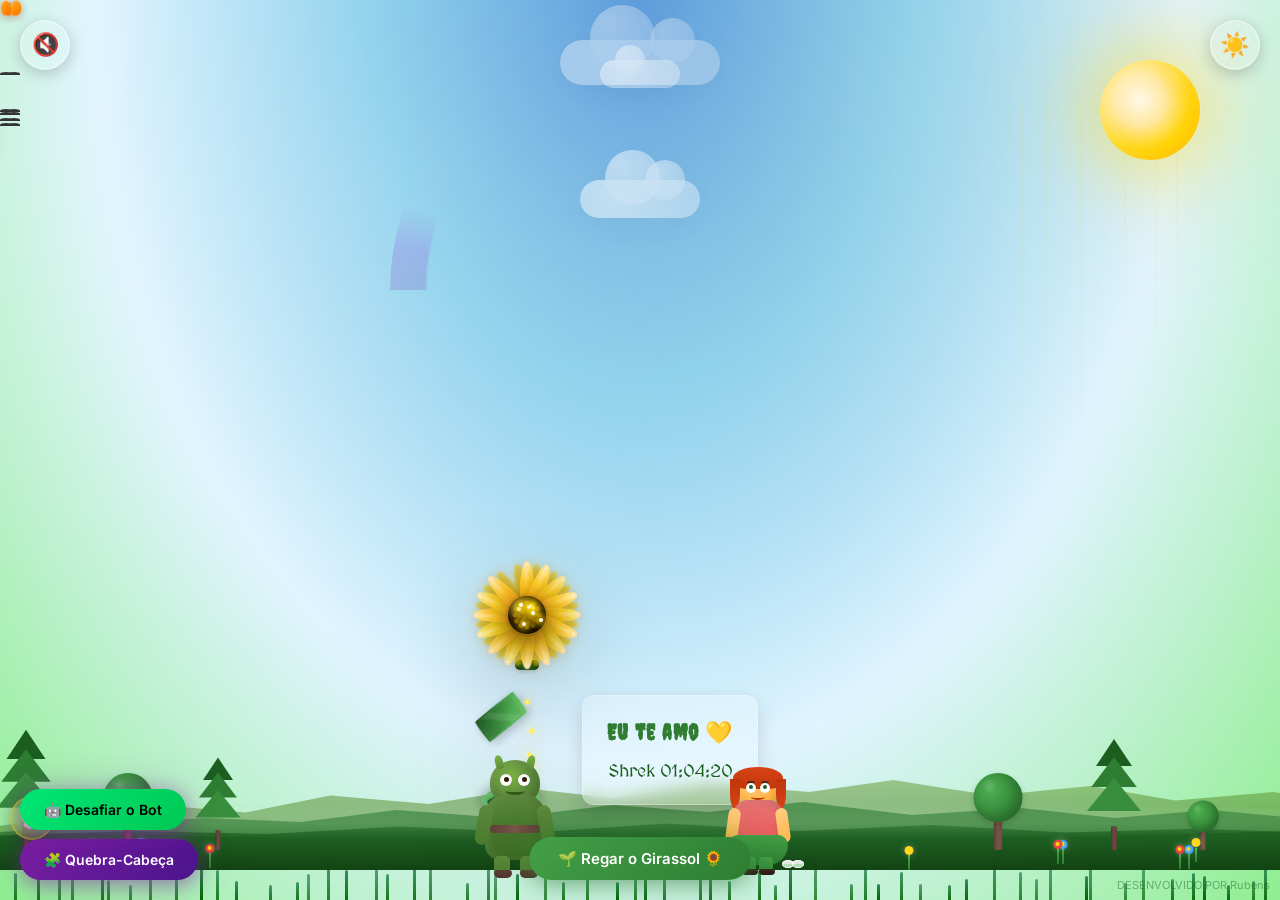
<file: index.html>
<!DOCTYPE html>
<html lang="pt-BR">
<head>
<meta charset="UTF-8">
<meta name="viewport" content="width=device-width, initial-scale=1.0">
<meta name="description" content="Girassol animado em HTML/CSS puro - presente romântico com cena do Shrek 01:04:20. Um girassol que floresce na tela com sol, nuvens e partículas.">
<meta name="keywords" content="girassol, animado, romântico, shrek, presente, html, css, javascript, florianópolis, amor">
<meta name="robots" content="index, follow">
<meta name="theme-color" content="#87CEEB">
<meta name="author" content="Rubens Pereira Fernandes">

<!-- Open Graph / Social preview -->
<meta property="og:type" content="website">
<meta property="og:title" content="Girassol Animado">
<meta property="og:description" content="Um presente romântico que floresce a cada clique.">
<meta property="og:image" content="https://Rubensdj.github.io/girassol/preview.png">
<meta property="og:image:width" content="1200">
<meta property="og:image:height" content="630">
<meta property="og:site_name" content="Girassol Animado">
<meta property="og:url" content="https://Rubensdj.github.io/girassol/">
<meta name="twitter:card" content="summary_large_image">

<!-- Performance: preconnect to font origins -->
<link rel="preconnect" href="https://fonts.googleapis.com">
<link rel="preconnect" href="https://fonts.gstatic.com" crossorigin>
<link rel="dns-prefetch" href="https://fonts.googleapis.com">
<link rel="preconnect" href="https://fonts.googleapis.com">
<link rel="preconnect" href="https://fonts.gstatic.com" crossorigin>

<!-- Favicon: inline SVG sunflower (zero extra request) -->
<link rel="icon" type="image/svg+xml" href="data:image/svg+xml,%3Csvg xmlns='http://www.w3.org/2000/svg' viewBox='0 0 100 100'%3E%3Cg transform='translate(50,50)'%3E%3Cg fill='%23FFD700'%3E%3Cellipse rx='8' ry='22'/%3E%3Cellipse rx='8' ry='22' transform='rotate(45)'/%3E%3Cellipse rx='8' ry='22' transform='rotate(90)'/%3E%3Cellipse rx='8' ry='22' transform='rotate(135)'/%3E%3C/g%3E%3Ccircle r='14' fill='%232D1B00'/%3E%3C/g%3E%3C/svg%3E">

<title>Girassol Animado</title>
<link href="https://fonts.googleapis.com/css2?family=Creepster&family=Inter:wght@400;600&family=MedievalSharp&display=swap" rel="stylesheet">

<style>
  :root {
      --bg-primary: #87CEEB;
      --bg-secondary: #228B22;
      --card-bg: rgba(255,255,255,0.2);
      --card-border: rgba(255,255,255,0.3);
      --card-color: #111;
      --accent: #FFD700;
    }

    * { margin: 0; padding: 0; box-sizing: border-box; }

    body {
      min-height: 100vh;
      min-height: 100dvh; /* viewport mobile dinâmico */
      display: flex;
      justify-content: center;
      align-items: flex-end; /* girassol apoiado na base (grama); a cabeça cresce para cima sem ser cortada */
      padding-bottom: 40px; /* espaço para a grama que fica no fim */
      background:
        radial-gradient(ellipse at 50% 0%, #4A90D9 0%, #87CEEB 30%, #E0F4FF 60%, #90EE90 100%),
        linear-gradient(180deg, transparent 60%, rgba(34,139,34,0.15) 100%);
      overflow: hidden;
      font-family: 'Inter', sans-serif;
      perspective: 1000px;
    }

    /* Sky atmosphere */
    .sky-atmosphere {
      position: fixed;
      inset: 0;
      background: 
        radial-gradient(ellipse at 30% 20%, rgba(255,255,255,0.15) 0%, transparent 50%),
        radial-gradient(ellipse at 70% 10%, rgba(255,240,200,0.1) 0%, transparent 40%);
      pointer-events: none;
      z-index: 0;
    }

    /* Sun with realistic glow */
    .sol {
      position: absolute;
      top: 60px;
      right: 80px;
      width: 100px;
      height: 100px;
      background: radial-gradient(circle at 40% 40%, #FFF8E7 0%, #FFE8A0 30%, #FFD700 60%, #FFB300 100%);
      border-radius: 50%;
      box-shadow: 
        0 0 60px 20px rgba(255, 215, 0, 0.3),
        0 0 120px 40px rgba(255, 200, 0, 0.15),
        inset -10px -10px 30px rgba(255,180,0,0.2),
        inset 10px 10px 20px rgba(255,255,255,0.3);
      animation: sol-pulsar 8s ease-in-out infinite alternate;
      z-index: 2;
    }

    @keyframes sol-pulsar {
      0% { 
        box-shadow: 
          0 0 60px 20px rgba(255, 215, 0, 0.3),
          0 0 120px 40px rgba(255, 200, 0, 0.15),
          inset -10px -10px 30px rgba(255,180,0,0.2),
          inset 10px 10px 20px rgba(255,255,255,0.3);
      }
      100% { 
        box-shadow: 
          0 0 80px 30px rgba(255, 215, 0, 0.4),
          0 0 160px 60px rgba(255, 200, 0, 0.2),
          inset -10px -10px 30px rgba(255,180,0,0.2),
          inset 10px 10px 20px rgba(255,255,255,0.4);
      }
    }

    /* Sun rays */
    .sol::before, .sol::after {
      content: '';
      position: absolute;
      top: 50%; left: 50%;
      width: 200px; height: 200px;
      margin: -100px 0 0 -100px;
      background: 
        repeating-conic-gradient(
          from 0deg,
          rgba(255,255,255,0) 0deg,
          rgba(255,255,255,0) 1.5deg,
          rgba(255,255,255,0.03) 1.5deg,
          rgba(255,255,255,0.03) 3deg
        );
      border-radius: 50%;
      animation: raios-girar 120s linear infinite;
    }
    .sol::after {
      width: 280px; height: 280px;
      margin: -140px 0 0 -140px;
      animation: raios-girar 200s linear infinite reverse;
      opacity: 0.5;
    }
    @keyframes raios-girar {
      from { transform: rotate(0deg); }
      to { transform: rotate(360deg); }
    }

    /* Clouds with volume */
    .nuvem {
      position: absolute;
      background: 
        radial-gradient(circle at 30% 30%, rgba(255,255,255,0.95) 0%, rgba(255,255,255,0.7) 100%);
      border-radius: 50px;
      opacity: 0.85;
      animation: mover-nuvem linear infinite;
      filter: drop-shadow(0 10px 20px rgba(0,0,0,0.08));
      z-index: 1;
    }
    .nuvem::before, .nuvem::after {
      content: '';
      position: absolute;
      background: 
        radial-gradient(circle at 30% 30%, rgba(255,255,255,0.9) 0%, rgba(255,255,255,0.6) 100%);
      border-radius: 50%;
    }
    .nuvem::before { width: 50px; height: 50px; top: -25px; left: 20px; }
    .nuvem::after  { width: 70px; height: 70px; top: -35px; left: 50px; }
  
    .nuvem1 { width: 140px; height: 45px; top: 80px;  left: -200px; animation-duration: 40s; }
    .nuvem2 { width: 180px; height: 55px; top: 150px; left: -220px; animation-duration: 55s; animation-delay: -15s; }
    .nuvem3 { width: 110px; height: 35px; top: 220px; left: -150px; animation-duration: 48s; animation-delay: -25s; }

    @keyframes mover-nuvem {
      from { left: -220px; transform: translateY(0); }
      25% { transform: translateY(-5px); }
      50% { transform: translateY(0); }
      75% { transform: translateY(5px); }
      to { left: calc(100vw + 220px); transform: translateY(0); }
    }

    /* Floating pollen/dust particles */
    .particulas {
      position: fixed;
      inset: 0;
      pointer-events: none;
      z-index: 3;
    }
    .particula {
      position: absolute;
      width: 3px; height: 3px;
      background: radial-gradient(circle, #FFE8A0 0%, transparent 70%);
      border-radius: 50%;
      animation: flutuar 15s ease-in-out infinite;
    }
    @keyframes flutuar {
      0%, 100% { transform: translateY(0) translateX(0) scale(1); opacity: 0; }
      10% { opacity: 0.6; }
      50% { transform: translateY(-100vh) translateX(50px) scale(0.5); opacity: 0.3; }
      90% { opacity: 0; }
    }

    /* Container do girassol */
    .girassol {
      position: relative;
      transform-origin: bottom center;
      animation: girassol-enter 2.5s cubic-bezier(0.23, 1, 0.32, 1) forwards,
                 balancar 6s ease-in-out infinite alternate 2.5s,
                 respirar 4s ease-in-out infinite 2.5s;
      margin-bottom: 0;
      z-index: 10;
      filter: drop-shadow(0 20px 40px rgba(0,0,0,0.15));
      cursor: pointer;
      user-select: none;
    }

    /* Estado de clique/arraste */
    .girassol.balancando {
      animation: girassol-bater 0.6s ease-in-out !important;
    }

    @keyframes girassol-bater {
      0%   { transform: rotate(0deg); }
      15%  { transform: rotate(-8deg) translateX(-5px); }
      30%  { transform: rotate(6deg) translateX(4px); }
      45%  { transform: rotate(-4deg) translateX(-3px); }
      60%  { transform: rotate(3deg) translateX(2px); }
      75%  { transform: rotate(-1.5deg) translateX(-1px); }
      100% { transform: rotate(0deg); }
    }

    @keyframes girassol-enter {
      0%   { opacity: 0; transform: translateY(200px) scale(0.05) rotate(-30deg); filter: blur(15px); }
      15%  { opacity: 0.2; transform: translateY(150px) scale(0.15) rotate(-20deg); filter: blur(10px); }
      30%  { opacity: 0.5; transform: translateY(100px) scale(0.35) rotate(-12deg); filter: blur(6px); }
      50%  { opacity: 0.8; transform: translateY(50px) scale(0.6) rotate(-5deg); filter: blur(2px); }
      70%  { opacity: 0.95; transform: translateY(15px) scale(1.05) rotate(2deg); filter: blur(0px); }
      85%  { opacity: 1; transform: translateY(-5px) scale(0.98) rotate(-1deg); }
      92%  { transform: translateY(3px) scale(1.02) rotate(0.5deg); }
      100% { opacity: 1; transform: translateY(0) scale(1) rotate(0deg); }
    }

    @keyframes balancar {
      0%   { transform: rotate(-1.8deg) translateX(-1.5px); }
      15%  { transform: rotate(-0.8deg) translateX(-0.5px); }
      30%  { transform: rotate(0.5deg) translateX(1px); }
      45%  { transform: rotate(1.5deg) translateX(2px); }
      60%  { transform: rotate(1.8deg) translateX(2.5px); }
      75%  { transform: rotate(0.8deg) translateX(1px); }
      90%  { transform: rotate(-0.5deg) translateX(-0.5px); }
      100% { transform: rotate(-1.8deg) translateX(-1.5px); }
    }

    @keyframes respirar {
      0%, 100% { transform: scale(1); }
      30% { transform: scale(1.008); }
      60% { transform: scale(1.015); }
      80% { transform: scale(1.005); }
    }

    /* Fade-in animation */
    @keyframes fadeIn {
      from { opacity: 0; }
      to { opacity: 1; }
    }

    /* Caule - crescimento animado */
    .caule {
      width: 10px;
      height: 180px;
      transform-origin: bottom center;
      animation: caule-crecer 2s cubic-bezier(0.34, 1.56, 0.64, 1) forwards;
    }

    @keyframes caule-crecer {
      0%   { transform: scaleY(0); opacity: 0; }
      20%  { transform: scaleY(0.1); opacity: 0.3; }
      40%  { transform: scaleY(0.3); opacity: 0.6; }
      60%  { transform: scaleY(0.6); opacity: 0.8; }
      80%  { transform: scaleY(0.9); opacity: 0.95; }
      90%  { transform: scaleY(1.03); opacity: 1; }
      100% { transform: scaleY(1); opacity: 1; }
    }
      background: 
        linear-gradient(90deg, 
          #14421C 0%,
          #1B5E20 10%, 
          #2E7D32 22%, 
          #388E3C 35%, 
          #4CAF50 48%, 
          #5CB860 55%, 
          #4CAF50 65%, 
          #388E3C 78%, 
          #2E7D32 90%, 
          #1B5E20 100%
        );
      margin: 0 auto;
      border-radius: 12px;
      position: relative;
      box-shadow: 
        inset 3px 0 10px rgba(255,255,255,0.12),
        inset -3px 0 10px rgba(0,0,0,0.25),
        3px 0 8px rgba(0,0,0,0.15),
        -1px 0 4px rgba(0,0,0,0.1);
    }

    /* Caule texture lines */
    .caule::before {
      content: '';
      position: absolute;
      inset: 0;
      background: 
        repeating-linear-gradient(90deg,
          transparent 0px,
          rgba(255,255,255,0.04) 1px,
          transparent 2.5px
        );
      border-radius: 12px;
      pointer-events: none;
    }

    /* Caule nodes (nós) */
    .caule::after {
      content: '';
      position: absolute;
      left: -7px; right: -7px;
      height: 10px;
      background: linear-gradient(90deg, #14421C, #1B5E20, #388E3C, #1B5E20, #14421C);
      border-radius: 14px;
      box-shadow: inset 0 -3px 5px rgba(0,0,0,0.35), 0 2px 4px rgba(0,0,0,0.15);
    }

    /* Folhas do caule - realistic */
    .folha {
      position: absolute;
      width: 50px;
      height: 26px;
      background: 
        linear-gradient(135deg, 
          #14421C 0%,
          #1B5E20 15%, 
          #2E7D32 35%, 
          #388E3C 50%, 
          #4CAF50 70%, 
          #66BB6A 100%
        );
      border-radius: 5% 85% 5% 85% / 85% 5% 85% 5%;
      left: 20px;
      transform-origin: left center;
      box-shadow: 
        2px 4px 12px rgba(0,0,0,0.15),
        inset 0 0 20px rgba(255,255,255,0.1);
      filter: drop-shadow(0 2px 4px rgba(0,0,0,0.1));
    }
    .folha::before {
      content: '';
      position: absolute;
      inset: 2px;
      background: 
        linear-gradient(45deg,
          transparent 40%,
          rgba(255,255,255,0.1) 45%,
          rgba(255,255,255,0.1) 55%,
          transparent 60%
        );
      border-radius: inherit;
      pointer-events: none;
    }
    .folha::after {
      content: '';
      position: absolute;
      left: 10%; top: 10%; width: 80%; height: 80%;
      background: radial-gradient(ellipse at center, transparent 0%, rgba(0,0,0,0.05) 100%);
      border-radius: inherit;
      pointer-events: none;
    }
.folha1 { top: 60px; left: -40px; transform: rotate(-40deg); animation: folha-balancar 4s ease-in-out infinite alternate; }
.folha2 { top: 105px; left: 4px; transform: rotate(140deg); animation: folha-balancar 4.5s ease-in-out infinite alternate-reverse; }
.folha3 { top: 140px; left: -30px; transform: rotate(-30deg); animation: folha-balancar 3.8s ease-in-out infinite alternate; }

    @keyframes folha-balancar {
      0% { transform: rotate(-40deg) translateY(0) scale(1); }
      50% { transform: rotate(-32deg) translateY(-4px) scale(1.02); }
      100% { transform: rotate(-40deg) translateY(0) scale(1); }
    }

    /* Cabeça do girassol - aparece depois do caule */
    .cabeca {
      position: absolute;
      top: -95px;
      left: 50%;
      transform: translateX(-50%) scale(0);
      width: 100px;
      height: 100px;
      animation: cabeca-florcer 1.5s cubic-bezier(0.34, 1.56, 0.64, 1) 1.8s forwards;
    }

    @keyframes cabeca-florcer {
      0%   { transform: translateX(-50%) scale(0) rotate(-15deg); opacity: 0; }
      30%  { transform: translateX(-50%) scale(0.3) rotate(-8deg); opacity: 0.5; }
      60%  { transform: translateX(-50%) scale(0.8) rotate(3deg); opacity: 0.8; }
      80%  { transform: translateX(-50%) scale(1.05) rotate(-2deg); opacity: 1; }
      90%  { transform: translateX(-50%) scale(0.98) rotate(1deg); }
      100% { transform: translateX(-50%) scale(1) rotate(0deg); opacity: 1; }
    }

    .petalas {
      position: absolute;
      top: 0; left: 0;
      width: 100%; height: 100%;
      animation: girar-petalas 45s linear infinite;
    }

    @keyframes girar-petalas {
      from { transform: rotate(0deg); }
      25%  { transform: rotate(90deg); }
      50%  { transform: rotate(180deg); }
      75%  { transform: rotate(270deg); }
      to { transform: rotate(360deg); }
    }

    .petala {
      position: absolute;
      top: 50%; left: 50%;
      width: 14px;
      height: 48px;
      background: 
        linear-gradient(180deg, 
          #FFFDE7 0%,
          #FFF9C4 5%,
          #FFF176 12%,
          #FFEE58 20%,
          #FFD740 30%,
          #FFD700 42%, 
          #FFC107 55%, 
          #FFB300 68%, 
          #FFA000 80%,
          #FF8F00 92%,
          #E65100 100%
        );
      border-radius: 48% 52% 45% 55% / 65% 60% 35% 40%;
      transform-origin: center 54px;
      margin: -54px 0 0 -7px;
      box-shadow: 
        0 2px 8px rgba(0,0,0,0.15),
        0 5px 20px rgba(255,193,7,0.2),
        inset 0 -30px 40px rgba(255,160,0,0.3),
        inset 0 20px 30px rgba(255,255,255,0.2),
        inset 2px 0 8px rgba(255,255,255,0.1),
        inset -2px 0 8px rgba(0,0,0,0.05),
        0 0 25px rgba(255,215,0,0.2);
      filter: drop-shadow(0 3px 6px rgba(0,0,0,0.1));
      transition: filter 0.3s ease, transform 0.3s ease;
    }
    .petala::before {
      content: '';
      position: absolute;
      inset: 2px;
      background: 
        linear-gradient(180deg,
          rgba(255,255,255,0.5) 0%,
          rgba(255,255,255,0.15) 10%,
          transparent 20%,
          transparent 70%,
          rgba(0,0,0,0.1) 100%
        );
      border-radius: inherit;
      pointer-events: none;
    }
    .petala::after {
      content: '';
      position: absolute;
      left: 20%; top: 5%; width: 60%; height: 70%;
      background: 
        radial-gradient(ellipse at 40% 30%, rgba(255,255,255,0.35) 0%, transparent 50%),
        radial-gradient(ellipse at 60% 70%, rgba(255,200,0,0.15) 0%, transparent 50%);
      border-radius: 50%;
      pointer-events: none;
    }

    /* Pétalas geradas via CSS — 16 pétalas */
    .petala:nth-child(1)  { transform: rotate(0deg); filter: hue-rotate(0deg) brightness(1); }
    .petala:nth-child(2)  { transform: rotate(22.5deg); filter: hue-rotate(-3deg) brightness(1.02); }
    .petala:nth-child(3)  { transform: rotate(45deg); filter: hue-rotate(2deg) brightness(0.98); }
    .petala:nth-child(4)  { transform: rotate(67.5deg); filter: hue-rotate(-5deg) brightness(1.03); }
    .petala:nth-child(5)  { transform: rotate(90deg); filter: hue-rotate(3deg) brightness(0.99); }
    .petala:nth-child(6)  { transform: rotate(112.5deg); filter: hue-rotate(-2deg) brightness(1.01); }
    .petala:nth-child(7)  { transform: rotate(135deg); filter: hue-rotate(4deg) brightness(0.98); }
    .petala:nth-child(8)  { transform: rotate(157.5deg); filter: hue-rotate(-4deg) brightness(1.02); }
    .petala:nth-child(9)  { transform: rotate(180deg); filter: hue-rotate(0deg) brightness(1); }
    .petala:nth-child(10) { transform: rotate(202.5deg); filter: hue-rotate(3deg) brightness(1.01); }
    .petala:nth-child(11) { transform: rotate(225deg); filter: hue-rotate(-3deg) brightness(0.99); }
    .petala:nth-child(12) { transform: rotate(247.5deg); filter: hue-rotate(5deg) brightness(1.02); }
    .petala:nth-child(13) { transform: rotate(270deg); filter: hue-rotate(-2deg) brightness(1); }
    .petala:nth-child(14) { transform: rotate(292.5deg); filter: hue-rotate(2deg) brightness(1.01); }
    .petala:nth-child(15) { transform: rotate(315deg); filter: hue-rotate(-3deg) brightness(0.99); }
    .petala:nth-child(16) { transform: rotate(337.5deg); filter: hue-rotate(4deg) brightness(1.01); }

    /* Camada 2 de pétalas (atrás) - mais escuras para profundidade */
    .petala-bg {
      position: absolute;
      top: 50%; left: 50%;
      width: 12px;
      height: 44px;
      background: 
        linear-gradient(180deg, 
          #E6C000 0%, 
          #D4A800 30%, 
          #B89000 60%, 
          #907800 100%
        );
      border-radius: 50% 50% 50% 50% / 60% 60% 40% 40%;
      transform-origin: center 52px;
      margin: -52px 0 0 -6px;
      opacity: 0.7;
      filter: blur(1px);
      z-index: -1;
    }
    .petala-bg:nth-child(1)  { transform: rotate(11.25deg); }
    .petala-bg:nth-child(2)  { transform: rotate(33.75deg); }
    .petala-bg:nth-child(3)  { transform: rotate(56.25deg); }
    .petala-bg:nth-child(4)  { transform: rotate(78.75deg); }
    .petala-bg:nth-child(5)  { transform: rotate(101.25deg); }
    .petala-bg:nth-child(6)  { transform: rotate(123.75deg); }
    .petala-bg:nth-child(7)  { transform: rotate(146.25deg); }
    .petala-bg:nth-child(8)  { transform: rotate(168.75deg); }
    .petala-bg:nth-child(9)  { transform: rotate(191.25deg); }
    .petala-bg:nth-child(10) { transform: rotate(213.75deg); }
    .petala-bg:nth-child(11) { transform: rotate(236.25deg); }
    .petala-bg:nth-child(12) { transform: rotate(258.75deg); }
    .petala-bg:nth-child(13) { transform: rotate(281.25deg); }
    .petala-bg:nth-child(14) { transform: rotate(303.75deg); }
    .petala-bg:nth-child(15) { transform: rotate(326.25deg); }
    .petala-bg:nth-child(16) { transform: rotate(348.75deg); }

    /* Núcleo (miolo) - textura espiral realista */
    .nucleo {
      position: absolute;
      top: 50%; left: 50%;
      width: 38px; height: 38px;
      margin: -19px 0 0 -19px;
      background: 
        radial-gradient(ellipse at 35% 30%, #6B4500 0%, #5A3800 10%, #4A2D00 22%, #3A2000 38%, #2A1500 55%, #1A0D00 72%, #0D0700 100%);
      border-radius: 50%;
      box-shadow: 
        0 8px 25px rgba(0,0,0,0.5),
        0 15px 40px rgba(0,0,0,0.3),
        inset 0 -10px 30px rgba(0,0,0,0.7),
        inset 0 8px 20px rgba(139,90,0,0.3),
        0 0 0 3px rgba(139,90,0,0.12),
        0 0 50px rgba(255,215,0,0.15),
        0 0 80px rgba(255,193,7,0.08);
      z-index: 5;
      overflow: hidden;
      animation: nucleo-pulsar 5s ease-in-out infinite alternate;
    }

    @keyframes nucleo-pulsar {
      0%   { box-shadow: 0 8px 25px rgba(0,0,0,0.5), 0 15px 40px rgba(0,0,0,0.3), inset 0 -10px 30px rgba(0,0,0,0.7), inset 0 8px 20px rgba(139,90,0,0.3), 0 0 0 3px rgba(139,90,0,0.12), 0 0 40px rgba(255,215,0,0.12); }
      100% { box-shadow: 0 8px 25px rgba(0,0,0,0.5), 0 15px 40px rgba(0,0,0,0.3), inset 0 -10px 30px rgba(0,0,0,0.7), inset 0 8px 20px rgba(139,90,0,0.3), 0 0 0 3px rgba(139,90,0,0.12), 0 0 60px rgba(255,215,0,0.25); }
    }

    /* Padrão de sementes em espiral (Fibonacci) */
    .nucleo::before {
      content: '';
      position: absolute;
      inset: 4px;
      border-radius: 50%;
      background: 
        /* Anel externo de sementes */
        radial-gradient(circle at 50% 10%, #7D5A00 2px, transparent 3px),
        radial-gradient(circle at 70% 15%, #7D5A00 2px, transparent 3px),
        radial-gradient(circle at 85% 30%, #7D5A00 2px, transparent 3px),
        radial-gradient(circle at 90% 50%, #7D5A00 2px, transparent 3px),
        radial-gradient(circle at 85% 70%, #7D5A00 2px, transparent 3px),
        radial-gradient(circle at 70% 85%, #7D5A00 2px, transparent 3px),
        radial-gradient(circle at 50% 90%, #7D5A00 2px, transparent 3px),
        radial-gradient(circle at 30% 85%, #7D5A00 2px, transparent 3px),
        radial-gradient(circle at 15% 70%, #7D5A00 2px, transparent 3px),
        radial-gradient(circle at 10% 50%, #7D5A00 2px, transparent 3px),
        radial-gradient(circle at 15% 30%, #7D5A00 2px, transparent 3px),
        radial-gradient(circle at 30% 15%, #7D5A00 2px, transparent 3px),
        /* Anel médio */
        radial-gradient(circle at 55% 22%, #6D4A00 1.8px, transparent 2.8px),
        radial-gradient(circle at 72% 28%, #6D4A00 1.8px, transparent 2.8px),
        radial-gradient(circle at 78% 48%, #6D4A00 1.8px, transparent 2.8px),
        radial-gradient(circle at 72% 68%, #6D4A00 1.8px, transparent 2.8px),
        radial-gradient(circle at 55% 78%, #6D4A00 1.8px, transparent 2.8px),
        radial-gradient(circle at 35% 72%, #6D4A00 1.8px, transparent 2.8px),
        radial-gradient(circle at 22% 55%, #6D4A00 1.8px, transparent 2.8px),
        radial-gradient(circle at 28% 35%, #6D4A00 1.8px, transparent 2.8px),
        /* Anel interno */
        radial-gradient(circle at 55% 35%, #5D3A00 1.5px, transparent 2.5px),
        radial-gradient(circle at 65% 45%, #5D3A00 1.5px, transparent 2.5px),
        radial-gradient(circle at 60% 60%, #5D3A00 1.5px, transparent 2.5px),
        radial-gradient(circle at 42% 58%, #5D3A00 1.5px, transparent 2.5px),
        radial-gradient(circle at 38% 42%, #5D3A00 1.5px, transparent 2.5px),
        /* Centro */
        radial-gradient(circle at 50% 50%, #4D2A00 1.2px, transparent 2px),
        radial-gradient(circle at 52% 48%, #4D2A00 1.2px, transparent 2px);
      opacity: 0.85;
      animation: nucleo-espiral 30s linear infinite;
    }

    @keyframes nucleo-espiral {
      from { transform: rotate(0deg); }
      to   { transform: rotate(360deg); }
    }

    /* Brilho e profundidade do miolo */
    .nucleo::after {
      content: '';
      position: absolute;
      inset: 0;
      border-radius: 50%;
      background: 
        radial-gradient(ellipse at 25% 22%, rgba(255,255,255,0.25) 0%, transparent 40%),
        radial-gradient(ellipse at 75% 75%, rgba(0,0,0,0.4) 0%, transparent 40%),
        radial-gradient(ellipse at 50% 50%, rgba(255,193,7,0.12) 0%, transparent 55%),
        radial-gradient(ellipse at 35% 65%, rgba(255,160,0,0.08) 0%, transparent 40%);
      pointer-events: none;
      animation: nucleo-brilho 4s ease-in-out infinite alternate;
    }

    @keyframes nucleo-brilho {
      0%   { opacity: 0.85; }
      100% { opacity: 1; }
    }

    /* Seeds on the face (sementes individuais) */
    .semente {
      position: absolute;
      width: 4px; height: 4px;
      background: radial-gradient(circle at 30% 30%, #5D4000, #2D1B00);
      border-radius: 50% 50% 50% 50% / 60% 60% 40% 40%;
      box-shadow: 0 1px 2px rgba(0,0,0,0.4);
    }

  /* Botão discreto para reabrir a cena do Shrek */
  /* Flor secreta no chão — abre o card do Shrek */
  .flor-secreta {
    position: fixed;
    bottom: 28px;
    left: 50%;
    transform: translateX(-50%);
    z-index: 20;
    cursor: pointer;
    user-select: none;
    transition: transform 0.4s cubic-bezier(0.34, 1.56, 0.64, 1);
    animation: flor-sway 3s ease-in-out infinite alternate;
    filter: drop-shadow(0 2px 6px rgba(0,0,0,0.2));
  }
  .flor-secreta:hover {
    transform: translateX(-50%) scale(1.25) rotate(-5deg);
    filter: drop-shadow(0 4px 12px rgba(255,215,0,0.5));
  }
  .flor-secreta:active {
    transform: translateX(-50%) scale(1.1);
  }
  .flor-secreta-haste {
    width: 3px;
    height: 18px;
    background: linear-gradient(180deg, #4CAF50, #2E7D32);
    margin: 0 auto;
    border-radius: 2px;
  }
  .flor-secreta-cabeca {
    width: 16px;
    height: 16px;
    position: relative;
    margin: 0 auto -2px;
  }
  .flor-secreta-petala {
    position: absolute;
    width: 6px;
    height: 9px;
    background: linear-gradient(180deg, #FFD700, #FFA000);
    border-radius: 50%;
    top: 50%; left: 50%;
    transform-origin: center 11px;
    margin: -11px 0 0 -3px;
  }
  .flor-secreta-petala:nth-child(1) { transform: rotate(0deg); }
  .flor-secreta-petala:nth-child(2) { transform: rotate(45deg); }
  .flor-secreta-petala:nth-child(3) { transform: rotate(90deg); }
  .flor-secreta-petala:nth-child(4) { transform: rotate(135deg); }
  .flor-secreta-petala:nth-child(5) { transform: rotate(180deg); }
  .flor-secreta-petala:nth-child(6) { transform: rotate(225deg); }
  .flor-secreta-petala:nth-child(7) { transform: rotate(270deg); }
  .flor-secreta-petala:nth-child(8) { transform: rotate(315deg); }
  .flor-secreta-miolo {
    position: absolute;
    width: 6px; height: 6px;
    background: radial-gradient(circle, #5D4037, #3E2723);
    border-radius: 50%;
    top: 50%; left: 50%;
    transform: translate(-50%, -50%);
    z-index: 2;
  }
  .flor-secreta-brilho {
    position: absolute;
    width: 24px; height: 24px;
    top: -4px; left: -4px;
    border-radius: 50%;
    background: radial-gradient(circle, rgba(255,215,0,0.25) 0%, transparent 70%);
    animation: flor-brilho 2s ease-in-out infinite alternate;
    pointer-events: none;
  }
  @keyframes flor-sway {
    0% { transform: translateX(-50%) rotate(-2deg); }
    100% { transform: translateX(-50%) rotate(2deg); }
  }
  @keyframes flor-brilho {
    0% { opacity: 0.4; transform: scale(1); }
    100% { opacity: 1; transform: scale(1.3); }
  }
  .flor-secreta-dica {
    position: absolute;
    bottom: 100%;
    left: 50%;
    transform: translateX(-50%);
    background: rgba(0,0,0,0.8);
    color: #FFD740;
    font-family: 'MedievalSharp', cursive;
    font-size: 11px;
    padding: 4px 10px;
    border-radius: 8px;
    white-space: nowrap;
    opacity: 0;
    transition: opacity 0.3s;
    pointer-events: none;
    margin-bottom: 6px;
  }
  .flor-secreta:hover .flor-secreta-dica {
    opacity: 1;
  }

  /* Caixa de perguntas */
  .perguntas-box {
    background: linear-gradient(135deg, #1a1a2e 0%, #16213e 100%);
    padding: 40px 35px;
    border-radius: 16px;
    text-align: center;
    box-shadow: 0 8px 32px rgba(0,0,0,0.6);
    border: 1px solid rgba(255, 107, 157, 0.3);
    width: 380px;
    max-width: 90vw;
    min-height: 250px;
    transition: none;
    will-change: auto;
  }
  .perguntas-box h2 {
    color: #ff6b9d;
    font-family: 'Courier New', monospace;
    margin-bottom: 20px;
    font-size: 20px;
  }
  .pergunta {
    color: #e0e0e0;
    font-size: 16px;
    margin-bottom: 24px;
    line-height: 1.5;
  }
  .pergunta strong {
    color: #ff6b9d;
  }
  .btn-resposta {
    display: inline-block;
    margin: 8px;
    padding: 12px 28px;
    background: linear-gradient(135deg, #2E8B57 0%, #1a5c33 100%);
    color: #fff;
    border: none;
    border-radius: 30px;
    font-family: 'Inter', sans-serif;
    font-size: 15px;
    font-weight: 600;
    cursor: pointer;
    transition: all 0.3s ease;
    box-shadow: 0 4px 15px rgba(46, 139, 87, 0.3);
  }
  .btn-resposta:hover {
    transform: translateY(-2px);
    box-shadow: 0 6px 20px rgba(46, 139, 87, 0.4);
  }
  .btn-resposta.nao {
    background: linear-gradient(135deg, #c44569 0%, #8b2d4a 100%);
    box-shadow: 0 4px 15px rgba(196, 69, 105, 0.3);
  }
  .btn-resposta.nao:hover {
    box-shadow: 0 6px 20px rgba(196, 69, 105, 0.4);
  }

  /* Info de onde assistir */
  .info-assistir {
    background: linear-gradient(135deg, #0f3460 0%, #16213e 100%);
    padding: 30px;
    border-radius: 12px;
    text-align: left;
    border: 1px solid rgba(0, 149, 246, 0.3);
    margin-top: 20px;
    transition: none;
  }
  .info-assistir h3 {
    color: #0095f6;
    font-family: 'Inter', sans-serif;
    margin-bottom: 16px;
    font-size: 18px;
  }
  .info-assistir p {
    color: #b0b0b0;
    margin-bottom: 12px;
    line-height: 1.6;
  }
  .info-assistir .destaque {
    color: #ff6b9d;
    font-weight: 600;
    font-family: 'Courier New', monospace;
  }
  .info-assistir .link-netflix {
    display: inline-block;
    margin-top: 16px;
    padding: 12px 24px;
    background: linear-gradient(135deg, #0095f6 0%, #0063b3 100%);
    color: #fff;
    text-decoration: none;
    border-radius: 30px;
    font-weight: 600;
    transition: all 0.3s ease;
  }
  .info-assistir .link-netflix:hover {
    transform: translateY(-2px);
    box-shadow: 0 6px 20px rgba(0, 149, 246, 0.4);
  }

  /* Mensagem final após vídeo */
  .mensagem-final {
    position: fixed;
    inset: 0;
    background: rgba(0, 0, 0, 0.95);
    z-index: 200;
    display: none;
    justify-content: center;
    align-items: center;
    flex-direction: column;
    text-align: center;
    padding: 40px;
    animation: fade-in 1s ease forwards;
  }
  .mensagem-final.visivel {
    display: flex;
  }
  .mensagem-final .neoqeav {
    font-family: 'Courier New', monospace;
    font-size: 28px;
    font-weight: bold;
    color: #ff6b9d;
    letter-spacing: 4px;
    margin-bottom: 20px;
    text-shadow: 0 0 20px rgba(255, 107, 157, 0.5);
    animation: pulse-glow 2s ease-in-out infinite;
  }
  @keyframes pulse-glow {
    0%, 100% { text-shadow: 0 0 20px rgba(255, 107, 157, 0.5); }
    50% { text-shadow: 0 0 40px rgba(255, 107, 157, 0.8), 0 0 60px rgba(255, 107, 157, 0.4); }
  }
  .mensagem-final .amor {
    font-family: 'Inter', sans-serif;
    font-size: 22px;
    color: #fff;
    line-height: 1.6;
    max-width: 600px;
  }
  .mensagem-final .amor span {
    color: #ff6b9d;
    font-weight: 600;
  }
  .mensagem-final .coracao {
    font-size: 48px;
    margin-top: 30px;
    animation: heartbeat 1.5s ease-in-out infinite;
  }
  @keyframes heartbeat {
    0%, 100% { transform: scale(1); }
    20% { transform: scale(1.2); }
    40% { transform: scale(1); }
    60% { transform: scale(1.1); }
    80% { transform: scale(1); }
  }

  /* Card flutuante do Shrek (substitui overlay) */
  .shrek-card {
    position: fixed;
    bottom: 80px;
    right: 20px;
    z-index: 100;
    width: 320px;
    max-width: 85vw;
    background: linear-gradient(135deg, #1a1a2e 0%, #16213e 100%);
    border-radius: 16px;
    padding: 20px;
    box-shadow: 0 8px 32px rgba(0,0,0,0.6);
    border: 1px solid rgba(76, 175, 80, 0.3);
    transform: translateX(120%);
    transition: transform 0.5s cubic-bezier(0.34, 1.56, 0.64, 1);
    opacity: 0;
    pointer-events: none;
  }
  .shrek-card.ativo {
    transform: translateX(0);
    opacity: 1;
    pointer-events: all;
  }
  .shrek-card.fechar {
    transform: translateX(120%);
    opacity: 0;
    pointer-events: none;
  }

  .shrek-card-titulo {
    font-family: 'MedievalSharp', cursive;
    font-size: 18px;
    color: #81C784;
    margin-bottom: 8px;
    display: flex;
    align-items: center;
    gap: 8px;
  }

  .shrek-card-texto {
    font-family: 'Inter', sans-serif;
    font-size: 13px;
    color: #B0BEC5;
    line-height: 1.5;
    margin-bottom: 12px;
  }

  .shrek-card-texto strong {
    color: #FF8A80;
  }

  .shrek-card-botoes {
    display: flex;
    gap: 8px;
    flex-wrap: wrap;
  }

  .shrek-card-btn {
    flex: 1;
    min-width: 100px;
    padding: 10px 14px;
    border: none;
    border-radius: 10px;
    font-family: 'Inter', sans-serif;
    font-size: 12px;
    font-weight: 600;
    cursor: pointer;
    transition: all 0.3s ease;
  }

  .shrek-card-btn.sim {
    background: linear-gradient(135deg, #43A047, #2E7D32);
    color: #fff;
  }
  .shrek-card-btn.sim:hover {
    transform: translateY(-2px);
    box-shadow: 0 4px 12px rgba(46, 125, 50, 0.4);
  }

  .shrek-card-btn.nao {
    background: linear-gradient(135deg, #546E7A, #37474F);
    color: #fff;
  }
  .shrek-card-btn.nao:hover {
    transform: translateY(-2px);
    box-shadow: 0 4px 12px rgba(55, 71, 79, 0.4);
  }

  .shrek-card-fechar {
    position: absolute;
    top: 8px;
    right: 10px;
    background: none;
    border: none;
    color: rgba(255,255,255,0.3);
    font-size: 16px;
    cursor: pointer;
    transition: color 0.3s;
  }
  .shrek-card-fechar:hover {
    color: rgba(255,255,255,0.8);
  }

  /* Card na noite */
  body.noite .shrek-card {
    background: linear-gradient(135deg, #0d1117 0%, #161b22 100%);
    border-color: rgba(76, 175, 80, 0.2);
  }

  /* Caixa de senha */
  .senha-box {
    background: linear-gradient(135deg, #1a1a2e 0%, #16213e 100%);
    padding: 40px 35px;
    border-radius: 16px;
    text-align: center;
    box-shadow: 0 8px 32px rgba(0,0,0,0.6);
    border: 1px solid rgba(34, 139, 34, 0.3);
    width: 380px;
    max-width: 90vw;
    min-height: 300px;
    transition: none;
  }
  .senha-box h2 {
    color: #2E8B57;
    font-family: 'Courier New', monospace;
    margin-bottom: 12px;
    font-size: 20px;
  }
  .senha-box p {
    color: #b0b0b0;
    font-size: 14px;
    margin-bottom: 8px;
    font-family: sans-serif;
    line-height: 1.5;
  }
  .netflix-tag {
    color: #E50914;
    font-weight: bold;
    font-size: 15px;
  }
  .tempo-tag {
    color: #2E8B57;
    font-weight: bold;
    font-size: 15px;
  }
  .senha-box p.nao-netflix {
    font-size: 13px;
    color: #8e8e8e;
    margin-top: 16px;
    margin-bottom: 20px;
    border-top: 1px solid rgba(255,255,255,0.08);
    padding-top: 16px;
    font-style: italic;
  }
  .senha-input {
    width: 100%;
    padding: 12px 15px;
    background: rgba(255,255,255,0.05);
    border: 2px solid rgba(46, 139, 87, 0.3);
    border-radius: 8px;
    color: #fff;
    font-size: 16px;
    text-align: center;
    letter-spacing: 3px;
    outline: none;
    transition: border-color 0.3s;
  }
  .senha-input:focus { border-color: #2E8B57; }
  .senha-erro {
    color: #ff4444;
    font-size: 13px;
    margin-top: 10px;
    min-height: 18px;
    font-family: sans-serif;
  }
  .senha-btn {
    width: 100%;
    margin-top: 15px;
    padding: 12px;
    background: linear-gradient(135deg, #228B22, #006400);
    color: #fff;
    border: none;
    border-radius: 8px;
    font-size: 16px;
    cursor: pointer;
    font-family: sans-serif;
    transition: transform 0.2s;
  }
  .senha-btn:hover { transform: scale(1.02); }
  .links-streaming {
    margin-top: 18px;
    display: flex;
    gap: 10px;
    justify-content: center;
    flex-wrap: wrap;
  }
  .link-netflix {
    display: inline-block;
    padding: 8px 18px;
    background: #E50914;
    color: #fff !important;
    text-decoration: none;
    border-radius: 6px;
    font-size: 13px;
    font-family: sans-serif;
    font-weight: bold;
    transition: transform 0.2s;
  }
  .link-netflix:hover { transform: scale(1.05); }
  .link-youtube {
    display: inline-block;
    padding: 8px 18px;
    background: #FF0000;
    color: #fff !important;
    text-decoration: none;
    border-radius: 6px;
    font-size: 13px;
    font-family: sans-serif;
    font-weight: bold;
    transition: transform 0.2s;
  }
  .link-youtube:hover { transform: scale(1.05); }

  /* Player de video */
  .shrek-player {
    display: none;
    flex-direction: column;
    align-items: center;
    transition: none;
  }
  .shrek-player.ativo { display: flex; }
  .shrek-player video {
    max-width: 90vw;
    max-height: 80vh;
    border-radius: 12px;
    box-shadow: 0 0 40px rgba(46, 139, 87, 0.3);
    outline: none;
  }
  .fechar-btn {
    margin-top: 15px;
    padding: 10px 30px;
    background: rgba(255, 60, 60, 0.8);
    color: #fff;
    border: none;
    border-radius: 20px;
    font-size: 15px;
    cursor: pointer;
    transition: background 0.2s;
  }
  .fechar-btn:hover { background: rgba(255, 60, 60, 1); }

  /* ===== MONTANHAS/SERRAS AO FUNDO ===== */
  .montanhas {
    position: absolute;
    bottom: 30px;
    left: 0; right: 0;
    height: 200px;
    pointer-events: none;
    z-index: 2;
    overflow: hidden;
  }

  /* Camada 3 — montanhas mais distantes (claras) */
  .montanha-3 {
    position: absolute;
    bottom: 0; left: -5%; right: -5%;
    height: 120px;
    background: linear-gradient(180deg, #7CB342 0%, #558B2F 50%, #33691E 100%);
    clip-path: polygon(
      0% 100%,
      0% 70%, 8% 58%, 15% 45%, 22% 52%, 28% 38%,
      35% 45%, 42% 32%, 48% 40%, 55% 28%, 62% 35%,
      68% 25%, 75% 38%, 82% 30%, 88% 42%, 95% 35%, 100% 45%, 100% 100%
    );
    opacity: 0.55;
    filter: blur(1.5px);
    animation: montanha-sway-slow 25s ease-in-out infinite alternate;
  }

  /* Camada 2 — serras do meio */
  .montanha-2 {
    position: absolute;
    bottom: 0; left: -3%; right: -3%;
    height: 100px;
    background: linear-gradient(180deg, #43A047 0%, #2E7D32 40%, #1B5E20 100%);
    clip-path: polygon(
      0% 100%,
      0% 65%, 10% 55%, 18% 48%, 25% 52%, 32% 40%,
      40% 48%, 48% 35%, 55% 42%, 62% 32%, 70% 45%,
      78% 38%, 85% 48%, 92% 40%, 100% 50%, 100% 100%
    );
    opacity: 0.7;
    animation: montanha-sway 18s ease-in-out infinite alternate-reverse;
  }

  /* Camada 1 — colinas próximas (escuras) */
  .montanha-1 {
    position: absolute;
    bottom: 0; left: -2%; right: -2%;
    height: 75px;
    background: linear-gradient(180deg, #2E7D32 0%, #1B5E20 50%, #0D3B0D 100%);
    clip-path: polygon(
      0% 100%,
      0% 55%, 12% 48%, 22% 52%, 32% 42%, 42% 50%,
      52% 38%, 62% 48%, 72% 40%, 82% 50%, 92% 45%, 100% 50%, 100% 100%
    );
    opacity: 0.85;
  }

  /* Neve sutil no topo da montanha distante */
  .montanha-3::after {
    content: '';
    position: absolute;
    top: 0; left: 0; right: 0; bottom: 0;
    background: linear-gradient(180deg, rgba(255,255,255,0.2) 0%, transparent 12%);
    clip-path: inherit;
    pointer-events: none;
  }

  /* Nebulosa suave entre as montanhas */
  .nevoa {
    position: absolute;
    bottom: 30px; left: -10%; right: -10%;
    height: 40px;
    background: linear-gradient(180deg, 
      transparent 0%, 
      rgba(200, 230, 200, 0.12) 40%, 
      rgba(180, 220, 180, 0.16) 60%, 
      transparent 100%
    );
    border-radius: 50%;
    animation: nevoa-drift 15s ease-in-out infinite alternate;
    pointer-events: none;
    z-index: 3;
  }

  @keyframes montanha-sway-slow {
    0%   { transform: translateX(0); }
    100% { transform: translateX(5px); }
  }
  @keyframes montanha-sway {
    0%   { transform: translateX(0); }
    100% { transform: translateX(-3px); }
  }
  @keyframes nevoa-drift {
    0%   { transform: translateX(0) scaleY(1); opacity: 0.5; }
    50%  { transform: translateX(10px) scaleY(1.15); opacity: 0.8; }
    100% { transform: translateX(-8px) scaleY(1); opacity: 0.6; }
  }

  /* Montanhas na noite */
  body.noite .montanha-3 {
    background: linear-gradient(180deg, #1a3a1a 0%, #0d2a0d 50%, #061506 100%) !important;
    opacity: 0.4;
  }
  body.noite .montanha-2 {
    background: linear-gradient(180deg, #143214 0%, #0a240a 40%, #051505 100%) !important;
    opacity: 0.55;
  }
  body.noite .montanha-1 {
    background: linear-gradient(180deg, #0a1f0a 0%, #051505 50%, #020a02 100%) !important;
  }
  body.noite .nevoa {
    background: linear-gradient(180deg, 
      transparent 0%, 
      rgba(50, 80, 50, 0.12) 40%, 
      rgba(40, 70, 40, 0.16) 60%, 
      transparent 100%
    ) !important;
  }

  /* Grama */
  .grama {
    position: absolute;
    bottom: 0; left: 0; right: 0;
    height: 40px;
    width: 100%;
  }
  .grama div {
    position: absolute;
    bottom: 0;
    width: 3px;
    background: linear-gradient(180deg, #2E8B57, #006400);
    border-radius: 3px 3px 0 0;
    transform-origin: bottom center;
    animation: grama-balancar ease-in-out infinite alternate;
  }

  @keyframes grama-balancar {
    from { transform: rotate(-5deg); }
    to   { transform: rotate(5deg); }
  }

  /* Flex container for girassol + card */
.scene {
  display: flex;
  align-items: center; /* vertical center dentro da scene */
  justify-content: center;
  gap: 50px;
  position: relative;
  z-index: 10;
  padding: 20px;
  /* Escala responsiva baseada na ALTURA do viewport (desktop/landscape: conteudo em row,
     altura total ~600px). Aplicado na .scene (sem animacao) preservando animacoes internas do .girassol.
     Media queries abaixam o denominador para mobile column (girassol + bilhete empilhados). */
  transform: scale(clamp(0.4, calc((100vh - 80px) / 600px), 1));
  transform-origin: bottom center;
}


/* Ensure flex items keep their size */
.scene > .girassol,
.scene > .bilhete,
.scene > video {
  flex: 0 0 auto;
  align-self: center;
}

/* Card style */
.bilhete {
  background: var(--card-bg);
  border: 1px solid var(--card-border);
  backdrop-filter: blur(8px);
  color: #1B5E20;
  padding: 20px 24px;
  border-radius: 12px;
  box-shadow: 0 8px 20px rgba(0,0,0,0.15);
  font-family: 'MedievalSharp', cursive;
  line-height: 1.5;
  font-size: 18px;
  max-width: 260px;
  text-align: center;
  opacity: 0;
  animation: fadeIn 0.8s ease-out forwards;
  text-shadow: 1px 1px 2px rgba(255,255,255,0.3);
}
.bilhete strong {
  display: block;
  font-size: 22px;
  margin-bottom: 8px;
  color: #2E7D32;
  font-family: 'Creepster', cursive;
  letter-spacing: 1px;
}

/* ===== ANIMAÇÕES EXTRAS ===== */

/* Pétalas caindo */
.petalas-caindo {
  position: fixed;
  top: -20px;
  width: 15px;
  height: 25px;
  background: linear-gradient(180deg, #FFD700, #FFA500);
  border-radius: 50% 50% 50% 50% / 60% 60% 40% 40%;
  opacity: 0;
  pointer-events: none;
  z-index: 15;
  animation: cair-petala linear forwards;
  box-shadow: 0 2px 6px rgba(255, 165, 0, 0.4);
}

@keyframes cair-petala {
  0%   { opacity: 0; transform: translateY(0) rotate(0deg) translateX(0); }
  10%  { opacity: 0.9; }
  50%  { transform: translateY(45vh) rotate(180deg) translateX(80px); opacity: 0.7; }
  80%  { opacity: 0.4; }
  100% { opacity: 0; transform: translateY(100vh) rotate(360deg) translateX(-30px); }
}

/* Vagalumes / lucitocas */
.vagalume {
  position: absolute;
  width: 6px;
  height: 6px;
  background: radial-gradient(circle, #FFFFAA 0%, #FFD700 40%, transparent 70%);
  border-radius: 50%;
  pointer-events: none;
  z-index: 12;
  animation: voar-vagalume 10s ease-in-out infinite;
  filter: drop-shadow(0 0 8px rgba(255, 215, 0, 0.8));
}

.vagalume::before {
  content: '';
  position: absolute;
  top: -2px; left: -2px;
  width: 10px; height: 10px;
  background: radial-gradient(circle, rgba(255,255,170,0.6) 0%, transparent 70%);
  border-radius: 50%;
  animation: pulso-vagalume 1.5s ease-in-out infinite alternate;
}

@keyframes voar-vagalume {
  0%   { transform: translate(0, 0) scale(1); }
  15%  { transform: translate(40px, -60px) scale(1.2); }
  30%  { transform: translate(-20px, -100px) scale(0.9); }
  45%  { transform: translate(60px, -40px) scale(1.1); }
  60%  { transform: translate(-40px, -80px) scale(1); }
  75%  { transform: translate(30px, -120px) scale(1.3); }
  90%  { transform: translate(-10px, -50px) scale(0.8); }
  100% { transform: translate(0, 0) scale(1); }
}

@keyframes pulso-vagalume {
  0%   { opacity: 0.4; transform: scale(1); }
  100% { opacity: 1; transform: scale(1.8); }
}

/* Borboleta animada */
.borboleta {
  position: absolute;
  width: 30px;
  height: 20px;
  z-index: 14;
  pointer-events: none;
  animation: voar-borboleta 18s ease-in-out infinite;
}

.borboleta-asa-esq,
.borboleta-asa-dir {
  position: absolute;
  top: 0;
  width: 15px;
  height: 20px;
  background: linear-gradient(135deg, #FF69B4, #FF1493, #C71585);
  border-radius: 50% 50% 20% 50%;
  box-shadow: 0 2px 8px rgba(255, 20, 147, 0.4);
}

.borboleta-asa-esq {
  left: 0;
  transform-origin: right center;
  animation: bater-asa-esq 0.4s ease-in-out infinite alternate;
}

.borboleta-asa-dir {
  right: 0;
  transform-origin: left center;
  border-radius: 50% 50% 50% 20%;
  animation: bater-asa-dir 0.4s ease-in-out infinite alternate;
}

@keyframes bater-asa-esq {
  0%   { transform: rotateY(0deg) skewY(-5deg); }
  100% { transform: rotateY(45deg) skewY(5deg); }
}

@keyframes bater-asa-dir {
  0%   { transform: rotateY(0deg) skewY(5deg); }
  100% { transform: rotateY(-45deg) skewY(-5deg); }
}

@keyframes voar-borboleta {
  0%   { top: 60%; left: 10%; transform: scale(0.8) rotate(0deg); }
  10%  { top: 40%; left: 25%; transform: scale(1) rotate(5deg); }
  20%  { top: 30%; left: 40%; transform: scale(0.9) rotate(-3deg); }
  30%  { top: 20%; left: 55%; transform: scale(1.1) rotate(8deg); }
  40%  { top: 25%; left: 70%; transform: scale(0.85) rotate(-5deg); }
  50%  { top: 35%; left: 85%; transform: scale(1) rotate(3deg); }
  60%  { top: 45%; left: 75%; transform: scale(0.9) rotate(-8deg); }
  70%  { top: 55%; left: 60%; transform: scale(1.05) rotate(4deg); }
  80%  { top: 50%; left: 40%; transform: scale(0.95) rotate(-2deg); }
  90%  { top: 55%; left: 20%; transform: scale(1) rotate(6deg); }
  100% { top: 60%; left: 10%; transform: scale(0.8) rotate(0deg); }
}

/* Sparkles no miolo */
.sparkle {
  position: absolute;
  width: 4px;
  height: 4px;
  background: white;
  border-radius: 50%;
  pointer-events: none;
  z-index: 6;
  animation: sparkle 2s ease-in-out infinite;
  box-shadow: 0 0 6px 2px rgba(255, 215, 0, 0.8), 0 0 12px 4px rgba(255, 215, 0, 0.4);
}

@keyframes sparkle {
  0%, 100% { opacity: 0; transform: scale(0) rotate(0deg); }
  50% { opacity: 1; transform: scale(1) rotate(180deg); }
}

/* Gotas de água (rega) */
.gota-agua {
  position: absolute;
  width: 6px;
  height: 10px;
  background: linear-gradient(180deg, rgba(100, 180, 255, 0.8), rgba(60, 130, 220, 0.6));
  border-radius: 50% 50% 50% 50% / 30% 30% 70% 70%;
  pointer-events: none;
  z-index: 11;
  animation: cair-gota 1.5s ease-in forwards;
  filter: drop-shadow(0 0 3px rgba(100, 180, 255, 0.5));
}

@keyframes cair-gota {
  0%   { opacity: 1; transform: translateY(0) scaleY(1); }
  70%  { opacity: 0.8; transform: translateY(120px) scaleY(1.3); }
  85%  { opacity: 0.6; transform: translateY(140px) scaleY(0.5) scaleX(2); }
  100% { opacity: 0; transform: translateY(150px) scaleY(0.2) scaleX(3); }
}

/* Brilho nas pétalas ao hover */
.petala:hover {
  filter: brightness(1.3) drop-shadow(0 0 12px rgba(255, 215, 0, 0.9)) !important;
  transition: filter 0.3s ease;
}

/* Efeito de brilho ao redor do girassol (aura dourada) */
.aura-girassol {
  position: absolute;
  top: -15px;
  left: 50%;
  transform: translateX(-50%);
  width: 130px;
  height: 130px;
  background: 
    radial-gradient(circle, rgba(255, 215, 0, 0.2) 0%, rgba(255, 193, 7, 0.1) 25%, rgba(255, 160, 0, 0.05) 45%, transparent 65%);
  border-radius: 50%;
  pointer-events: none;
  z-index: -1;
  animation: pulsar-aura 5s ease-in-out infinite alternate;
}

.aura-girassol::after {
  content: '';
  position: absolute;
  inset: 20px;
  border-radius: 50%;
  background: radial-gradient(circle, rgba(255, 235, 59, 0.12) 0%, transparent 60%);
  animation: pulsar-aura-interna 3s ease-in-out infinite alternate-reverse;
}

@keyframes pulsar-aura {
  0%   { transform: translateX(-50%) scale(1); opacity: 0.5; }
  50%  { transform: translateX(-50%) scale(1.08); opacity: 0.8; }
  100% { transform: translateX(-50%) scale(1.12); opacity: 1; }
}

@keyframes pulsar-aura-interna {
  0%   { opacity: 0.4; transform: scale(0.95); }
  100% { opacity: 0.9; transform: scale(1.05); }
}

/* ===== CICLO DIA/NOITE ===== */

/* Transição suave do body para noite */
body.noite {
  background:
    radial-gradient(ellipse at 50% 0%, #0a0a2e 0%, #1a1a3e 30%, #0d1b2a 60%, #1a3a1a 100%),
    linear-gradient(180deg, transparent 60%, rgba(10,30,10,0.3) 100%) !important;
  transition: background 4s ease-in-out;
}

body.noite .sky-atmosphere {
  background:
    radial-gradient(ellipse at 30% 20%, rgba(100,100,200,0.15) 0%, transparent 50%),
    radial-gradient(ellipse at 70% 10%, rgba(150,150,220,0.1) 0%, transparent 40%);
}

body.noite .sol {
  opacity: 0;
  transform: translateY(100px) scale(0.5);
  transition: opacity 4s ease, transform 4s ease;
}

body.noite .nuvem {
  background: radial-gradient(circle at 30% 30%, rgba(50,50,80,0.7) 0%, rgba(30,30,60,0.5) 100%) !important;
}
body.noite .nuvem::before,
body.noite .nuvem::after {
  background: radial-gradient(circle at 30% 30%, rgba(50,50,80,0.6) 0%, rgba(30,30,60,0.4) 100%) !important;
}

body.noite .bilhete {
  background: rgba(255,255,255,0.08) !important;
  border: 1px solid rgba(255,255,255,0.15) !important;
  color: #e0e0e0 !important;
}
body.noite .bilhete strong {
  color: #FFD700 !important;
}

body.noite .grama div {
  background: linear-gradient(180deg, #1a4a1a, #0a2a0a) !important;
}

/* Lua */
.lua {
  position: absolute;
  top: 60px;
  left: 80px;
  width: 90px;
  height: 90px;
  background: radial-gradient(circle at 35% 35%, #F5F5DC 0%, #E8E8C8 30%, #D4D4A8 60%, #C0C090 100%);
  border-radius: 50%;
  box-shadow:
    0 0 40px 15px rgba(245, 245, 220, 0.2),
    0 0 80px 30px rgba(245, 245, 220, 0.1),
    inset -8px -8px 20px rgba(0,0,0,0.15),
    inset 8px 8px 15px rgba(255,255,255,0.3);
  opacity: 0;
  transform: translateY(-100px) scale(0.5);
  transition: opacity 4s ease 1s, transform 4s ease 1s;
  z-index: 2;
  pointer-events: none;
}

.lua::before {
  content: '';
  position: absolute;
  top: 15px; left: 20px;
  width: 20px; height: 20px;
  background: radial-gradient(circle, rgba(180,180,150,0.4) 0%, transparent 70%);
  border-radius: 50%;
}
.lua::after {
  content: '';
  position: absolute;
  top: 45px; left: 50px;
  width: 15px; height: 15px;
  background: radial-gradient(circle, rgba(180,180,150,0.3) 0%, transparent 70%);
  border-radius: 50%;
}

body.noite .lua {
  opacity: 1;
  transform: translateY(0) scale(1);
}

/* Estrelas do céu noturno */
.estrelas-céu {
  position: fixed;
  inset: 0;
  pointer-events: none;
  z-index: 1;
  opacity: 0;
  transition: opacity 4s ease 2s;
}
body.noite .estrelas-céu {
  opacity: 1;
}

.estrela-céu {
  position: absolute;
  width: 2px;
  height: 2px;
  background: white;
  border-radius: 50%;
  animation: cintilar-estrela 3s ease-in-out infinite;
}

@keyframes cintilar-estrela {
  0%, 100% { opacity: 0.3; transform: scale(1); }
  50% { opacity: 1; transform: scale(1.5); }
}

/* Botão de toggle dia/noite */
.toggle-dia-noite {
  position: fixed;
  top: 20px;
  right: 20px;
  z-index: 25;
  width: 50px;
  height: 50px;
  border-radius: 50%;
  border: 2px solid rgba(255,255,255,0.3);
  background: rgba(255,255,255,0.1);
  backdrop-filter: blur(10px);
  cursor: pointer;
  font-size: 24px;
  line-height: 46px;
  text-align: center;
  transition: all 0.4s ease;
  box-shadow: 0 4px 15px rgba(0,0,0,0.2);
}
.toggle-dia-noite:hover {
  transform: scale(1.1) rotate(15deg);
  box-shadow: 0 6px 20px rgba(0,0,0,0.3);
  background: rgba(255,255,255,0.2);
}
body.noite .toggle-dia-noite {
  background: rgba(50,50,100,0.3);
  border-color: rgba(200,200,255,0.3);
}

/* Chuva de pétalas (explosiva) */
.chuva-petala {
  position: fixed;
  top: -30px;
  pointer-events: none;
  z-index: 16;
  animation: chuva-cair linear forwards;
}

.chuva-petala .petala-chuva {
  width: 12px;
  height: 20px;
  background: linear-gradient(180deg, #FFD700, #FFA500, #FF8C00);
  border-radius: 50% 50% 50% 50% / 60% 60% 40% 40%;
  box-shadow: 0 2px 6px rgba(255, 165, 0, 0.5);
  animation: girar-petala-chuva 2s linear infinite;
}

@keyframes chuva-cair {
  0%   { opacity: 0; transform: translateY(0) translateX(0); }
  5%   { opacity: 1; }
  80%  { opacity: 0.8; }
  100% { opacity: 0; transform: translateY(110vh) translateX(var(--drift)); }
}

@keyframes girar-petala-chuva {
  from { transform: rotate(0deg); }
  to   { transform: rotate(360deg); }
}

/* Botão chuva de pétalas */
.btn-chuva {
  position: fixed;
  bottom: 60px;
  left: 10px;
  z-index: 25;
  width: 44px;
  height: 44px;
  border-radius: 50%;
  border: 2px solid rgba(255,215,0,0.4);
  background: rgba(255,215,0,0.1);
  backdrop-filter: blur(10px);
  cursor: pointer;
  font-size: 20px;
  line-height: 40px;
  text-align: center;
  transition: all 0.3s ease;
  box-shadow: 0 4px 15px rgba(0,0,0,0.2);
}
.btn-chuva:hover {
  transform: scale(1.15);
  background: rgba(255,215,0,0.25);
  box-shadow: 0 6px 20px rgba(255,215,0,0.3);
}
.btn-chuva.ativa {
  background: rgba(255,100,100,0.3);
  border-color: rgba(255,100,100,0.5);
}

/* Botão de som */
.btn-som {
  position: fixed;
  top: 20px;
  left: 20px;
  z-index: 25;
  width: 50px;
  height: 50px;
  border-radius: 50%;
  border: 2px solid rgba(255,255,255,0.3);
  background: rgba(255,255,255,0.1);
  backdrop-filter: blur(10px);
  cursor: pointer;
  font-size: 22px;
  line-height: 46px;
  text-align: center;
  transition: all 0.4s ease;
  box-shadow: 0 4px 15px rgba(0,0,0,0.2);
}
.btn-som:hover {
  transform: scale(1.1);
  background: rgba(255,255,255,0.2);
}
.btn-som.mudo {
  opacity: 0.5;
  border-color: rgba(255,100,100,0.4);
}
body.noite .btn-som {
  background: rgba(50,50,100,0.3);
  border-color: rgba(200,200,255,0.3);
}

/* Indicador de ondas sonoras */
.ondas-som {
  position: absolute;
  top: 50%; left: 50%;
  transform: translate(-50%, -50%);
  width: 50px; height: 50px;
  pointer-events: none;
  opacity: 0;
  transition: opacity 0.3s;
}
.btn-som.tocando .ondas-som {
  opacity: 1;
}
.onda {
  position: absolute;
  top: 0; left: 0;
  width: 100%; height: 100%;
  border: 2px solid rgba(255,215,0,0.4);
  border-radius: 50%;
  animation: onda-pulsar 2s ease-out infinite;
}
.onda:nth-child(2) { animation-delay: 0.6s; }
.onda:nth-child(3) { animation-delay: 1.2s; }

@keyframes onda-pulsar {
  0%   { transform: scale(0.5); opacity: 1; }
  100% { transform: scale(2); opacity: 0; }
}

/* ===== ÁRVORES AO FUNDO ===== */
.arvores {
  position: absolute;
  bottom: 50px;
  left: 0; right: 0;
  height: 280px;
  pointer-events: none;
  z-index: 3;
  overflow: hidden;
}

/* Pinheiro */
.arvore-pinheiro {
  position: absolute;
  bottom: 0;
}

/* Tronco */
.arvore-pinheiro .tronco {
  position: absolute;
  bottom: 0;
  left: 50%;
  transform: translateX(-50%);
  width: 10px;
  height: 40px;
  background: linear-gradient(90deg, #4E342E, #6D4C41, #5D4037);
  border-radius: 3px;
}

/* Copa do pinheiro (3 triângulos empilhados) */
.arvore-pinheiro .copa {
  position: absolute;
  bottom: 35px;
  left: 50%;
  transform: translateX(-50%);
}
.arvore-pinheiro .copa div {
  width: 0;
  height: 0;
  border-left: solid transparent;
  border-right: solid transparent;
  border-bottom: solid;
  margin: 0 auto;
  position: relative;
}
.arvore-pinheiro .copa .copa1 {
  border-left-width: 30px;
  border-right-width: 30px;
  border-bottom-width: 45px;
  border-bottom-color: #1B5E20;
  top: 0;
}
.arvore-pinheiro .copa .copa2 {
  border-left-width: 38px;
  border-right-width: 38px;
  border-bottom-width: 50px;
  border-bottom-color: #2E7D32;
  top: -15px;
}
.arvore-pinheiro .copa .copa3 {
  border-left-width: 45px;
  border-right-width: 45px;
  border-bottom-width: 55px;
  border-bottom-color: #388E3C;
  top: -30px;
}

/* Árvore redonda */
.arvore-redonda {
  position: absolute;
  bottom: 0;
}

.arvore-redonda .tronco {
  position: absolute;
  bottom: 0;
  left: 50%;
  transform: translateX(-50%);
  width: 12px;
  height: 50px;
  background: linear-gradient(90deg, #5D4037, #795548, #6D4C41);
  border-radius: 3px;
}

.arvore-redonda .copa-redonda {
  position: absolute;
  bottom: 40px;
  left: 50%;
  transform: translateX(-50%);
  width: 70px;
  height: 70px;
  background: radial-gradient(circle at 35% 35%, #4CAF50, #388E3C, #2E7D32);
  border-radius: 50%;
  box-shadow: inset -8px -8px 15px rgba(0,0,0,0.2), 0 4px 10px rgba(0,0,0,0.15);
}

.arvore-redonda .copa-redonda::after {
  content: '';
  position: absolute;
  top: 8px; left: 10px;
  width: 25px; height: 20px;
  background: radial-gradient(circle, rgba(255,255,255,0.15) 0%, transparent 70%);
  border-radius: 50%;
}

/* Posições das árvores */
.arvore-pinheiro.arv1 { left: 2%; transform: scale(0.65); }
.arvore-redonda.arv2 { left: 10%; transform: scale(0.7); }
.arvore-pinheiro.arv3 { left: 17%; transform: scale(0.5); }
.arvore-redonda.arv4 { left: 78%; transform: scale(0.7); }
.arvore-pinheiro.arv5 { left: 87%; transform: scale(0.6); }
.arvore-redonda.arv6 { left: 94%; transform: scale(0.45); }

/* Árvores na noite */
body.noite .arvore-pinheiro .copa .copa1 { border-bottom-color: #0d3b0d !important; }
body.noite .arvore-pinheiro .copa .copa2 { border-bottom-color: #1a4a1a !important; }
body.noite .arvore-pinheiro .copa .copa3 { border-bottom-color: #1a3a1a !important; }
body.noite .arvore-redonda .copa-redonda {
  background: radial-gradient(circle at 35% 35%, #1a4a1a, #0d3b0d, #0a2a0a) !important;
}

/* ===== PÁSSAROS VOANDO ===== */
.passaros {
  position: fixed;
  top: 0; left: 0; right: 0;
  height: 40vh;
  pointer-events: none;
  z-index: 4;
  overflow: hidden;
}

.passaro {
  position: absolute;
  width: 20px;
  height: 8px;
  animation: voar-passaro linear infinite;
}

.passaro::before,
.passaro::after {
  content: '';
  position: absolute;
  top: 0;
  width: 12px;
  height: 3px;
  background: #333;
  border-radius: 50% 50% 0 0;
}

.passaro::before {
  left: 0;
  transform-origin: right center;
  animation: bater-asa-esq-passaro 0.6s ease-in-out infinite alternate;
}

.passaro::after {
  right: 0;
  transform-origin: left center;
  animation: bater-asa-dir-passaro 0.6s ease-in-out infinite alternate;
}

@keyframes bater-asa-esq-passaro {
  0%   { transform: rotate(-15deg); }
  100% { transform: rotate(15deg); }
}
@keyframes bater-asa-dir-passaro {
  0%   { transform: rotate(15deg); }
  100% { transform: rotate(-15deg); }
}

@keyframes voar-passaro {
  0%   { left: -30px; transform: translateY(0); }
  25%  { transform: translateY(-15px); }
  50%  { transform: translateY(5px); }
  75%  { transform: translateY(-10px); }
  100% { left: calc(100vw + 30px); transform: translateY(0); }
}

/* Pássaros na noite ficam mais escuros */
body.noite .passaro::before,
body.noite .passaro::after {
  background: #1a1a2e;
}

/* ===== FLORES NO CHÃO ===== */
.flores-chao {
  position: absolute;
  bottom: 30px;
  left: 0; right: 0;
  height: 40px;
  pointer-events: none;
  z-index: 5;
  overflow: hidden;
}

.flor {
  position: absolute;
  bottom: 0;
}

.flor .haste {
  position: absolute;
  bottom: 0;
  left: 50%;
  transform: translateX(-50%);
  width: 2px;
  height: 14px;
  background: linear-gradient(180deg, #4CAF50, #2E7D32);
}

.flor .coroa {
  position: absolute;
  bottom: 15px;
  left: 50%;
  transform: translateX(-50%);
  width: 9px;
  height: 9px;
  border-radius: 50%;
  box-shadow: 0 0 6px rgba(255,255,255,0.3);
  animation: flor-pulsar 3s ease-in-out infinite alternate;
}

/* Centro da flor */
.flor .coroa::after {
  content: '';
  position: absolute;
  top: 50%; left: 50%;
  transform: translate(-50%, -50%);
  width: 4px;
  height: 4px;
  background: #FFD700;
  border-radius: 50%;
}

.flor-rosa .coroa   { background: radial-gradient(circle, #FF69B4, #FF1493); }
.flor-amarela .coroa { background: radial-gradient(circle, #FFEB3B, #FFC107); }
.flor-azul .coroa    { background: radial-gradient(circle, #64B5F6, #2196F3); }
.flor-roxa .coroa    { background: radial-gradient(circle, #CE93D8, #9C27B0); }
.flor-vermelha .coroa { background: radial-gradient(circle, #EF5350, #E53935); }

@keyframes flor-pulsar {
  0%   { transform: translateX(-50%) scale(1); }
  100% { transform: translateX(-50%) scale(1.1); }
}

/* Flores na noite */
body.noite .flor .coroa {
  opacity: 0.5;
  filter: brightness(0.5);
}
body.noite .flor .haste {
  background: linear-gradient(180deg, #1a4a1a, #0d3b0d);
}

/* ===== ARCO-ÍRIS ===== */
.arco-iris {
  position: absolute;
  top: 40px;
  left: 50%;
  transform: translateX(-50%);
  width: 500px;
  height: 250px;
  border-radius: 250px 250px 0 0;
  background: conic-gradient(
    from 180deg at 50% 100%,
    transparent 0deg,
    rgba(255, 0, 0, 0.15) 10deg,
    rgba(255, 127, 0, 0.15) 25deg,
    rgba(255, 255, 0, 0.15) 40deg,
    rgba(0, 200, 0, 0.15) 55deg,
    rgba(0, 100, 255, 0.15) 70deg,
    rgba(75, 0, 130, 0.15) 85deg,
    rgba(148, 0, 211, 0.15) 100deg,
    transparent 110deg
  );
  mask: radial-gradient(ellipse at 50% 100%, transparent 60%, black 61%, black 100%);
  -webkit-mask: radial-gradient(ellipse at 50% 100%, transparent 60%, black 61%, black 100%);
  pointer-events: none;
  z-index: 1;
  opacity: 0;
  animation: arco-iris-appear 3s ease-in-out 5s forwards;
}

@keyframes arco-iris-appear {
  0%   { opacity: 0; transform: translateX(-50%) scale(0.9); }
  50%  { opacity: 0.8; transform: translateX(-50%) scale(1.02); }
  100% { opacity: 1; transform: translateX(-50%) scale(1); }
}

/* Arco-íris na noite some */
body.noite .arco-iris {
  opacity: 0 !important;
  transition: opacity 4s ease;
}

/* ===== BORBOLETAS EXTRAS ===== */
.borboletas-extra {
  position: fixed;
  inset: 0;
  pointer-events: none;
  z-index: 14;
  overflow: hidden;
}

.borboleta-extra {
  position: absolute;
  width: 22px;
  height: 16px;
  animation: voar-borboleta-extra 20s ease-in-out infinite;
}

.borboleta-extra .asa-e,
.borboleta-extra .asa-d {
  position: absolute;
  top: 0;
  width: 11px;
  height: 16px;
  border-radius: 50% 50% 20% 50%;
}

.borboleta-extra .asa-e {
  left: 0;
  transform-origin: right center;
  animation: bater-asa-extra 0.5s ease-in-out infinite alternate;
}

.borboleta-extra .asa-d {
  right: 0;
  transform-origin: left center;
  border-radius: 50% 50% 50% 20%;
  animation: bater-asa-dir-extra 0.5s ease-in-out infinite alternate;
}

@keyframes bater-asa-extra {
  0%   { transform: rotateY(0deg) skewY(-3deg); }
  100% { transform: rotateY(50deg) skewY(5deg); }
}
@keyframes bater-asa-dir-extra {
  0%   { transform: rotateY(0deg) skewY(3deg); }
  100% { transform: rotateY(-50deg) skewY(-5deg); }
}

@keyframes voar-borboleta-extra {
  0%   { top: 50%; left: 5%; transform: scale(0.7) rotate(0deg); }
  12%  { top: 35%; left: 20%; transform: scale(0.85) rotate(5deg); }
  25%  { top: 25%; left: 35%; transform: scale(0.75) rotate(-4deg); }
  37%  { top: 30%; left: 50%; transform: scale(0.9) rotate(6deg); }
  50%  { top: 20%; left: 65%; transform: scale(0.8) rotate(-3deg); }
  62%  { top: 35%; left: 78%; transform: scale(0.95) rotate(4deg); }
  75%  { top: 40%; left: 88%; transform: scale(0.7) rotate(-6deg); }
  87%  { top: 50%; left: 75%; transform: scale(0.85) rotate(3deg); }
  100% { top: 50%; left: 5%; transform: scale(0.7) rotate(0deg); }
}

/* Cores das borboletas extras */
.borboleta-extra.azul .asa-e,
.borboleta-extra.azul .asa-d { background: linear-gradient(135deg, #64B5F6, #42A5F5, #1E88E5); box-shadow: 0 2px 8px rgba(30, 136, 229, 0.4); }
.borboleta-extra.amarela .asa-e,
.borboleta-extra.amarela .asa-d { background: linear-gradient(135deg, #FFD54F, #FFC107, #FFB300); box-shadow: 0 2px 8px rgba(255, 179, 0, 0.4); }
.borboleta-extra.branca .asa-e,
.borboleta-extra.branca .asa-d { background: linear-gradient(135deg, #FFFFFF, #F5F5F5, #E0E0E0); box-shadow: 0 2px 8px rgba(255, 255, 255, 0.4); }
.borboleta-extra.laranja .asa-e,
.borboleta-extra.laranja .asa-d { background: linear-gradient(135deg, #FFAB40, #FF9100, #FF6D00); box-shadow: 0 2px 8px rgba(255, 109, 0, 0.4); }

/* Borboletas na noite ficam mais escuras */
body.noite .borboleta-extra .asa-e,
body.noite .borboleta-extra .asa-d { filter: brightness(0.4); }

/* ===== NUVENS EXTRAS (diferentes formas) ===== */
.nuvem-extra {
  position: absolute;
  background: radial-gradient(circle at 30% 30%, rgba(255,255,255,0.9) 0%, rgba(255,255,255,0.6) 100%);
  border-radius: 40px;
  opacity: 0.7;
  animation: mover-nuvem linear infinite;
  filter: drop-shadow(0 8px 15px rgba(0,0,0,0.06));
  z-index: 1;
}

/* Nuvem pequena e rápida */
.nuvem-extra.ne1 {
  width: 80px; height: 28px;
  top: 60px;
  animation-duration: 32s;
  opacity: 0.5;
}
.nuvem-extra.ne1::before {
  content: '';
  position: absolute;
  width: 30px; height: 30px;
  background: radial-gradient(circle at 30% 30%, rgba(255,255,255,0.85) 0%, rgba(255,255,255,0.5) 100%);
  border-radius: 50%;
  top: -15px; left: 15px;
}

/* Nuvem média com topo alto */
.nuvem-extra.ne2 {
  width: 120px; height: 38px;
  top: 180px;
  animation-duration: 50s;
  animation-delay: -20s;
  opacity: 0.6;
}
.nuvem-extra.ne2::before {
  content: '';
  position: absolute;
  width: 55px; height: 55px;
  background: radial-gradient(circle at 30% 30%, rgba(255,255,255,0.85) 0%, rgba(255,255,255,0.5) 100%);
  border-radius: 50%;
  top: -30px; left: 25px;
}
.nuvem-extra.ne2::after {
  content: '';
  position: absolute;
  width: 40px; height: 40px;
  background: radial-gradient(circle at 30% 30%, rgba(255,255,255,0.8) 0%, rgba(255,255,255,0.45) 100%);
  border-radius: 50%;
  top: -20px; left: 65px;
}

/* Nuvem grande e lenta no alto */
.nuvem-extra.ne3 {
  width: 160px; height: 45px;
  top: 40px;
  animation-duration: 65s;
  animation-delay: -35s;
  opacity: 0.45;
}
.nuvem-extra.ne3::before {
  content: '';
  position: absolute;
  width: 65px; height: 65px;
  background: radial-gradient(circle at 30% 30%, rgba(255,255,255,0.8) 0%, rgba(255,255,255,0.45) 100%);
  border-radius: 50%;
  top: -35px; left: 30px;
}
.nuvem-extra.ne3::after {
  content: '';
  position: absolute;
  width: 45px; height: 45px;
  background: radial-gradient(circle at 30% 30%, rgba(255,255,255,0.75) 0%, rgba(255,255,255,0.4) 100%);
  border-radius: 50%;
  top: -22px; left: 90px;
}

/* Nuvens extras na noite */
body.noite .nuvem-extra {
  background: radial-gradient(circle at 30% 30%, rgba(50,50,80,0.6) 0%, rgba(30,30,60,0.4) 100%) !important;
}
body.noite .nuvem-extra::before,
body.noite .nuvem-extra::after {
  background: radial-gradient(circle at 30% 30%, rgba(50,50,80,0.5) 0%, rgba(30,30,60,0.35) 100%) !important;
}

/* ===== RAIOS DE SOL VERTICAIS ===== */
.raios-sol {
  position: absolute;
  top: 100px;
  right: 60px;
  width: 200px;
  height: 400px;
  pointer-events: none;
  z-index: 1;
  opacity: 0.12;
  overflow: hidden;
}

.raio {
  position: absolute;
  top: 0;
  width: 2px;
  height: 100%;
  background: linear-gradient(180deg, rgba(255,215,0,0.8) 0%, rgba(255,215,0,0) 100%);
  transform-origin: top center;
  animation: raio-brilhar 4s ease-in-out infinite alternate;
}

@keyframes raio-brilhar {
  0%   { opacity: 0.3; }
  100% { opacity: 1; }
}

/* Raios na noite some */
body.noite .raios-sol { opacity: 0 !important; }

/* ===== LIBÉLULAS COLORIDAS ===== */
.libelula {
  position: absolute;
  width: 30px;
  height: 10px;
  pointer-events: none;
  z-index: 13;
  animation: voar-libelula 14s ease-in-out infinite;
}

.libelula .corpo {
  position: absolute;
  top: 4px;
  left: 5px;
  width: 20px;
  height: 3px;
  border-radius: 2px;
}

.libelula .asa-l,
.libelula .asa-r {
  position: absolute;
  top: 0;
  width: 12px;
  height: 8px;
  background: rgba(255, 255, 255, 0.5);
  border-radius: 50%;
  border: 1px solid rgba(255, 255, 255, 0.3);
}

.libelula .asa-l {
  left: 4px;
  transform-origin: right center;
  animation: bater-asa-lib 0.2s ease-in-out infinite alternate;
}

.libelula .asa-r {
  left: 14px;
  transform-origin: left center;
  animation: bater-asa-lib 0.2s ease-in-out infinite alternate-reverse;
}

@keyframes bater-asa-lib {
  0%   { transform: rotate(-20deg); }
  100% { transform: rotate(20deg); }
}

@keyframes voar-libelula {
  0%   { top: 45%; left: 15%; transform: rotate(0deg); }
  15%  { top: 30%; left: 30%; transform: rotate(10deg); }
  30%  { top: 35%; left: 50%; transform: rotate(-8deg); }
  45%  { top: 25%; left: 65%; transform: rotate(12deg); }
  60%  { top: 40%; left: 75%; transform: rotate(-5deg); }
  75%  { top: 50%; left: 60%; transform: rotate(8deg); }
  90%  { top: 42%; left: 35%; transform: rotate(-10deg); }
  100% { top: 45%; left: 15%; transform: rotate(0deg); }
}

/* Libélulas na noite */
body.noite .libelula .corpo { filter: brightness(0.4); }
body.noite .libelula .asa-l,
body.noite .libelula .asa-r { background: rgba(100, 100, 150, 0.3); }

/* ===== ABELHAS ZUMBINDO ===== */
.abelhas {
  position: fixed;
  inset: 0;
  pointer-events: none;
  z-index: 13;
  overflow: hidden;
}

.abelha {
  position: absolute;
  width: 14px;
  height: 10px;
  animation: zumbir-abelha 10s ease-in-out infinite;
}

.abelha .corpo-abelha {
  position: absolute;
  top: 2px; left: 3px;
  width: 8px; height: 6px;
  background: repeating-linear-gradient(90deg, #FFD700 0px, #FFD700 2px, #222 2px, #222 4px);
  border-radius: 50%;
}

.abelha .asa-abelha {
  position: absolute;
  top: 0; left: 2px;
  width: 8px; height: 5px;
  background: rgba(255, 255, 255, 0.6);
  border-radius: 50%;
  animation: bater-asa-abelha 0.15s ease-in-out infinite alternate;
}

@keyframes bater-asa-abelha {
  0%   { transform: scaleY(1); }
  100% { transform: scaleY(0.3); }
}

@keyframes zumbir-abelha {
  0%   { top: 70%; left: 20%; transform: scale(0.9); }
  10%  { top: 55%; left: 30%; transform: scale(1) rotate(5deg); }
  20%  { top: 60%; left: 45%; transform: scale(0.85) rotate(-8deg); }
  30%  { top: 50%; left: 55%; transform: scale(1.1) rotate(3deg); }
  40%  { top: 65%; left: 40%; transform: scale(0.9) rotate(-5deg); }
  50%  { top: 55%; left: 25%; transform: scale(1) rotate(7deg); }
  60%  { top: 48%; left: 35%; transform: scale(0.95) rotate(-3deg); }
  70%  { top: 62%; left: 50%; transform: scale(1.05) rotate(4deg); }
  80%  { top: 58%; left: 38%; transform: scale(0.88) rotate(-6deg); }
  90%  { top: 68%; left: 28%; transform: scale(0.92) rotate(2deg); }
  100% { top: 70%; left: 20%; transform: scale(0.9); }
}

/* Abelhas na noite somem */
body.noite .abelha { opacity: 0.2; }

/* ===== NUVEM DE CHUVA ===== */
.nuvem-chuva {
  position: absolute;
  top: 100px;
  left: -180px;
  width: 160px;
  height: 50px;
  background: linear-gradient(180deg, #78909C 0%, #546E7A 50%, #455A64 100%);
  border-radius: 50px;
  opacity: 0.85;
  animation: mover-nuvem-chuva 50s linear infinite;
  z-index: 2;
  filter: drop-shadow(0 10px 20px rgba(0,0,0,0.15));
}

.nuvem-chuva::before {
  content: '';
  position: absolute;
  width: 70px; height: 70px;
  background: radial-gradient(circle at 30% 30%, #78909C 0%, #546E7A 100%);
  border-radius: 50%;
  top: -35px; left: 30px;
}

.nuvem-chuva::after {
  content: '';
  position: absolute;
  width: 50px; height: 50px;
  background: radial-gradient(circle at 30% 30%, #90A4AE 0%, #607D8B 100%);
  border-radius: 50%;
  top: -25px; left: 80px;
}

@keyframes mover-nuvem-chuva {
  from { left: -200px; }
  to   { left: calc(100vw + 200px); }
}

/* Gotas de chuva da nuvem */
.gota-chuva {
  position: absolute;
  bottom: -5px;
  width: 3px;
  height: 10px;
  background: linear-gradient(180deg, rgba(100, 180, 255, 0.8), rgba(60, 130, 220, 0.4));
  border-radius: 0 0 50% 50%;
  animation: cair-gota-chuva 0.8s linear infinite;
}

@keyframes cair-gota-chuva {
  0%   { opacity: 1; transform: translateY(0); }
  100% { opacity: 0; transform: translateY(80px); }
}

/* Nuvem de chuva na noite fica mais escura */
body.noite .nuvem-chuva {
  background: linear-gradient(180deg, #37474F 0%, #263238 50%, #1a2530 100%) !important;
}
body.noite .nuvem-chuva::before {
  background: radial-gradient(circle at 30% 30%, #37474F 0%, #263238 100%) !important;
}
body.noite .nuvem-chuva::after {
  background: radial-gradient(circle at 30% 30%, #455A64 0%, #37474F 100%) !important;
}

/* ===== CIGARRAS / BICHOS NOTURNOS ===== */
.cigarras {
  position: fixed;
  bottom: 50px;
  left: 0; right: 0;
  height: 60px;
  pointer-events: none;
  z-index: 6;
  overflow: hidden;
  opacity: 0;
  transition: opacity 3s ease;
}

body.noite .cigarras {
  opacity: 1;
}

.cigarra {
  position: absolute;
  bottom: 0;
  width: 6px;
  height: 4px;
  background: #2E7D32;
  border-radius: 50%;
  animation: pulso-cigarra 1.5s ease-in-out infinite;
}

.cigarra::before {
  content: '';
  position: absolute;
  top: -3px; left: -2px;
  width: 10px; height: 6px;
  border: 1px solid rgba(46, 125, 50, 0.4);
  border-radius: 50%;
  animation: asas-cigarra 0.3s ease-in-out infinite alternate;
}

@keyframes pulso-cigarra {
  0%, 100% { opacity: 0.4; transform: scale(1); }
  50%      { opacity: 1; transform: scale(1.3); }
}

@keyframes asas-cigarra {
  0%   { transform: scaleY(1); }
  100% { transform: scaleY(0.5); }
}

/* Grilos extras no chão */
.grilo {
  position: absolute;
  bottom: 5px;
  width: 5px;
  height: 3px;
  background: #1B5E20;
  border-radius: 50%;
  animation: pulso-grilo 2s ease-in-out infinite;
}

@keyframes pulso-grilo {
  0%, 80%, 100% { opacity: 0; }
  10%, 30%      { opacity: 0.8; }
  20%           { opacity: 0.3; }
  40%, 70%      { opacity: 0; }
  50%           { opacity: 0.7; }
  60%           { opacity: 0.2; }
}

/* ===== SHREK ===== */
.shrek-char {
  position: absolute;
  bottom: 40px;
  left: calc(50% - 160px);
  z-index: 11;
  animation: shrek-idle 3s ease-in-out infinite;
}

.shrek-body {
  position: relative;
  width: 70px;
  height: 100px;
}

/* Corpo do Shrek */
.shrek-torso {
  position: absolute;
  bottom: 0;
  left: 50%;
  transform: translateX(-50%);
  width: 60px;
  height: 65px;
  background: linear-gradient(180deg, #5D8A3C 0%, #4A7A2E 40%, #3D6B24 100%);
  border-radius: 20px 20px 15px 15px;
  box-shadow: inset -5px 0 10px rgba(0,0,0,0.15), inset 3px 0 8px rgba(255,255,255,0.1);
}

/* Faixa marrom (cinto) */
.shrek-torso::after {
  content: '';
  position: absolute;
  top: 30px;
  left: 5px; right: 5px;
  height: 8px;
  background: linear-gradient(90deg, #5D4037, #795548, #5D4037);
  border-radius: 4px;
}

/* Cabeça */
.shrek-cabeca {
  position: absolute;
  bottom: 55px;
  left: 50%;
  transform: translateX(-50%);
  width: 50px;
  height: 45px;
  background: radial-gradient(ellipse at 40% 35%, #7CB342 0%, #5D8A3C 50%, #4A7A2E 100%);
  border-radius: 50% 50% 45% 45%;
  box-shadow: inset -3px -3px 8px rgba(0,0,0,0.15), inset 2px 2px 5px rgba(255,255,255,0.1);
}

/* Olhos */
.shrek-olho-e, .shrek-olho-d {
  position: absolute;
  top: 14px;
  width: 12px;
  height: 12px;
  background: radial-gradient(circle, #FFF 60%, #E0E0E0 100%);
  border-radius: 50%;
  box-shadow: inset 0 0 3px rgba(0,0,0,0.1);
}
.shrek-olho-e { left: 10px; }
.shrek-olho-d { right: 10px; }

.shrek-olho-e::after, .shrek-olho-d::after {
  content: '';
  position: absolute;
  top: 3px; left: 4px;
  width: 5px; height: 5px;
  background: #2E1B00;
  border-radius: 50%;
}

/* Sorriso */
.shrek-sorriso {
  position: absolute;
  bottom: 10px;
  left: 50%;
  transform: translateX(-50%);
  width: 20px;
  height: 8px;
  border-bottom: 3px solid #2E5D1A;
  border-radius: 0 0 50% 50%;
}

/* Orelhas de ogro (chifres) */
.shrek-orelha-e, .shrek-orelha-d {
  position: absolute;
  top: -5px;
  width: 8px;
  height: 14px;
  background: linear-gradient(180deg, #7CB342, #5D8A3C);
  border-radius: 50% 50% 30% 30%;
}
.shrek-orelha-e { left: 5px; transform: rotate(-15deg); }
.shrek-orelha-d { right: 5px; transform: rotate(15deg); }

/* Pernas */
.shrek-perna-e, .shrek-perna-d {
  position: absolute;
  bottom: -18px;
  width: 16px;
  height: 22px;
  background: linear-gradient(180deg, #5D8A3C, #4A7A2E);
  border-radius: 5px 5px 8px 8px;
}
.shrek-perna-e { left: 14px; }
.shrek-perna-d { right: 14px; }

/* Botas marrons */
.shrek-perna-e::after, .shrek-perna-d::after {
  content: '';
  position: absolute;
  bottom: 0;
  width: 18px;
  height: 8px;
  background: linear-gradient(180deg, #5D4037, #4E342E);
  border-radius: 4px 4px 6px 6px;
}

/* Braços */
.shrek-braco-e, .shrek-braco-d {
  position: absolute;
  top: 10px;
  width: 14px;
  height: 40px;
  background: linear-gradient(180deg, #5D8A3C, #4A7A2E);
  border-radius: 8px;
}
.shrek-braco-e { left: -8px; transform: rotate(10deg); }
.shrek-braco-d { right: -8px; transform: rotate(-10deg); }

@keyframes shrek-idle {
  0%, 100% { transform: translateY(0); }
  50% { transform: translateY(-3px); }
}

/* ===== FIONA ===== */
.fiona-char {
  position: absolute;
  bottom: 40px;
  left: calc(50% + 90px);
  z-index: 11;
  animation: fiona-idle 3.5s ease-in-out infinite;
}

.fiona-body {
  position: relative;
  width: 55px;
  height: 100px;
}

/* Vestido verde da Fiona */
.fiona-torso {
  position: absolute;
  bottom: 0;
  left: 50%;
  transform: translateX(-50%);
  width: 50px;
  height: 60px;
  background: linear-gradient(180deg, #E57373 0%, #EF5350 100%);
  border-radius: 15px 15px 25px 25px;
  box-shadow: inset -4px 0 8px rgba(0,0,0,0.12), inset 2px 0 6px rgba(255,255,255,0.1);
}

/* Vestido verde (parte de baixo) */
.fiona-torso::after {
  content: '';
  position: absolute;
  bottom: -5px;
  left: -5px; right: -5px;
  height: 30px;
  background: linear-gradient(180deg, #43A047, #2E7D32);
  border-radius: 10px 10px 20px 20px;
}

/* Cabeça da Fiona */
.fiona-cabeca {
  position: absolute;
  bottom: 52px;
  left: 50%;
  transform: translateX(-50%);
  width: 40px;
  height: 38px;
  background: radial-gradient(ellipse at 40% 35%, #FFCC80 0%, #FFB74D 50%, #FFA726 100%);
  border-radius: 50% 50% 45% 45%;
  box-shadow: inset -2px -2px 6px rgba(0,0,0,0.1), inset 2px 2px 4px rgba(255,255,255,0.15);
}

/* Cabelo ruivo */
.fiona-cabelo {
  position: absolute;
  top: -3px;
  left: -5px; right: -5px;
  height: 22px;
  background: linear-gradient(180deg, #D84315, #BF360C);
  border-radius: 50% 50% 30% 30%;
  z-index: -1;
}

.fiona-cabelo::before {
  content: '';
  position: absolute;
  top: 12px; left: -3px;
  width: 10px;
  height: 30px;
  background: linear-gradient(180deg, #BF360C, #D84315);
  border-radius: 0 0 50% 50%;
}

.fiona-cabelo::after {
  content: '';
  position: absolute;
  top: 12px; right: -3px;
  width: 10px;
  height: 30px;
  background: linear-gradient(180deg, #BF360C, #D84315);
  border-radius: 0 0 50% 50%;
}

/* Olhos da Fiona */
.fiona-olho-e, .fiona-olho-d {
  position: absolute;
  top: 13px;
  width: 10px;
  height: 10px;
  background: radial-gradient(circle, #FFF 60%, #E0E0E0 100%);
  border-radius: 50%;
}
.fiona-olho-e { left: 8px; }
.fiona-olho-d { right: 8px; }

.fiona-olho-e::after, .fiona-olho-d::after {
  content: '';
  position: absolute;
  top: 2px; left: 3px;
  width: 4px; height: 4px;
  background: #1B5E20;
  border-radius: 50%;
}

/* Cílios */
.fiona-olho-e::before, .fiona-olho-d::before {
  content: '';
  position: absolute;
  top: -2px; left: 1px;
  width: 8px; height: 2px;
  border-top: 2px solid #3E2723;
  border-radius: 50%;
}

/* Sorriso da Fiona */
.fiona-sorriso {
  position: absolute;
  bottom: 8px;
  left: 50%;
  transform: translateX(-50%);
  width: 14px;
  height: 6px;
  border-bottom: 2px solid #BF360C;
  border-radius: 0 0 50% 50%;
}

/* Bracos da Fiona */
.fiona-braco-e, .fiona-braco-d {
  position: absolute;
  top: 8px;
  width: 12px;
  height: 35px;
  background: linear-gradient(180deg, #FFCC80, #FFB74D);
  border-radius: 6px;
}
.fiona-braco-e { left: -6px; transform: rotate(8deg); }
.fiona-braco-d { right: -6px; transform: rotate(-8deg); }

/* Pernas da Fiona */
.fiona-perna-e, .fiona-perna-d {
  position: absolute;
  bottom: -15px;
  width: 14px;
  height: 18px;
  background: linear-gradient(180deg, #43A047, #2E7D32);
  border-radius: 4px 4px 6px 6px;
}
.fiona-perna-e { left: 12px; }
.fiona-perna-d { right: 12px; }

/* Sapatos */
.fiona-perna-e::after, .fiona-perna-d::after {
  content: '';
  position: absolute;
  bottom: 0;
  width: 16px;
  height: 6px;
  background: linear-gradient(180deg, #3E2723, #2C1A12);
  border-radius: 3px 3px 5px 5px;
}

@keyframes fiona-idle {
  0%, 100% { transform: translateY(0); }
  50% { transform: translateY(-2px); }
}

/* Shrek e Fiona na noite */
body.noite .shrek-torso { background: linear-gradient(180deg, #3a5a25 0%, #2d4a1a 40%, #1f3a12 100%) !important; }
body.noite .shrek-cabeca { background: radial-gradient(ellipse at 40% 35%, #4a7a2e 0%, #3a5a25 50%, #2d4a1a 100%) !important; }
body.noite .fiona-torso { background: linear-gradient(180deg, #8b4040 0%, #7a3535 100%) !important; }
body.noite .fiona-cabeca { background: radial-gradient(ellipse at 40% 35%, #c9a070 0%, #b89060 50%, #a88050 100%) !important; }
body.noite .fiona-cabelo { background: linear-gradient(180deg, #7a2010, #8b3018) !important; }
body.noite .fiona-cabelo::before, body.noite .fiona-cabelo::after { background: linear-gradient(180deg, #7a2010, #8b3018) !important; }

/* ===== JOGO: REGAR O GIRASSOL ===== */
.jogo-overlay {
  position: fixed;
  inset: 0;
  background: rgba(0, 0, 0, 0.85);
  z-index: 300;
  display: flex;
  justify-content: center;
  align-items: center;
  backdrop-filter: blur(8px);
  opacity: 0;
  pointer-events: none;
  transition: opacity 0.5s ease;
}
.jogo-overlay.ativo {
  opacity: 1;
  pointer-events: all;
}

.jogo-box {
  background: linear-gradient(135deg, #1a2a1a 0%, #0d1f0d 50%, #1a3a1a 100%);
  padding: 35px 30px;
  border-radius: 20px;
  text-align: center;
  width: 400px;
  max-width: 90vw;
  border: 2px solid rgba(76, 175, 80, 0.3);
  box-shadow: 0 0 40px rgba(76, 175, 80, 0.15), 0 8px 32px rgba(0,0,0,0.5);
  position: relative;
  overflow: hidden;
}

.jogo-box::before {
  content: '';
  position: absolute;
  top: -50%; left: -50%;
  width: 200%; height: 200%;
  background: conic-gradient(from 0deg, transparent 0%, rgba(76,175,80,0.05) 25%, transparent 50%);
  animation: jogo-brilho 8s linear infinite;
}

@keyframes jogo-brilho {
  from { transform: rotate(0deg); }
  to   { transform: rotate(360deg); }
}

.jogo-titulo {
  font-family: 'MedievalSharp', cursive;
  font-size: 24px;
  color: #81C784;
  margin-bottom: 8px;
  position: relative;
  z-index: 1;
  text-shadow: 0 0 15px rgba(76,175,80,0.5);
}

.jogo-subtitulo {
  font-family: 'Inter', sans-serif;
  font-size: 13px;
  color: #A5D6A7;
  margin-bottom: 20px;
  position: relative;
  z-index: 1;
}

/* Mini girassol no jogo */
.mini-girassol {
  width: 80px;
  height: 120px;
  margin: 0 auto 15px;
  position: relative;
  transition: transform 0.5s cubic-bezier(0.34, 1.56, 0.64, 1);
}

.mini-caule {
  position: absolute;
  bottom: 0;
  left: 50%;
  transform: translateX(-50%);
  width: 6px;
  background: linear-gradient(180deg, #4CAF50, #2E7D32);
  border-radius: 3px;
  transition: height 0.8s cubic-bezier(0.34, 1.56, 0.64, 1);
}

.mini-cabeca {
  position: absolute;
  left: 50%;
  transform: translateX(-50%);
  transition: all 0.8s cubic-bezier(0.34, 1.56, 0.64, 1);
}

.mini-petala {
  position: absolute;
  top: 50%; left: 50%;
  width: 6px;
  height: 22px;
  background: linear-gradient(180deg, #FFF9C4, #FFD700, #FF8F00);
  border-radius: 50%;
  transform-origin: center 25px;
  margin: -25px 0 0 -3px;
  transition: all 0.5s ease;
}

.mini-nucleo {
  position: absolute;
  top: 50%; left: 50%;
  width: 14px; height: 14px;
  margin: -7px 0 0 -7px;
  background: radial-gradient(circle, #5D4037, #3E2723);
  border-radius: 50%;
  z-index: 2;
}

/* Barra de progresso */
.progresso-container {
  width: 100%;
  height: 20px;
  background: rgba(0,0,0,0.3);
  border-radius: 10px;
  overflow: hidden;
  margin: 15px 0;
  border: 1px solid rgba(76,175,80,0.3);
  position: relative;
  z-index: 1;
}

.progresso-barra {
  height: 100%;
  width: 0%;
  background: linear-gradient(90deg, #43A047, #66BB6A, #81C784);
  border-radius: 10px;
  transition: width 0.5s cubic-bezier(0.34, 1.56, 0.64, 1);
  position: relative;
  overflow: hidden;
}

.progresso-barra::after {
  content: '';
  position: absolute;
  top: 0; left: 0; right: 0; bottom: 0;
  background: linear-gradient(90deg, transparent 0%, rgba(255,255,255,0.3) 50%, transparent 100%);
  animation: progresso-shine 2s linear infinite;
}

@keyframes progresso-shine {
  from { transform: translateX(-100%); }
  to   { transform: translateX(100%); }
}

.progresso-texto {
  font-family: 'Inter', sans-serif;
  font-size: 12px;
  color: #A5D6A7;
  margin-bottom: 10px;
  position: relative;
  z-index: 1;
}

/* Botão de regar */
.btn-regar {
  padding: 14px 40px;
  background: linear-gradient(135deg, #43A047, #2E7D32);
  color: #fff;
  border: none;
  border-radius: 30px;
  font-size: 18px;
  font-family: 'Inter', sans-serif;
  font-weight: 600;
  cursor: pointer;
  transition: all 0.3s ease;
  box-shadow: 0 4px 20px rgba(46, 125, 50, 0.4);
  position: relative;
  z-index: 1;
  margin-top: 10px;
}

.btn-regar:hover {
  transform: translateY(-2px) scale(1.05);
  box-shadow: 0 6px 25px rgba(46, 125, 50, 0.5);
}

.btn-regar:active {
  transform: translateY(1px) scale(0.98);
}

.btn-regar:disabled {
  opacity: 0.5;
  cursor: not-allowed;
  transform: none;
}

/* Mensagem de amor que aparece */
.mensagem-amor {
  margin-top: 15px;
  padding: 12px 16px;
  background: rgba(255, 107, 157, 0.15);
  border: 1px solid rgba(255, 107, 157, 0.3);
  border-radius: 12px;
  font-family: 'Inter', sans-serif;
  font-size: 14px;
  color: #FF8A80;
  line-height: 1.5;
  min-height: 45px;
  position: relative;
  z-index: 1;
  opacity: 0;
  transform: translateY(10px);
  transition: all 0.5s ease;
}

.mensagem-amor.visivel {
  opacity: 1;
  transform: translateY(0);
}

/* Contador de regadas */
.contador {
  font-family: 'Courier New', monospace;
  font-size: 14px;
  color: #FFD700;
  margin: 8px 0;
  position: relative;
  z-index: 1;
}

/* Gotas de água animadas ao clicar */
.jogo-gota {
  position: absolute;
  width: 8px;
  height: 12px;
  background: linear-gradient(180deg, rgba(100, 180, 255, 0.9), rgba(60, 130, 220, 0.6));
  border-radius: 50% 50% 50% 50% / 30% 30% 70% 70%;
  pointer-events: none;
  z-index: 10;
  animation: jogo-cair-gota 0.8s ease-in forwards;
}

@keyframes jogo-cair-gota {
  0%   { opacity: 1; transform: translateY(0) scale(1); }
  100% { opacity: 0; transform: translateY(80px) scale(0.3); }
}

/* Surpresa final */
.surpresa-final {
  display: none;
  text-align: center;
  position: relative;
  z-index: 1;
}

.surpresa-final.visivel {
  display: block;
  animation: fade-in 1s ease forwards;
}

.surpresa-final .coracoes {
  font-size: 40px;
  animation: heartbeat 1.5s ease-in-out infinite;
  margin-bottom: 15px;
}

.surpresa-final .msg-principal {
  font-family: 'MedievalSharp', cursive;
  font-size: 22px;
  color: #FF8A80;
  margin-bottom: 10px;
  text-shadow: 0 0 20px rgba(255, 107, 157, 0.5);
}

.surpresa-final .msg-secundaria {
  font-family: 'Inter', sans-serif;
  font-size: 14px;
  color: #E0E0E0;
  line-height: 1.6;
}

.surpresa-final .btn-surpresa {
  margin-top: 20px;
  padding: 12px 30px;
  background: linear-gradient(135deg, #E91E63, #C2185B);
  color: #fff;
  border: none;
  border-radius: 25px;
  font-size: 15px;
  cursor: pointer;
  transition: all 0.3s ease;
  box-shadow: 0 4px 15px rgba(233, 30, 99, 0.4);
}

.surpresa-final .btn-surpresa:hover {
  transform: translateY(-2px);
  box-shadow: 0 6px 20px rgba(233, 30, 99, 0.5);
}

/* Nível badge */
.nivel-badge {
  display: inline-block;
  padding: 4px 12px;
  background: rgba(255, 215, 0, 0.2);
  border: 1px solid rgba(255, 215, 0, 0.4);
  border-radius: 15px;
  font-family: 'Inter', sans-serif;
  font-size: 11px;
  color: #FFD700;
  margin-bottom: 10px;
  position: relative;
  z-index: 1;
}

/* Partículas de-level-up */
.level-up-particle {
  position: fixed;
  pointer-events: none;
  z-index: 350;
  font-size: 20px;
  animation: level-up-fly 1.5s ease-out forwards;
}

@keyframes level-up-fly {
  0%   { opacity: 1; transform: translateY(0) scale(1); }
  100% { opacity: 0; transform: translateY(-100px) scale(0.5); }
}

/* Botão fechar jogo */
.jogo-fechar {
  position: absolute;
  top: 10px;
  right: 15px;
  background: none;
  border: none;
  color: rgba(255,255,255,0.4);
  font-size: 20px;
  cursor: pointer;
  z-index: 2;
  transition: color 0.3s;
}

.jogo-fechar:hover {
  color: rgba(255,255,255,0.8);
}

/* Botão iniciar jogo (fixo) */
.btn-iniciar-jogo {
  position: fixed;
  bottom: 20px;
  left: 50%;
  transform: translateX(-50%);
  z-index: 25;
  padding: 12px 28px;
  background: linear-gradient(135deg, #43A047, #2E7D32);
  color: #fff;
  border: none;
  border-radius: 30px;
  font-family: 'Inter', sans-serif;
  font-size: 15px;
  font-weight: 600;
  cursor: pointer;
  box-shadow: 0 4px 20px rgba(46, 125, 50, 0.5), 0 0 40px rgba(46, 125, 50, 0.2);
  transition: all 0.3s ease;
  animation: pulse-btn 2s ease-in-out infinite;
  white-space: nowrap;
}

.btn-iniciar-jogo:hover {
  transform: translateX(-50%) translateY(-3px) scale(1.05);
  box-shadow: 0 6px 30px rgba(46, 125, 50, 0.6), 0 0 50px rgba(46, 125, 50, 0.3);
}

.btn-iniciar-jogo:active {
  transform: translateX(-50%) translateY(-1px) scale(0.98);
}

@keyframes pulse-btn {
  0%, 100% { box-shadow: 0 4px 20px rgba(46, 125, 50, 0.5), 0 0 40px rgba(46, 125, 50, 0.2); }
  50% { box-shadow: 0 4px 30px rgba(46, 125, 50, 0.7), 0 0 60px rgba(46, 125, 50, 0.3); }
}

/* Utility hidden class */
.hidden { display: none !important; }

/* ===== PERFORMANCE: GPU layers para animações pesadas ===== */
.girassol, .sol, .nuvem, .passaro, .borboleta, .borboleta-extra,
.vagalume, .libelula, .abelha, .petalas-caindo, .chuva-petala,
.montanha-1, .montanha-2, .montanha-3, .shrek-char, .fiona-char,
.shrek-card, .arco-iris, .raios-sol, .nuvem-chuva {
  will-change: transform;
}

/* ===== REDUCE MOTION ===== */
@media (prefers-reduced-motion: reduce) {
  *, *::before, *::after {
    animation-duration: 0.01ms !important;
    animation-iteration-count: 1 !important;
    transition-duration: 0.01ms !important;
    animation-delay: 0ms !important;
  }
  .girassol { animation: none !important; transform: none !important; }
  .sol { animation: none !important; }
  .nuvem { animation: none !important; }
  .caule { animation: none !important; transform: scaleY(1) !important; }
  .cabeca { animation: none !important; transform: translateX(-50%) scale(1) !important; opacity: 1 !important; }
}

/* ===== TABLET (768px) ===== */
@media (max-width: 768px) {
  .scene {
    flex-direction: column;
    gap: 24px;
    padding: 0 16px;
    transform: scale(clamp(0.35, calc((100vh - 80px) / 704px), 1));
  }
  .bilhete { max-width: 80vw; font-size: 16px; padding: 16px 20px; }

  /* Sol menor */
  .sol { width: 70px; height: 70px; top: 30px; right: 30px; }
  .sol::before { width: 140px; height: 140px; margin: -70px 0 0 -70px; }
  .sol::after { width: 200px; height: 200px; margin: -100px 0 0 -100px; }

  /* Shrek e Fiona menores */
  .shrek-char { transform: scale(0.7); left: 10px; bottom: 50px; }
  .fiona-char { transform: scale(0.7); right: 10px; bottom: 50px; }

  /* Montanhas menores */
  .montanhas { height: 140px; bottom: 20px; }
  .montanha-3 { height: 85px; }
  .montanha-2 { height: 70px; }
  .montanha-1 { height: 55px; }

  /* Árvores menores */
  .arvore-pinheiro, .arvore-redonda { transform: scale(0.6); }

  /* Nuvem de chuva */
  .nuvem-chuva { top: 60px; }

  /* Card flutuante menor */
  .shrek-card { width: 280px; padding: 16px; bottom: 60px; right: 10px; }
  .shrek-card-titulo { font-size: 15px; }
  .shrek-card-texto { font-size: 12px; }
  .shrek-card-btn { font-size: 11px; padding: 8px 10px; min-width: 80px; }

  /* Botões de ação */
  .toggle-dia-noite { bottom: 50px; right: 15px; width: 36px; height: 36px; font-size: 16px; }
  .btn-chuva { bottom: 50px; right: 55px; width: 36px; height: 36px; font-size: 16px; }
  .btn-som { bottom: 50px; right: 95px; width: 36px; height: 36px; font-size: 16px; }

  /* Jogo overlay */
  .jogo-box { width: 95vw; padding: 20px; }
  .btn-iniciar-jogo { font-size: 14px; padding: 10px 22px; bottom: 15px; }
  .mini-girassol { transform: scale(0.8); }

  /* Botão Shrek */
  .flor-secreta { bottom: 22px; }

  /* Arco-íris menor */
  .arco-iris { width: 200px; height: 100px; }
}

/* ===== MOBILE (480px) ===== */
@media (max-width: 480px) {
  .scene {
    transform: scale(clamp(0.3, calc((100vh - 60px) / 704px), 0.85));
  }
  .bilhete strong { font-size: 16px; }
  .bilhete { font-size: 13px; padding: 12px 16px; max-width: 90vw; }

  /* Sol ainda menor */
  .sol { width: 50px; height: 50px; top: 20px; right: 15px; }
  .sol::before { width: 100px; height: 100px; margin: -50px 0 0 -50px; }
  .sol::after { width: 140px; height: 140px; margin: -70px 0 0 -70px; }

  /* Personagens ainda menores */
  .shrek-char { transform: scale(0.55); left: 5px; bottom: 40px; }
  .fiona-char { transform: scale(0.55); right: 5px; bottom: 40px; }

  /* Montanhas compactas */
  .montanhas { height: 100px; bottom: 15px; }
  .montanha-3 { height: 60px; }
  .montanha-2 { height: 50px; }
  .montanha-1 { height: 40px; }

  /* Árvores ainda menores */
  .arvore-pinheiro, .arvore-redonda { transform: scale(0.45); }

  /* Card flutuante compacto */
  .shrek-card { width: 250px; padding: 14px; bottom: 50px; right: 8px; font-size: 11px; }
  .shrek-card-titulo { font-size: 14px; }
  .shrek-card-texto { font-size: 11px; }
  .shrek-card-btn { font-size: 10px; padding: 7px 8px; min-width: 70px; }

  /* Botões de ação menores */
  .toggle-dia-noite { bottom: 45px; right: 10px; width: 32px; height: 32px; font-size: 14px; }
  .btn-chuva { bottom: 45px; right: 48px; width: 32px; height: 32px; font-size: 14px; }
  .btn-som { bottom: 45px; right: 86px; width: 32px; height: 32px; font-size: 14px; }

  /* Jogo compacto */
  .jogo-box { width: 98vw; padding: 16px; border-radius: 12px; }
  .jogo-titulo { font-size: 16px; }
  .jogo-subtitulo { font-size: 11px; }
  .btn-iniciar-jogo { font-size: 13px; padding: 10px 20px; bottom: 12px; }
  .mini-girassol { transform: scale(0.65); }
  .btn-regar { padding: 10px 24px; font-size: 14px; }

  /* Botão shrek */
  .flor-secreta { bottom: 18px; transform: translateX(-50%) scale(0.8); }

  /* Arco-íris pequeno */
  .arco-iris { width: 140px; height: 70px; opacity: 0.5; }

  /* Flores menores */
  .flor .coroa { width: 7px; height: 7px; }
  .flor .haste { height: 10px !important; }

  /* Libélulas e abelhas */
  .libelula, .abelha { transform: scale(0.7); }

  /* Mensagem final */
  .mensagem-final .neoqeav { font-size: 20px; letter-spacing: 2px; }
  .mensagem-final .amor { font-size: 16px; }
}

/* ===== LANDSCAPE MOBILE ===== */
@media (max-height: 500px) and (orientation: landscape) {
  .scene {
    transform: scale(0.35);
    transform-origin: bottom center;
  }
  .shrek-char { transform: scale(0.5); bottom: 30px; }
  .fiona-char { transform: scale(0.5); bottom: 30px; }
  .sol { width: 50px; height: 50px; top: 10px; right: 10px; }
  .montanhas { height: 80px; bottom: 10px; }
  .btn-iniciar-jogo { bottom: 10px; font-size: 12px; padding: 8px 16px; }
  .toggle-dia-noite, .btn-chuva, .btn-som { bottom: 30px; }
}

/* ===== JOGO DE QUEBRA-CABEÇA ===== */
.btn-puzzle {
  position: fixed;
  bottom: 20px;
  left: 20px;
  z-index: 25;
  padding: 12px 24px;
  background: linear-gradient(135deg, #7B1FA2, #4A148C);
  color: #fff;
  border: none;
  border-radius: 30px;
  font-family: 'Inter', sans-serif;
  font-size: 14px;
  font-weight: 600;
  cursor: pointer;
  box-shadow: 0 4px 20px rgba(123, 31, 162, 0.5), 0 0 40px rgba(123, 31, 162, 0.2);
  transition: all 0.3s ease;
  animation: pulse-puzzle 2s ease-in-out infinite;
  white-space: nowrap;
}
.btn-puzzle:hover {
  transform: translateY(-3px) scale(1.05);
  box-shadow: 0 6px 30px rgba(123, 31, 162, 0.6), 0 0 50px rgba(123, 31, 162, 0.3);
}
.btn-puzzle:active { transform: translateY(-1px) scale(0.98); }
@keyframes pulse-puzzle {
  0%, 100% { box-shadow: 0 4px 20px rgba(123, 31, 162, 0.5), 0 0 40px rgba(123, 31, 162, 0.2); }
  50% { box-shadow: 0 4px 30px rgba(123, 31, 162, 0.7), 0 0 60px rgba(123, 31, 162, 0.3); }
}

.puzzle-overlay {
  position: fixed;
  inset: 0;
  background: rgba(0,0,0,0.85);
  z-index: 200;
  display: none;
  justify-content: center;
  align-items: center;
  flex-direction: column;
  padding: 20px;
  backdrop-filter: blur(8px);
}
.puzzle-overlay.ativo { display: flex; }

.puzzle-box {
  background: linear-gradient(135deg, #1a1a2e 0%, #16213e 50%, #0f3460 100%);
  border-radius: 20px;
  padding: 30px;
  max-width: 500px;
  width: 95vw;
  text-align: center;
  box-shadow: 0 20px 60px rgba(0,0,0,0.5), 0 0 80px rgba(123, 31, 162, 0.2);
  border: 1px solid rgba(123, 31, 162, 0.3);
  position: relative;
}

.puzzle-titulo {
  font-family: 'MedievalSharp', cursive;
  font-size: 24px;
  color: #CE93D8;
  margin-bottom: 6px;
}
.puzzle-subtitulo {
  font-size: 13px;
  color: #90A4AE;
  margin-bottom: 16px;
}

.puzzle-stats {
  display: flex;
  justify-content: center;
  gap: 20px;
  margin-bottom: 16px;
}
.puzzle-stat {
  background: rgba(255,255,255,0.06);
  border-radius: 10px;
  padding: 8px 16px;
  font-size: 13px;
  color: #B0BEC5;
}
.puzzle-stat strong {
  color: #FFD54F;
  font-size: 18px;
  display: block;
}

.puzzle-dificuldade {
  display: flex;
  gap: 8px;
  justify-content: center;
  margin-bottom: 16px;
}
.puzzle-diff-btn {
  padding: 8px 16px;
  border: 2px solid rgba(255,255,255,0.15);
  background: rgba(255,255,255,0.05);
  color: #B0BEC5;
  border-radius: 10px;
  font-size: 12px;
  font-weight: 600;
  cursor: pointer;
  transition: all 0.3s;
  font-family: 'Inter', sans-serif;
}
.puzzle-diff-btn:hover { border-color: #CE93D8; color: #CE93D8; }
.puzzle-diff-btn.ativo {
  background: linear-gradient(135deg, #7B1FA2, #4A148C);
  border-color: #7B1FA2;
  color: #fff;
}

.puzzle-grid-container {
  display: flex;
  gap: 16px;
  justify-content: center;
  align-items: flex-start;
  margin-bottom: 16px;
}

.puzzle-grid {
  display: grid;
  gap: 3px;
  background: rgba(255,255,255,0.08);
  border-radius: 12px;
  padding: 4px;
  box-shadow: inset 0 2px 10px rgba(0,0,0,0.3);
}

.puzzle-piece {
  border-radius: 8px;
  cursor: pointer;
  display: flex;
  align-items: center;
  justify-content: center;
  font-size: 20px;
  font-weight: 700;
  color: rgba(255,255,255,0.9);
  text-shadow: 0 1px 4px rgba(0,0,0,0.5);
  transition: transform 0.2s ease, box-shadow 0.2s ease;
  position: relative;
  overflow: hidden;
  user-select: none;
}
.puzzle-piece:hover {
  transform: scale(1.05);
  box-shadow: 0 4px 15px rgba(123, 31, 162, 0.5);
  z-index: 2;
}
.puzzle-piece.selecionada {
  transform: scale(1.1);
  box-shadow: 0 0 20px rgba(255, 213, 79, 0.8), 0 4px 20px rgba(123, 31, 162, 0.6);
  z-index: 3;
}
.puzzle-piece.correta {
  box-shadow: 0 0 12px rgba(76, 175, 80, 0.6);
}
.puzzle-piece.vazia {
  background: rgba(255,255,255,0.03) !important;
  cursor: default;
  box-shadow: none;
}
.puzzle-piece.vazia:hover {
  transform: none;
  box-shadow: none;
}

/* Preview da imagem */
.puzzle-preview {
  border-radius: 10px;
  overflow: hidden;
  border: 2px solid rgba(123, 31, 162, 0.4);
  box-shadow: 0 4px 15px rgba(0,0,0,0.3);
  position: relative;
}
.puzzle-preview-titulo {
  font-size: 11px;
  color: #78909C;
  margin-bottom: 6px;
  text-transform: uppercase;
  letter-spacing: 1px;
}

.puzzle-botoes {
  display: flex;
  gap: 10px;
  justify-content: center;
  flex-wrap: wrap;
}
.puzzle-btn {
  padding: 10px 22px;
  border: none;
  border-radius: 10px;
  font-family: 'Inter', sans-serif;
  font-size: 13px;
  font-weight: 600;
  cursor: pointer;
  transition: all 0.3s;
}
.puzzle-btn-misturar {
  background: linear-gradient(135deg, #FF8F00, #F57C00);
  color: #fff;
}
.puzzle-btn-misturar:hover { transform: translateY(-2px); box-shadow: 0 4px 15px rgba(255, 143, 0, 0.4); }
.puzzle-btn-dica {
  background: linear-gradient(135deg, #00897B, #00695C);
  color: #fff;
}
.puzzle-btn-dica:hover { transform: translateY(-2px); box-shadow: 0 4px 15px rgba(0, 137, 123, 0.4); }
.puzzle-btn-fechar {
  background: rgba(255,255,255,0.1);
  color: #B0BEC5;
  border: 1px solid rgba(255,255,255,0.15);
}
.puzzle-btn-fechar:hover { background: rgba(255,60,60,0.2); color: #FF8A80; border-color: rgba(255,60,60,0.3); }

.puzzle-fechar-x {
  position: absolute;
  top: 12px;
  right: 14px;
  background: none;
  border: none;
  color: rgba(255,255,255,0.3);
  font-size: 20px;
  cursor: pointer;
  transition: color 0.3s;
  z-index: 10;
}
.puzzle-fechar-x:hover { color: rgba(255,255,255,0.8); }

/* Vitória */
.puzzle-vitoria {
  display: none;
  position: absolute;
  inset: 0;
  background: rgba(0,0,0,0.9);
  border-radius: 20px;
  z-index: 20;
  flex-direction: column;
  align-items: center;
  justify-content: center;
  text-align: center;
  padding: 30px;
}
.puzzle-vitoria.visivel { display: flex; }
.puzzle-vitoria-emoji { font-size: 60px; margin-bottom: 10px; animation: pulse-vitoria 1s ease-in-out infinite; }
@keyframes pulse-vitoria {
  0%, 100% { transform: scale(1); }
  50% { transform: scale(1.2); }
}
.puzzle-vitoria-titulo {
  font-family: 'MedievalSharp', cursive;
  font-size: 28px;
  color: #FFD54F;
  margin-bottom: 8px;
}
.puzzle-vitoria-msg {
  font-size: 14px;
  color: #B0BEC5;
  margin-bottom: 20px;
  line-height: 1.5;
}

/* Cores das peças por tipo de imagem */
.puzzle-piece.templo { background: linear-gradient(135deg, #5C6BC0, #3F51B5, #303F9F); }
.puzzle-piece.céu { background: linear-gradient(135deg, #64B5F6, #42A5F5, #2196F3); }
.puzzle-piece.grama { background: linear-gradient(135deg, #66BB6A, #4CAF50, #388E3C); }
.puzzle-piece.flor { background: linear-gradient(135deg, #FFD54F, #FFC107, #FFB300); }
.puzzle-piece.água { background: linear-gradient(135deg, #4DD0E1, #26C6DA, #00ACC1); }
.puzzle-piece.pedra { background: linear-gradient(135deg, #90A4AE, #78909C, #607D8B); }

/* Mobile puzzle */
@media (max-width: 768px) {
  .btn-puzzle { bottom: 15px; left: 15px; font-size: 13px; padding: 10px 20px; }
  .puzzle-box { padding: 20px; }
  .puzzle-titulo { font-size: 20px; }
  .puzzle-stats { gap: 12px; }
  .puzzle-grid-container { flex-direction: column; align-items: center; }
}
@media (max-width: 480px) {
  .btn-puzzle { bottom: 12px; left: 10px; font-size: 12px; padding: 8px 16px; }
  .puzzle-box { padding: 16px; border-radius: 14px; }
  .puzzle-titulo { font-size: 18px; }
  .puzzle-stat { padding: 6px 10px; font-size: 11px; }
  .puzzle-stat strong { font-size: 15px; }
}
</style>
</head>
<body>
  <!-- Sky atmosphere -->
  <div class="sky-atmosphere" role="presentation" aria-hidden="true"></div>

  <!-- Floating pollen/dust particles -->
  <div class="particulas" id="particulas" role="presentation" aria-hidden="true"></div>

  <!-- Sol -->
  <div class="sol" role="img" aria-label="Sol brilhante com raios dourados"></div>

  <!-- Nuvens -->
  <div class="nuvem nuvem1" role="presentation" aria-hidden="true"></div>
  <div class="nuvem nuvem2" role="presentation" aria-hidden="true"></div>
  <div class="nuvem nuvem3" role="presentation" aria-hidden="true"></div>

  <!-- Scene wrapper (girassol + card) -->
  <div class="scene">
    <!-- Girassol -->
    <div class="girassol">
      <div class="caule">
        <div class="folha folha1"></div>
        <div class="folha folha2"></div>
        <div class="folha folha3"></div>
      </div>
      <div class="cabeca">
        <div class="petalas">
          <div class="petala"></div>
          <div class="petala"></div>
          <div class="petala"></div>
          <div class="petala"></div>
          <div class="petala"></div>
          <div class="petala"></div>
          <div class="petala"></div>
          <div class="petala"></div>
          <div class="petala"></div>
          <div class="petala"></div>
          <div class="petala"></div>
          <div class="petala"></div>
          <div class="petala"></div>
          <div class="petala"></div>
          <div class="petala"></div>
        </div>
        <!-- Camada 2 de pétalas (atrás) -->
        <div class="petalas-bg">
          <div class="petala-bg"></div>
          <div class="petala-bg"></div>
          <div class="petala-bg"></div>
          <div class="petala-bg"></div>
          <div class="petala-bg"></div>
          <div class="petala-bg"></div>
          <div class="petala-bg"></div>
          <div class="petala-bg"></div>
          <div class="petala-bg"></div>
          <div class="petala-bg"></div>
          <div class="petala-bg"></div>
          <div class="petala-bg"></div>
          <div class="petala-bg"></div>
          <div class="petala-bg"></div>
          <div class="petala-bg"></div>
          <div class="petala-bg"></div>
        </div>
        <div class="nucleo" id="nucleo"></div>
        <!-- Aura dourada -->
        <div class="aura-girassol"></div>
      </div>
    </div>

    <!-- Bilhete ao lado -->
    <div class="bilhete">
      <strong>Eu te amo 💛</strong>
      Shrek 01:04:20
    </div>

    <!-- Vídeo da cena (invisível até senha) -->
    <video id="shrek-video" class="hidden" controls preload="none" loading="lazy" style="display:none; max-width:240px; border-radius:8px; box-shadow:0 4px 12px rgba(0,0,0,0.2); margin-left:20px;">
      <source src="shrek.mp4" type="video/mp4">
      <track kind="captions" src="" srclang="pt" label="Português">
      Seu navegador não suporta vídeo.
    </video>
  </div>

  <!-- Montanhas/Serras ao fundo -->
  <div class="montanhas" role="presentation" aria-hidden="true">
    <div class="montanha-3"></div>
    <div class="montanha-2"></div>
    <div class="montanha-1"></div>
    <div class="nevoa"></div>
  </div>

  <!-- Árvores ao fundo -->
  <div class="arvores">
    <div class="arvore-pinheiro arv1">
      <div class="tronco"></div>
      <div class="copa">
        <div class="copa1"></div>
        <div class="copa2"></div>
        <div class="copa3"></div>
      </div>
    </div>
    <div class="arvore-redonda arv2">
      <div class="tronco"></div>
      <div class="copa-redonda"></div>
    </div>
    <div class="arvore-pinheiro arv3">
      <div class="tronco"></div>
      <div class="copa">
        <div class="copa1"></div>
        <div class="copa2"></div>
        <div class="copa3"></div>
      </div>
    </div>
    <div class="arvore-redonda arv4">
      <div class="tronco"></div>
      <div class="copa-redonda"></div>
    </div>
    <div class="arvore-pinheiro arv5">
      <div class="tronco"></div>
      <div class="copa">
        <div class="copa1"></div>
        <div class="copa2"></div>
        <div class="copa3"></div>
      </div>
    </div>
    <div class="arvore-redonda arv6">
      <div class="tronco"></div>
      <div class="copa-redonda"></div>
    </div>
  </div>

  <!-- Pássaros voando -->
  <div class="passaros" id="passaros" role="presentation" aria-hidden="true"></div>

  <!-- Nuvens extras -->
  <div class="nuvem-extra ne1" style="animation-delay: -8s;"></div>
  <div class="nuvem-extra ne2"></div>
  <div class="nuvem-extra ne3"></div>

  <!-- Arco-íris -->
  <div class="arco-iris" role="img" aria-label="Arco-íris colorido no céu"></div>

  <!-- Raios de sol verticais -->
  <div class="raios-sol" id="raiosSol" role="presentation" aria-hidden="true"></div>

  <!-- Borboletas extras -->
  <div class="borboletas-extra" id="borboletasExtra" role="presentation" aria-hidden="true"></div>

  <!-- Libélulas -->
  <div id="libelulas" role="presentation" aria-hidden="true"></div>

  <!-- Abelhas zumbindo -->
  <div class="abelhas" id="abelhas" role="presentation" aria-hidden="true"></div>

  <!-- Nuvem de chuva -->
  <div class="nuvem-chuva" id="nuvemChuva" role="img" aria-label="Nuvem de chuva com gotas caindo"></div>

  <!-- Cigarras / bichos noturnos -->
  <div class="cigarras" id="cigarras" role="presentation" aria-hidden="true"></div>

  <!-- Flores no chão -->
  <div class="flores-chao" id="floresChao" role="presentation" aria-hidden="true"></div>

  <div class="grama" role="presentation" aria-hidden="true"></div>

  <!-- Shrek -->
  <div class="shrek-char" id="shrekChar">
    <div class="shrek-body">
      <div class="shrek-cabeca">
        <div class="shrek-orelha-e"></div>
        <div class="shrek-orelha-d"></div>
        <div class="shrek-olho-e"></div>
        <div class="shrek-olho-d"></div>
        <div class="shrek-sorriso"></div>
      </div>
      <div class="shrek-torso">
        <div class="shrek-braco-e"></div>
        <div class="shrek-braco-d"></div>
      </div>
      <div class="shrek-perna-e"></div>
      <div class="shrek-perna-d"></div>
    </div>
  </div>

  <!-- Fiona -->
  <div class="fiona-char" id="fionaChar">
    <div class="fiona-body">
      <div class="fiona-cabeca">
        <div class="fiona-cabelo"></div>
        <div class="fiona-olho-e"></div>
        <div class="fiona-olho-d"></div>
        <div class="fiona-sorriso"></div>
      </div>
      <div class="fiona-torso">
        <div class="fiona-braco-e"></div>
        <div class="fiona-braco-d"></div>
      </div>
      <div class="fiona-perna-e"></div>
      <div class="fiona-perna-d"></div>
    </div>
  </div>

  <!-- Borboleta -->
  <div class="borboleta" id="borboleta" role="img" aria-label="Borboleta colorida voando">
    <div class="borboleta-asa-esq"></div>
    <div class="borboleta-asa-dir"></div>
  </div>

  <!-- Lua (aparece à noite) -->
  <div class="lua" role="img" aria-label="Lua do céu noturno"></div>

  <!-- Estrelas do céu noturno -->
  <div class="estrelas-céu" id="estrelasceu" role="presentation" aria-hidden="true"></div>

  <!-- Botão toggle dia/noite -->
  <button class="toggle-dia-noite" id="toggleDiaNoite" onclick="toggleDiaNoite()" aria-label="Alternar dia e noite" title="Alternar dia e noite">☀️</button>

  <!-- Botão chuva de pétalas -->
  <button class="btn-chuva" id="btnChuva" onclick="toggleChuvaPetalas()" aria-label="Chuva de pétalas" title="Ativar chuva de pétalas">🌸</button>

  <!-- Botão de som -->
  <button class="btn-som" id="btnSom" onclick="toggleSom()" aria-label="Ativar sons de natureza" title="Ativar sons de natureza">
    🔇
    <div class="ondas-som">
      <div class="onda"></div>
      <div class="onda"></div>
      <div class="onda"></div>
    </div>
  </button>

  <!-- Créditos discretos -->
  <div style="position:fixed; bottom:8px; right:10px; z-index:20; font-family:'Inter',sans-serif; font-size:11px; color:rgba(27,94,32,0.45); pointer-events:none; user-select:none;">
    DESENVOLVIDO POR Rubens
  </div>

  <!-- Botão discreto para reabrir o card -->
    <!-- Flor secreta que abre o card do Shrek -->
    <div class="flor-secreta" onclick="abrirShrek()" role="button" tabindex="0" aria-label="Flor secreta — clique para ver a cena do Shrek" title="Uma flor especial...">
      <div class="flor-secreta-dica">Uma flor especial... 🤫</div>
      <div class="flor-secreta-brilho"></div>
      <div class="flor-secreta-cabeca">
        <div class="flor-secreta-petala"></div>
        <div class="flor-secreta-petala"></div>
        <div class="flor-secreta-petala"></div>
        <div class="flor-secreta-petala"></div>
        <div class="flor-secreta-petala"></div>
        <div class="flor-secreta-petala"></div>
        <div class="flor-secreta-petala"></div>
        <div class="flor-secreta-petala"></div>
        <div class="flor-secreta-miolo"></div>
      </div>
      <div class="flor-secreta-haste"></div>
    </div>

    <!-- Card flutuante do Shrek (substitui overlay) -->
    <div class="shrek-card" id="shrek-card">
      <button class="shrek-card-fechar" onclick="fecharCardShrek()" aria-label="Fechar">✕</button>
      
      <!-- Pergunta inicial -->
      <div id="card-pergunta">
        <div class="shrek-card-titulo">🎬 Eu te amo 💛</div>
        <div class="shrek-card-texto">
          Ei... você tem <strong>Netflix</strong> ou outro jeito de assistir <strong>Shrek</strong>?
        </div>
        <div class="shrek-card-botoes">
          <button class="shrek-card-btn sim" onclick="respostaNetflix(true)">📺 Sim, tenho</button>
          <button class="shrek-card-btn nao" onclick="respostaNetflix(false)">🤔 Não tenho</button>
        </div>
      </div>

      <!-- Info Netflix (quando resposta = sim) -->
      <div id="card-info-netflix" style="display:none;">
        <div class="shrek-card-titulo">📺 Onde assistir</div>
        <div class="shrek-card-texto">
          A cena está no <strong>Shrek (2001)</strong>.<br>
          Tempo exato: <strong style="color:#81C784;">01:04:20</strong><br>
          <em style="color:#B0BEC5;">É a cena do Shrek com o burro! 💚</em>
        </div>
        <div class="shrek-card-botoes">
          <a class="shrek-card-btn sim" href="https://www.netflix.com/title/60000733" target="_blank" rel="noopener noreferrer" style="text-decoration:none;text-align:center;">▶ Netflix</a>
          <a class="shrek-card-btn nao" href="https://www.youtube.com/results?search_query=shrek+2001+ponto+1h04min20s" target="_blank" rel="noopener noreferrer" style="text-decoration:none;text-align:center;">🔍 YouTube</a>
        </div>
      </div>

      <!-- Senha (quando resposta = não) -->
      <div id="card-senha" style="display:none;">
        <div class="shrek-card-titulo">🔑 Desbloquear cena</div>
        <div class="shrek-card-texto">
          Senha do amor para ver a cena 👇<br>
          <strong style="color:#FF8A80;">Eu te amo 💛</strong>
        </div>
        <input type="password" class="senha-input" id="senha-input-card"
               placeholder="SENHA" style="margin-bottom:8px;"
               onkeypress="if(event.key==='Enter')verificarSenhaCard()">
        <button class="shrek-card-btn sim" style="width:100%;" onclick="verificarSenhaCard()">Desbloquear</button>
        <div class="senha-erro" id="senha-erro-card" style="margin-top:6px;min-height:16px;font-size:12px;"></div>
      </div>

    </div>

    <!-- Mensagem final após vídeo terminar -->
    <div class="mensagem-final" id="mensagem-final" role="dialog" aria-labelledby="titulo-mensagem" aria-modal="true">
      <div class="neoqeav" id="titulo-mensagem">NEOQEAV</div>
      <div class="amor">Eu te amo! Nunca esqueça o quanto eu amo você <span>💗</span></div>
      <div class="coracao">♥</div>
    </div>

  <!-- Botão quebra-cabeça -->
  <button class="btn-puzzle" id="btnPuzzle" onclick="abrirPuzzle()" aria-label="Jogar quebra-cabeça" title="Monte o quebra-cabeça do girassol!">
    🧩 Quebra-Cabeça
  </button>

  <!-- Botão Bot Hacker -->
  <button class="btn-puzzle" id="btnBotHacker" onclick="window.location.href='bot-hacker.html'" aria-label="Desafiar o Bot Hacker" title="Jogue contra o Bot Hacker!" style="background: linear-gradient(135deg, #00E676, #00C853); color: #000; border-color: #00E676; bottom: 70px;">
    🤖 Desafiar o Bot
  </button>

  <!-- Jogo: Quebra-Cabeça -->
  <div class="puzzle-overlay" id="puzzleOverlay">
    <div class="puzzle-box">
      <button class="puzzle-fechar-x" onclick="fecharPuzzle()" aria-label="Fechar">✕</button>
      <div class="puzzle-titulo">🧩 Quebra-Cabeça do Girassol</div>
      <div class="puzzle-subtitulo">Clique em duas peças para trocá-las de lugar!</div>

      <div class="puzzle-stats">
        <div class="puzzle-stat">⏱️<strong id="puzzleTempo">0:00</strong>Tempo</div>
        <div class="puzzle-stat">🔄<strong id="puzzleMovimentos">0</strong>Movimentos</div>
        <div class="puzzle-stat">✅<strong id="puzzleCorretas">0/15</strong>Corretas</div>
      </div>

      <div class="puzzle-dificuldade">
        <button class="puzzle-diff-btn" onclick="mudarDificuldade(3)">3×3 Fácil</button>
        <button class="puzzle-diff-btn ativo" onclick="mudarDificuldade(4)">4×4 Médio</button>
        <button class="puzzle-diff-btn" onclick="mudarDificuldade(5)">5×5 Difícil</button>
      </div>

      <div class="puzzle-grid-container">
        <div>
          <div class="puzzle-preview-titulo">Referência</div>
          <canvas class="puzzle-preview" id="puzzlePreview" width="120" height="120"></canvas>
        </div>
        <div class="puzzle-grid" id="puzzleGrid"></div>
      </div>

      <div class="puzzle-botoes">
        <button class="puzzle-btn puzzle-btn-misturar" onclick="misturarPuzzle()">🔀 Misturar</button>
        <button class="puzzle-btn puzzle-btn-dica" onclick="mostrarDica()">💡 Dica</button>
        <button class="puzzle-btn puzzle-btn-fechar" onclick="fecharPuzzle()">✕ Fechar</button>
      </div>

      <!-- Tela de vitória -->
      <div class="puzzle-vitoria" id="puzzleVitoria">
        <div class="puzzle-vitoria-emoji">🌻🎉</div>
        <div class="puzzle-vitoria-titulo">Parabéns!</div>
        <div class="puzzle-vitoria-msg" id="puzzleVitoriaMsg">Você montou o quebra-cabeça!</div>
        <button class="puzzle-btn puzzle-btn-misturar" onclick="misturarPuzzle()" style="margin-bottom:8px;">🔄 Jogar de novo</button>
        <button class="puzzle-btn puzzle-btn-fechar" onclick="fecharPuzzle()">✕ Fechar</button>
      </div>
    </div>
  </div>

  <!-- Botão iniciar jogo -->
  <button class="btn-iniciar-jogo" id="btnIniciarJogo" onclick="iniciarJogo()" aria-label="Iniciar jogo Regar o Girassol" title="Iniciar jogo: regue o girassol para ele crescer!">
    🌱 Regar o Girassol 🌻
  </button>

  <!-- Jogo: Regar o Girassol -->
  <div class="jogo-overlay" id="jogoOverlay">
    <div class="jogo-box" id="jogoBox">
      <button class="jogo-fechar" onclick="fecharJogo()" aria-label="Fechar jogo">✕</button>
      
      <div class="nivel-badge" id="nivelBadge">🌱 Nível 1 — Semente</div>
      <div class="jogo-titulo">🌻 Regar o Girassol</div>
      <div class="jogo-subtitulo">Clique para regar e fazer ele crescer!</div>
      
      <!-- Mini girassol -->
      <div class="mini-girassol" id="miniGirassol">
        <div class="mini-caule" id="miniCaule" style="height: 10px;"></div>
        <div class="mini-cabeca" id="miniCabeca" style="top: 0; opacity: 0; transform: translateX(-50%) scale(0);">
          <div class="mini-petala" style="transform: rotate(0deg)"></div>
          <div class="mini-petala" style="transform: rotate(30deg)"></div>
          <div class="mini-petala" style="transform: rotate(60deg)"></div>
          <div class="mini-petala" style="transform: rotate(90deg)"></div>
          <div class="mini-petala" style="transform: rotate(120deg)"></div>
          <div class="mini-petala" style="transform: rotate(150deg)"></div>
          <div class="mini-petala" style="transform: rotate(180deg)"></div>
          <div class="mini-petala" style="transform: rotate(210deg)"></div>
          <div class="mini-petala" style="transform: rotate(240deg)"></div>
          <div class="mini-petala" style="transform: rotate(270deg)"></div>
          <div class="mini-petala" style="transform: rotate(300deg)"></div>
          <div class="mini-petala" style="transform: rotate(330deg)"></div>
          <div class="mini-nucleo"></div>
        </div>
      </div>
      
      <div class="contador" id="contador">💧 0 regadas</div>
      
      <div class="progresso-container">
        <div class="progresso-barra" id="progressoBarra"></div>
      </div>
      <div class="progresso-texto" id="progressoTexto">0% — Continue regando!</div>
      
      <button class="btn-regar" id="btnRegar" onclick="regarGirassol()">💧 Regar!</button>
      
      <div class="mensagem-amor" id="mensagemAmor"></div>

      <!-- Surpresa final -->
      <div class="surpresa-final" id="surpresaFinal">
        <div class="coracoes">💗🌻💗</div>
        <div class="msg-principal">Obrigado por regar nosso girassol!</div>
        <div class="msg-secundaria">
          Assim como este girassol, nosso amor cresce a cada dia.<br>
          Cada gota d'água é um momento que compartilhamos juntos.<br>
          <strong style="color:#FF8A80;">Eu te amo! 💛</strong>
        </div>
        <button class="btn-surpresa" onclick="fecharJogo()">🌻 Continuar explorando</button>
      </div>
    </div>
  </div>

  <script>
    // Gerar tufos de grama dinamicamente
    const grama = document.querySelector('.grama');
    for (let i = 0; i < 60; i++) {
      const fio = document.createElement('div');
      const altura = 15 + Math.random() * 25;
      fio.style.left = (i / 60 * 100 + Math.random() * 1.5) + '%';
      fio.style.height = altura + 'px';
      fio.style.animationDuration = (1.5 + Math.random() * 1.5) + 's';
      fio.style.animationDelay = (Math.random() * 2) + 's';
      fio.style.opacity = 0.7 + Math.random() * 0.3;
      grama.appendChild(fio);
    }

    // ===== ANIMAÇÕES EXTRAS =====

    // 1. Pétalas caindo periodicamente
    function criarPetalaCaindo() {
      const petala = document.createElement('div');
      petala.className = 'petalas-caindo';
      petala.style.left = (30 + Math.random() * 40) + '%';
      petala.style.animationDuration = (4 + Math.random() * 4) + 's';
      petala.style.animationDelay = (Math.random() * 0.5) + 's';
      petala.style.width = (10 + Math.random() * 10) + 'px';
      petala.style.height = (18 + Math.random() * 12) + 'px';
      // Variação de cor
      const cores = ['#FFD700', '#FFA500', '#FFB347', '#FF8C00', '#FFEB9C'];
      petala.style.background = `linear-gradient(180deg, ${cores[Math.floor(Math.random() * cores.length)]}, ${cores[Math.floor(Math.random() * cores.length)]})`;
      document.body.appendChild(petala);
      setTimeout(() => petala.remove(), 9000);
    }
    // Criar pétalas a cada 3-6 segundos
    setInterval(criarPetalaCaindo, 3000 + Math.random() * 3000);
    // Primeira pétala após 2s
    setTimeout(criarPetalaCaindo, 2000);

    // 2. Vagalumes / lucitocas
    function criarVagalumes() {
      const container = document.querySelector('.girassol');
      for (let i = 0; i < 5; i++) {
        const v = document.createElement('div');
        v.className = 'vagalume';
        v.style.left = (20 + Math.random() * 60) + '%';
        v.style.top = (10 + Math.random() * 50) + '%';
        v.style.animationDuration = (7 + Math.random() * 6) + 's';
        v.style.animationDelay = (Math.random() * 5) + 's';
        container.appendChild(v);
      }
    }
    criarVagalumes();

    // 2b. Pássaros voando no céu
    function criarPassaros() {
      const container = document.getElementById('passaros');
      if (!container) return;
      const totalPassaros = 5;
      for (let i = 0; i < totalPassaros; i++) {
        const passaro = document.createElement('div');
        passaro.className = 'passaro';
        passaro.style.top = (5 + Math.random() * 30) + '%';
        passaro.style.animationDuration = (12 + Math.random() * 10) + 's';
        passaro.style.animationDelay = (Math.random() * 15) + 's';
        container.appendChild(passaro);
      }
    }
    criarPassaros();

    // 2c. Flores no chão
    function criarFlores() {
      const container = document.getElementById('floresChao');
      if (!container) return;
      const tipos = ['flor-rosa', 'flor-amarela', 'flor-azul', 'flor-roxa', 'flor-vermelha'];
      for (let i = 0; i < 18; i++) {
        const flor = document.createElement('div');
        const tipo = tipos[Math.floor(Math.random() * tipos.length)];
        flor.className = 'flor ' + tipo;
        flor.style.left = (3 + Math.random() * 94) + '%';
        flor.style.bottom = (Math.random() * 10) + 'px';
        flor.style.animationDelay = (Math.random() * 3) + 's';
        // Haste
        const haste = document.createElement('div');
        haste.className = 'haste';
        haste.style.height = (12 + Math.random() * 12) + 'px';
        flor.appendChild(haste);
        // Coroa
        const coroa = document.createElement('div');
        coroa.className = 'coroa';
        coroa.style.animationDuration = (2 + Math.random() * 2) + 's';
        flor.appendChild(coroa);
        container.appendChild(flor);
      }
    }
    criarFlores();

    // 2d. Borboletas extras coloridas
    function criarBorboletasExtra() {
      const container = document.getElementById('borboletasExtra');
      if (!container) return;
      const cores = ['azul', 'amarela', 'branca', 'laranja'];
      for (let i = 0; i < 4; i++) {
        const b = document.createElement('div');
        b.className = 'borboleta-extra ' + cores[i];
        b.style.animationDuration = (18 + Math.random() * 8) + 's';
        b.style.animationDelay = (Math.random() * 12) + 's';
        b.style.transform = 'scale(' + (0.6 + Math.random() * 0.4) + ')';
        const asaE = document.createElement('div');
        asaE.className = 'asa-e';
        const asaD = document.createElement('div');
        asaD.className = 'asa-d';
        b.appendChild(asaE);
        b.appendChild(asaD);
        container.appendChild(b);
      }
    }
    criarBorboletasExtra();

    // 2e. Raios de sol verticais
    function criarRaiosSol() {
      const container = document.getElementById('raiosSol');
      if (!container) return;
      for (let i = 0; i < 8; i++) {
        const raio = document.createElement('div');
        raio.className = 'raio';
        raio.style.left = (i * 25 + Math.random() * 15) + 'px';
        raio.style.width = (1 + Math.random() * 2) + 'px';
        raio.style.animationDuration = (3 + Math.random() * 3) + 's';
        raio.style.animationDelay = (Math.random() * 2) + 's';
        container.appendChild(raio);
      }
    }
    criarRaiosSol();

    // 2f. Libélulas coloridas
    function criarLibelulas() {
      const container = document.getElementById('libelulas');
      if (!container) return;
      const coresCorpo = ['#64B5F6', '#FF7043', '#66BB6A', '#AB47BC'];
      for (let i = 0; i < 3; i++) {
        const lib = document.createElement('div');
        lib.className = 'libelula';
        lib.style.animationDuration = (12 + Math.random() * 6) + 's';
        lib.style.animationDelay = (Math.random() * 10) + 's';
        const corpo = document.createElement('div');
        corpo.className = 'corpo';
        corpo.style.background = coresCorpo[i];
        const asaL = document.createElement('div');
        asaL.className = 'asa-l';
        const asaR = document.createElement('div');
        asaR.className = 'asa-r';
        lib.appendChild(corpo);
        lib.appendChild(asaL);
        lib.appendChild(asaR);
        container.appendChild(lib);
      }
    }
    criarLibelulas();

    // 2g. Abelhas zumbindo perto das flores
    function criarAbelhas() {
      const container = document.getElementById('abelhas');
      if (!container) return;
      for (let i = 0; i < 4; i++) {
        const abelha = document.createElement('div');
        abelha.className = 'abelha';
        abelha.style.animationDuration = (8 + Math.random() * 6) + 's';
        abelha.style.animationDelay = (Math.random() * 8) + 's';
        abelha.style.animationTimingFunction = 'ease-in-out';
        const corpo = document.createElement('div');
        corpo.className = 'corpo-abelha';
        const asa = document.createElement('div');
        asa.className = 'asa-abelha';
        abelha.appendChild(corpo);
        abelha.appendChild(asa);
        container.appendChild(abelha);
      }
    }
    criarAbelhas();

    // === JOGO: REGAR O GIRASSOL ===
    let regadas = 0;
    const totalRegadas = 50;
    const niveis = [
      { min: 0,  nome: '🌱 Nível 1 — Semente', altura: 10, msg: 'Uma sementinha foi plantada! Continue regando... 💧' },
      { min: 5,  nome: '🌿 Nível 2 — Broto', altura: 25, msg: 'Um broto está nascendo! Que lindo! 🌱' },
      { min: 12, nome: '🌾 Nível 3 — Caule', altura: 45, msg: 'O caule está crescendo! Está ficando forte! 💪' },
      { min: 20, nome: '🌻 Nível 4 — Botão', altura: 65, msg: 'Quase florindo! As pétalas estão se abrindo! 🌼' },
      { min: 30, nome: '🌺 Nível 5 — Florindo', altura: 80, msg: 'Está florindo! Que momento mágico! ✨' },
      { min: 40, nome: '🌻 Nível 6 — Girassol Completo!', altura: 95, msg: 'Nosso girassol está lindo! Assim como nosso amor! 💛' },
      { min: 50, nome: '💖 Nível MAX — Amor Total', altura: 100, msg: 'O girassol está no máximo! Obrigado por cuidar dele! 💗' }
    ];
    let nivelAtual = 0;
    let podeRegar = true;

    function iniciarJogo() {
      document.getElementById('jogoOverlay').classList.add('ativo');
    }

    function fecharJogo() {
      document.getElementById('jogoOverlay').classList.remove('ativo');
    }

    function regarGirassol() {
      if (!podeRegar || regadas >= totalRegadas) return;
      podeRegar = false;
      regadas++;

      // Atualizar contador
      document.getElementById('contador').textContent = `💧 ${regadas} regadas`;

      // Atualizar barra de progresso
      const pct = (regadas / totalRegadas) * 100;
      document.getElementById('progressoBarra').style.width = pct + '%';
      document.getElementById('progressoTexto').textContent = Math.round(pct) + '% — Continue regando!';

      // Crescer caule
      const novaAltura = 10 + (regadas / totalRegadas) * 85;
      document.getElementById('miniCaule').style.height = novaAltura + 'px';

      // Mover cabeça para cima
      const cabecaTop = 100 - novaAltura - 15;
      const cabeca = document.getElementById('miniCabeca');
      cabeca.style.top = cabecaTop + 'px';

      // Mostrar cabeça a partir do nível 3
      if (regadas >= 12) {
        cabeca.style.opacity = '1';
        cabeca.style.transform = 'translateX(-50%) scale(1)';
      }

      // Criar gotas de água animadas
      for (let i = 0; i < 3; i++) {
        const gota = document.createElement('div');
        gota.className = 'jogo-gota';
        gota.style.left = (35 + Math.random() * 30) + '%';
        gota.style.top = (20 + Math.random() * 20) + '%';
        gota.style.animationDelay = (Math.random() * 0.2) + 's';
        document.getElementById('jogoBox').appendChild(gota);
        setTimeout(() => gota.remove(), 1000);
      }

      // Verificar nível
      for (let i = niveis.length - 1; i >= 0; i--) {
        if (regadas >= niveis[i].min && i > nivelAtual) {
          nivelAtual = i;
          document.getElementById('nivelBadge').textContent = niveis[i].nome;
          
          // Mostrar mensagem
          const msgEl = document.getElementById('mensagemAmor');
          msgEl.textContent = niveis[i].msg;
          msgEl.classList.add('visivel');
          setTimeout(() => msgEl.classList.remove('visivel'), 3000);

          // Efeito de level up
          criarLevelUpParticles();
          break;
        }
      }

      // Verificar se completou
      if (regadas >= totalRegadas) {
        document.getElementById('btnRegar').disabled = true;
        document.getElementById('progressoTexto').textContent = '100% — Girassol completo! 🌻';
        document.getElementById('nivelBadge').textContent = '💖 COMPLETO!';
        
        setTimeout(() => {
          document.querySelector('.mini-girassol').style.transform = 'scale(1.3)';
          document.getElementById('surpresaFinal').classList.add('visivel');
        }, 1000);
      }

      // Cooldown
      setTimeout(() => podeRegar = true, 200);
    }

    function criarLevelUpParticles() {
      const emojis = ['✨', '⭐', '🌟', '💫', '🌻', '💛'];
      for (let i = 0; i < 8; i++) {
        const p = document.createElement('div');
        p.className = 'level-up-particle';
        p.textContent = emojis[Math.floor(Math.random() * emojis.length)];
        p.style.left = (30 + Math.random() * 40) + 'vw';
        p.style.top = (40 + Math.random() * 20) + 'vh';
        p.style.animationDelay = (Math.random() * 0.5) + 's';
        document.body.appendChild(p);
        setTimeout(() => p.remove(), 2000);
      }
    }

    // Suporte a tecla espaço para regar
    document.addEventListener('keydown', (e) => {
      if (e.code === 'Space' && document.getElementById('jogoOverlay').classList.contains('ativo')) {
        e.preventDefault();
        regarGirassol();
      }
    });

    // 2h. Gotas de chuva na nuvem
    function criarGotasChuva() {
      const nuvem = document.getElementById('nuvemChuva');
      if (!nuvem) return;
      setInterval(() => {
        for (let i = 0; i < 3; i++) {
          const gota = document.createElement('div');
          gota.className = 'gota-chuva';
          gota.style.left = (20 + Math.random() * 120) + 'px';
          gota.style.animationDuration = (0.6 + Math.random() * 0.4) + 's';
          gota.style.animationDelay = (Math.random() * 0.3) + 's';
          nuvem.appendChild(gota);
          setTimeout(() => gota.remove(), 1500);
        }
      }, 400);
    }
    criarGotasChuva();

    // 2i. Cigarras e grilos noturnos
    function criarCigarras() {
      const container = document.getElementById('cigarras');
      if (!container) return;
      // Cigarras (insetos que pulsam)
      for (let i = 0; i < 6; i++) {
        const cigarra = document.createElement('div');
        cigarra.className = 'cigarra';
        cigarra.style.left = (5 + Math.random() * 90) + '%';
        cigarra.style.animationDuration = (1 + Math.random() * 2) + 's';
        cigarra.style.animationDelay = (Math.random() * 3) + 's';
        container.appendChild(cigarra);
      }
      // Grilos no chão
      for (let i = 0; i < 8; i++) {
        const grilo = document.createElement('div');
        grilo.className = 'grilo';
        grilo.style.left = (3 + Math.random() * 94) + '%';
        grilo.style.animationDuration = (1.5 + Math.random() * 2) + 's';
        grilo.style.animationDelay = (Math.random() * 4) + 's';
        container.appendChild(grilo);
      }
    }
    criarCigarras();

    // === ANIMAÇÕES EXTRAS DO GIRASSOL ===

    // 2j. Girassol cresce de tamanho ao longo do tempo
    let escalaAtual = 1;
    const escalaMax = 1.15;
    const passoCrescimento = 0.003;

    function crescerGirassol() {
      if (escalaAtual < escalaMax) {
        escalaAtual += passoCrescimento;
        document.querySelector('.girassol').style.transform = `scale(${escalaAtual})`;
      }
    }
    // Cresce a cada 500ms durante 50 segundos
    const intervaloCrescimento = setInterval(crescerGirassol, 500);
    setTimeout(() => clearInterval(intervaloCrescimento), 50000);

    // 2k. Interação: clicar no girassol causa reação
    const girassol = document.querySelector('.girassol');
    let podeReagir = true;

    girassol.addEventListener('click', function(e) {
      if (!podeReagir) return;
      podeReagir = false;

      // Balanço dramático
      this.classList.add('balancando');
      setTimeout(() => this.classList.remove('balancando'), 600);

      // Soltar pétalas ao clicar
      for (let i = 0; i < 6; i++) {
        setTimeout(() => {
          const petala = document.createElement('div');
          petala.className = 'petalas-caindo';
          petala.style.left = (40 + Math.random() * 20) + '%';
          petala.style.top = '20%';
          petala.style.animationDuration = (3 + Math.random() * 2) + 's';
          petala.style.width = (12 + Math.random() * 8) + 'px';
          petala.style.height = (18 + Math.random() * 10) + 'px';
          petala.style.background = `linear-gradient(180deg, #FFD700, #FFA500)`;
          petala.style.boxShadow = '0 2px 8px rgba(255,165,0,0.6)';
          document.body.appendChild(petala);
          setTimeout(() => petala.remove(), 6000);
        }, i * 100);
      }

      // Flash de brilho
      const aura = document.querySelector('.aura-girassol');
      if (aura) {
        aura.style.transition = 'opacity 0.3s, transform 0.3s';
        aura.style.opacity = '1';
        aura.style.transform = 'translateX(-50%) scale(1.3)';
        setTimeout(() => {
          aura.style.opacity = '';
          aura.style.transform = '';
        }, 500);
      }

      // Som de pétala caindo (se som ativo)
      if (somAtivo && audioCtx) {
        tocarGotaAgua();
      }

      setTimeout(() => podeReagir = true, 800);
    });

    // 2l. Arrastar o girassol causa balanço
    let isDragging = false;
    let startX = 0;

    girassol.addEventListener('mousedown', (e) => {
      isDragging = true;
      startX = e.clientX;
      girassol.style.transition = 'none';
    });

    document.addEventListener('mousemove', (e) => {
      if (!isDragging) return;
      const deltaX = (e.clientX - startX) * 0.15;
      const rotation = Math.max(-15, Math.min(15, deltaX));
      girassol.style.transform = `scale(${escalaAtual}) rotate(${rotation}deg)`;
    });

    document.addEventListener('mouseup', () => {
      if (!isDragging) return;
      isDragging = false;
      girassol.style.transition = 'transform 0.5s cubic-bezier(0.34, 1.56, 0.64, 1)';
      girassol.style.transform = `scale(${escalaAtual}) rotate(0deg)`;
      // Soltar pétalas ao soltar
      for (let i = 0; i < 3; i++) {
        setTimeout(() => {
          const petala = document.createElement('div');
          petala.className = 'petalas-caindo';
          petala.style.left = (35 + Math.random() * 30) + '%';
          petala.style.animationDuration = (3 + Math.random() * 3) + 's';
          document.body.appendChild(petala);
          setTimeout(() => petala.remove(), 7000);
        }, i * 150);
      }
    });

    // Touch support para mobile
    girassol.addEventListener('touchstart', (e) => {
      isDragging = true;
      startX = e.touches[0].clientX;
      girassol.style.transition = 'none';
    }, { passive: true });

    document.addEventListener('touchmove', (e) => {
      if (!isDragging) return;
      const deltaX = (e.touches[0].clientX - startX) * 0.15;
      const rotation = Math.max(-15, Math.min(15, deltaX));
      girassol.style.transform = `scale(${escalaAtual}) rotate(${rotation}deg)`;
    }, { passive: true });

    document.addEventListener('touchend', () => {
      if (!isDragging) return;
      isDragging = false;
      girassol.style.transition = 'transform 0.5s cubic-bezier(0.34, 1.56, 0.64, 1)';
      girassol.style.transform = `scale(${escalaAtual}) rotate(0deg)`;
    });

    // 3. Sparkles no miolo do girassol
    function criarSparkles() {
      const nucleo = document.getElementById('nucleo');
      if (!nucleo) return;
      for (let i = 0; i < 8; i++) {
        const s = document.createElement('div');
        s.className = 'sparkle';
        s.style.left = (10 + Math.random() * 75) + '%';
        s.style.top = (10 + Math.random() * 75) + '%';
        s.style.animationDuration = (1.5 + Math.random() * 2) + 's';
        s.style.animationDelay = (Math.random() * 3) + 's';
        nucleo.appendChild(s);
      }
    }
    criarSparkles();

    // 4. Efeito de gotas d'água ao clicar no girassol
    document.querySelector('.girassol').addEventListener('click', function(e) {
      const rect = this.getBoundingClientRect();
      const x = e.clientX - rect.left;
      const y = e.clientY - rect.top;
      for (let i = 0; i < 8; i++) {
        const gota = document.createElement('div');
        gota.className = 'gota-agua';
        gota.style.left = (x - 10 + Math.random() * 20) + 'px';
        gota.style.top = y + 'px';
        gota.style.animationDelay = (Math.random() * 0.3) + 's';
        this.appendChild(gota);
        setTimeout(() => gota.remove(), 2000);
      }
    });

    // 5. Ciclo Dia/Noite
    let isNoite = false;
    const toggleBtn = document.getElementById('toggleDiaNoite');

    // Gerar estrelas do céu
    const estrelasContainer = document.getElementById('estrelasceu');
    for (let i = 0; i < 80; i++) {
      const estrela = document.createElement('div');
      estrela.className = 'estrela-céu';
      estrela.style.left = Math.random() * 100 + '%';
      estrela.style.top = Math.random() * 60 + '%';
      estrela.style.animationDuration = (2 + Math.random() * 3) + 's';
      estrela.style.animationDelay = (Math.random() * 4) + 's';
      const tamanho = 1 + Math.random() * 2;
      estrela.style.width = tamanho + 'px';
      estrela.style.height = tamanho + 'px';
      estrelasContainer.appendChild(estrela);
    }

    function toggleDiaNoite() {
      isNoite = !isNoite;
      document.body.classList.toggle('noite', isNoite);
      toggleBtn.textContent = isNoite ? '🌙' : '☀️';
      toggleBtn.title = isNoite ? 'Voltar para o dia' : 'Mudar para a noite';

      // Ajustar vagalumes: mais visíveis à noite
      document.querySelectorAll('.vagalume').forEach(v => {
        v.style.filter = isNoite
          ? 'drop-shadow(0 0 15px rgba(255, 215, 0, 1))'
          : 'drop-shadow(0 0 8px rgba(255, 215, 0, 0.8))';
      });
    }

    // Alternar automaticamente a cada 30 segundos (suave)
    setInterval(() => {
      toggleDiaNoite();
    }, 30000);

    // 6. Chuva de Pétalas (explosiva)
    let chuvaAtiva = false;
    let chuvaInterval = null;
    const btnChuva = document.getElementById('btnChuva');

    function criarPetalaChuva() {
      const wrapper = document.createElement('div');
      wrapper.className = 'chuva-petala';
      const petala = document.createElement('div');
      petala.className = 'petala-chuva';
      wrapper.appendChild(petala);

      const startX = Math.random() * 100;
      wrapper.style.left = startX + 'vw';
      wrapper.style.setProperty('--drift', (Math.random() * 200 - 100) + 'px');
      wrapper.style.animationDuration = (3 + Math.random() * 3) + 's';

      // Variação de cor
      const cores = ['#FFD700', '#FFA500', '#FFB347', '#FF8C00', '#FF69B4', '#FF1493', '#FFEB9C'];
      petala.style.background = `linear-gradient(180deg, ${cores[Math.floor(Math.random() * cores.length)]}, ${cores[Math.floor(Math.random() * cores.length)]})`;
      petala.style.width = (8 + Math.random() * 10) + 'px';
      petala.style.height = (14 + Math.random() * 12) + 'px';

      document.body.appendChild(wrapper);
      setTimeout(() => wrapper.remove(), 7000);
    }

    function toggleChuvaPetalas() {
      chuvaAtiva = !chuvaAtiva;
      btnChuva.classList.toggle('ativa', chuvaAtiva);

      if (chuvaAtiva) {
        // Criar pétalas em rajada
        chuvaInterval = setInterval(() => {
          for (let i = 0; i < 5; i++) {
            setTimeout(() => criarPetalaChuva(), Math.random() * 300);
          }
        }, 200);
      } else {
        clearInterval(chuvaInterval);
        chuvaInterval = null;
      }
    }

    // 7. Sistema de Sons de Natureza (Web Audio API)
    let audioCtx = null;
    let somAtivo = false;
    let sonsIntervalos = [];
    const btnSom = document.getElementById('btnSom');

    function initAudio() {
      if (!audioCtx) {
        audioCtx = new (window.AudioContext || window.webkitAudioContext)();
      }
      if (audioCtx.state === 'suspended') {
        audioCtx.resume();
      }
    }

    // Som de pássaro (sintetizado)
    function tocarPassaro() {
      if (!somAtivo || !audioCtx) return;
      const osc = audioCtx.createOscillator();
      const gain = audioCtx.createGain();
      osc.connect(gain);
      gain.connect(audioCtx.destination);

      const baseFreq = 2000 + Math.random() * 2000;
      osc.type = 'sine';
      osc.frequency.setValueAtTime(baseFreq, audioCtx.currentTime);
      osc.frequency.exponentialRampToValueAtTime(baseFreq * 1.5, audioCtx.currentTime + 0.1);
      osc.frequency.exponentialRampToValueAtTime(baseFreq * 0.8, audioCtx.currentTime + 0.2);
      osc.frequency.exponentialRampToValueAtTime(baseFreq * 1.2, audioCtx.currentTime + 0.3);

      gain.gain.setValueAtTime(0, audioCtx.currentTime);
      gain.gain.linearRampToValueAtTime(0.03, audioCtx.currentTime + 0.02);
      gain.gain.linearRampToValueAtTime(0.02, audioCtx.currentTime + 0.15);
      gain.gain.linearRampToValueAtTime(0, audioCtx.currentTime + 0.35);

      osc.start(audioCtx.currentTime);
      osc.stop(audioCtx.currentTime + 0.4);
    }

    // Som de grilo (sintetizado)
    function tocarGrilo() {
      if (!somAtivo || !audioCtx) return;
      const osc = audioCtx.createOscillator();
      const gain = audioCtx.createGain();
      osc.connect(gain);
      gain.connect(audioCtx.destination);

      osc.type = 'sine';
      osc.frequency.setValueAtTime(4500 + Math.random() * 1000, audioCtx.currentTime);

      // Padrão de trilo
      gain.gain.setValueAtTime(0, audioCtx.currentTime);
      for (let i = 0; i < 6; i++) {
        const t = audioCtx.currentTime + i * 0.05;
        gain.gain.linearRampToValueAtTime(0.015, t);
        gain.gain.linearRampToValueAtTime(0, t + 0.025);
      }

      osc.start(audioCtx.currentTime);
      osc.stop(audioCtx.currentTime + 0.35);
    }

    // Som de vento suave
    function criarRuidoVento() {
      if (!somAtivo || !audioCtx) return;
      const bufferSize = audioCtx.sampleRate * 2;
      const buffer = audioCtx.createBuffer(1, bufferSize, audioCtx.sampleRate);
      const data = buffer.getChannelData(0);

      for (let i = 0; i < bufferSize; i++) {
        data[i] = (Math.random() * 2 - 1) * 0.5;
      }

      const source = audioCtx.createBufferSource();
      source.buffer = buffer;
      source.loop = true;

      const filter = audioCtx.createBiquadFilter();
      filter.type = 'lowpass';
      filter.frequency.setValueAtTime(400, audioCtx.currentTime);

      const gain = audioCtx.createGain();
      gain.gain.setValueAtTime(0, audioCtx.currentTime);
      gain.gain.linearRampToValueAtTime(0.015, audioCtx.currentTime + 3);

      // Modular o filtro para simular rajadas
      filter.frequency.linearRampToValueAtTime(600, audioCtx.currentTime + 4);
      filter.frequency.linearRampToValueAtTime(300, audioCtx.currentTime + 8);
      filter.frequency.linearRampToValueAtTime(500, audioCtx.currentTime + 12);

      source.connect(filter);
      filter.connect(gain);
      gain.connect(audioCtx.destination);

      source.start();
      source.stop(audioCtx.currentTime + 15);

      return { source, gain };
    }

    // Som de gota d'água
    function tocarGotaAgua() {
      if (!audioCtx) return;
      const osc = audioCtx.createOscillator();
      const gain = audioCtx.createGain();
      osc.connect(gain);
      gain.connect(audioCtx.destination);

      osc.type = 'sine';
      osc.frequency.setValueAtTime(1800, audioCtx.currentTime);
      osc.frequency.exponentialRampToValueAtTime(400, audioCtx.currentTime + 0.15);

      gain.gain.setValueAtTime(0.08, audioCtx.currentTime);
      gain.gain.exponentialRampToValueAtTime(0.001, audioCtx.currentTime + 0.2);

      osc.start(audioCtx.currentTime);
      osc.stop(audioCtx.currentTime + 0.25);
    }

    function iniciarSonsAmbiente() {
      initAudio();
      // Pássaros: 2-5 por intervalo
      const intervaloPassaros = setInterval(() => {
        if (!somAtivo) return;
        const qtd = 1 + Math.floor(Math.random() * 3);
        for (let i = 0; i < qtd; i++) {
          setTimeout(tocarPassaro, Math.random() * 800);
        }
      }, 3000 + Math.random() * 4000);
      sonsIntervalos.push(intervaloPassaros);

      // Grilos: mais frequentes à noite
      const intervaloGrilos = setInterval(() => {
        if (!somAtivo) return;
        const isNoiteNow = document.body.classList.contains('noite');
        const chance = isNoiteNow ? 0.8 : 0.3;
        if (Math.random() < chance) {
          const qtd = isNoiteNow ? (2 + Math.floor(Math.random() * 4)) : 1;
          for (let i = 0; i < qtd; i++) {
            setTimeout(tocarGrilo, Math.random() * 600);
          }
        }
      }, 2000 + Math.random() * 3000);
      sonsIntervalos.push(intervaloGrilos);

      // Vento: a cada 10-15 segundos
      const intervaloVento = setInterval(() => {
        if (!somAtivo) return;
        criarRuidoVento();
      }, 10000 + Math.random() * 5000);
      sonsIntervalos.push(intervaloVento);
    }

    function pararSons() {
      sonsIntervalos.forEach(id => clearInterval(id));
      sonsIntervalos = [];
    }

    function toggleSom() {
      somAtivo = !somAtivo;
      btnSom.classList.toggle('mudo', !somAtivo);
      btnSom.classList.toggle('tocando', somAtivo);
      btnSom.textContent = somAtivo ? '🔊' : '🔇';
      btnSom.title = somAtivo ? 'Desativar sons' : 'Ativar sons de natureza';

      // Re-adicionar as ondas sonoras
      if (somAtivo) {
        const ondas = document.createElement('div');
        ondas.className = 'ondas-som';
        ondas.innerHTML = '<div class="onda"></div><div class="onda"></div><div class="onda"></div>';
        btnSom.appendChild(ondas);
        iniciarSonsAmbiente();
        // Primeiro pássaro após 1s
        setTimeout(tocarPassaro, 1000);
      } else {
        pararSons();
      }
    }

    // Conectar gotas d'água ao som
    document.querySelector('.girassol').addEventListener('click', function() {
      if (somAtivo) {
        for (let i = 0; i < 3; i++) {
          setTimeout(tocarGotaAgua, i * 150);
        }
      }
    });

    // --- Sistema do Girassol Shrek (Card Flutuante) ---
    const _0x4f2a = ['TmVPUUVRVg=='];
    const _deco = (s) => atob(s);
    const SENHA_CORRETA = _deco(_0x4f2a[0]);

    // Abrir card
    function abrirShrek() {
      mostrarCardShrek();
    }

    // Card não aparece mais automaticamente — só ao clicar na flor secreta

    function mostrarCardShrek() {
      const card = document.getElementById('shrek-card');
      card.classList.remove('fechar');
      card.classList.add('ativo');
      // Resetar para pergunta inicial
      document.getElementById('card-pergunta').style.display = 'block';
      document.getElementById('card-info-netflix').style.display = 'none';
      document.getElementById('card-senha').style.display = 'none';
    }

    function fecharCardShrek() {
      const card = document.getElementById('shrek-card');
      card.classList.remove('ativo');
      card.classList.add('fechar');
    }

    function respostaNetflix(temNetflix) {
      document.getElementById('card-pergunta').style.display = 'none';
      if (temNetflix) {
        document.getElementById('card-info-netflix').style.display = 'block';
      } else {
        document.getElementById('card-senha').style.display = 'block';
        document.getElementById('senha-input-card').focus();
      }
    }

    function verificarSenhaCard() {
      const input = document.getElementById('senha-input-card').value;
      const erro = document.getElementById('senha-erro-card');
      if (input.toUpperCase() === SENHA_CORRETA) {
        erro.textContent = '';
        fecharCardShrek();
        // Abrir vídeo em nova aba
        window.open('video.html', '_blank');
      } else {
        erro.textContent = '❌ Senha incorreta!';
        document.getElementById('senha-input-card').value = '';
      }
    }

    // ESC fecha o card
    document.addEventListener('keydown', (e) => {
      if (e.key === 'Escape') {
        const card = document.getElementById('shrek-card');
        if (card.classList.contains('ativo')) {
          fecharCardShrek();
        }
        // Fechar puzzle
        if (document.getElementById('puzzleOverlay').classList.contains('ativo')) {
          fecharPuzzle();
        }
      }
    });

    // ===================== JOGO DE QUEBRA-CABEÇA =====================
    let puzzleTamanho = 4;
    let puzzlePecas = [];
    let puzzleVazioIdx;
    let puzzleSelecionada = null;
    let puzzleMovimentos = 0;
    let puzzleTimerInterval = null;
    let puzzleSegundos = 0;
    let puzzleDicas = [];

    // Desenhar o girassol no canvas de referência
    function desenharGirassolReferencia(canvas) {
      const ctx = canvas.getContext('2d');
      const w = canvas.width;
      const h = canvas.height;
      // Fundo céu
      const skyGrad = ctx.createLinearGradient(0, 0, 0, h);
      skyGrad.addColorStop(0, '#87CEEB');
      skyGrad.addColorStop(0.6, '#B8E6FF');
      skyGrad.addColorStop(1, '#90EE90');
      ctx.fillStyle = skyGrad;
      ctx.fillRect(0, 0, w, h);
      // Sol
      ctx.beginPath();
      ctx.arc(w * 0.8, h * 0.15, 12, 0, Math.PI * 2);
      ctx.fillStyle = '#FFD700';
      ctx.fill();
      ctx.beginPath();
      ctx.arc(w * 0.8, h * 0.15, 16, 0, Math.PI * 2);
      ctx.fillStyle = 'rgba(255,215,0,0.3)';
      ctx.fill();
      // Caule
      ctx.fillStyle = '#2E7D32';
      ctx.fillRect(w * 0.47, h * 0.45, w * 0.06, h * 0.45);
      // Folhas
      ctx.beginPath();
      ctx.ellipse(w * 0.38, h * 0.65, 14, 6, -0.5, 0, Math.PI * 2);
      ctx.fillStyle = '#4CAF50';
      ctx.fill();
      ctx.beginPath();
      ctx.ellipse(w * 0.62, h * 0.55, 12, 5, 0.5, 0, Math.PI * 2);
      ctx.fill();
      // Pétalas
      const cx = w * 0.5, cy = h * 0.35, r = 10, R = 22;
      for (let i = 0; i < 12; i++) {
        const ang = (i / 12) * Math.PI * 2;
        ctx.beginPath();
        ctx.ellipse(
          cx + Math.cos(ang) * R, cy + Math.sin(ang) * R,
          4, 9, ang, 0, Math.PI * 2
        );
        ctx.fillStyle = i % 2 === 0 ? '#FFD700' : '#FFC107';
        ctx.fill();
      }
      // Miolo
      ctx.beginPath();
      ctx.arc(cx, cy, 8, 0, Math.PI * 2);
      ctx.fillStyle = '#5D4037';
      ctx.fill();
    }

    // Gerar imagem do puzzle como array de cores
    function gerarImagemPuzzle(tam) {
      const canvas = document.createElement('canvas');
      const sz = tam * 40;
      canvas.width = sz;
      canvas.height = sz;
      desenharGirassolReferencia(canvas);
      const ctx = canvas.getContext('2d');
      const imgData = ctx.getImageData(0, 0, sz, sz);
      const pecas = [];
      for (let r = 0; r < tam; r++) {
        for (let c = 0; c < tam; c++) {
          // Criar mini canvas para cada peça
          const pc = document.createElement('canvas');
          pc.width = 40; pc.height = 40;
          const pctx = pc.getContext('2d');
          pctx.drawImage(canvas, c * 40, r * 40, 40, 40, 0, 0, 40, 40);
          pecas.push({
            idx: r * tam + c,
            correta: r * tam + c,
            canvas: pc.toDataURL(),
            cor: `hsl(${(r * tam + c) * (360 / (tam * tam))}, 60%, 50%)`
          });
        }
      }
      return pecas;
    }

    function inicializarPuzzle() {
      puzzlePecas = gerarImagemPuzzle(puzzleTamanho);
      puzzleVazioIdx = puzzleTamanho * puzzleTamanho - 1;
      puzzlePecas[puzzleVazioIdx].vazia = true;
      puzzleSelecionada = null;
      puzzleMovimentos = 0;
      puzzleSegundos = 0;
      document.getElementById('puzzleMovimentos').textContent = '0';
      document.getElementById('puzzleTempo').textContent = '0:00';
      document.getElementById('puzzleVitoria').classList.remove('visivel');
      if (puzzleTimerInterval) clearInterval(puzzleTimerInterval);
      renderizarPuzzle();
      renderizarPreview();
      gerarDicas();
    }

    function renderizarPuzzle() {
      const grid = document.getElementById('puzzleGrid');
      grid.innerHTML = '';
      const sz = puzzleTamanho <= 3 ? 110 : puzzleTamanho === 4 ? 90 : 72;
      grid.style.gridTemplateColumns = `repeat(${puzzleTamanho}, ${sz}px)`;
      grid.style.gridTemplateRows = `repeat(${puzzleTamanho}, ${sz}px)`;
      let corretas = 0;
      puzzlePecas.forEach((p, i) => {
        const div = document.createElement('div');
        div.className = 'puzzle-piece' + (p.vazia ? ' vazia' : '') + (p.idx === p.correta && !p.vazia ? ' correta' : '');
        div.style.width = sz + 'px';
        div.style.height = sz + 'px';
        if (!p.vazia) {
          const img = document.createElement('img');
          img.src = p.canvas;
          img.style.width = '100%';
          img.style.height = '100%';
          img.style.objectFit = 'cover';
          img.style.borderRadius = '8px';
          div.appendChild(img);
          div.onclick = () => clicarPeca(i);
          if (p.idx === p.correta) corretas++;
        }
        grid.appendChild(div);
      });
      document.getElementById('puzzleCorretas').textContent = corretas + '/' + (puzzleTamanho * puzzleTamanho - 1);
    }

    function renderizarPreview() {
      const canvas = document.getElementById('puzzlePreview');
      const sz = puzzleTamanho <= 3 ? 120 : puzzleTamanho === 4 ? 120 : 100;
      canvas.width = sz;
      canvas.height = sz;
      desenharGirassolReferencia(canvas);
    }

    function gerarDicas() {
      puzzleDicas = [];
      puzzlePecas.forEach((p, i) => {
        if (!p.vazia && p.idx !== p.correta) {
          puzzleDicas.push(i);
        }
      });
    }

    function clicarPeca(idx) {
      if (puzzlePecas[idx].vazia) return;

      // Iniciar timer no primeiro clique
      if (!puzzleTimerInterval) {
        puzzleTimerInterval = setInterval(() => {
          puzzleSegundos++;
          const m = Math.floor(puzzleSegundos / 60);
          const s = puzzleSegundos % 60;
          document.getElementById('puzzleTempo').textContent = m + ':' + (s < 10 ? '0' : '') + s;
        }, 1000);
      }

      const vizinhos = obterVizinhos(idx, puzzleTamanho);
      if (!vizinhos.includes(puzzleVazioIdx)) {
        // Não é vizinho — selecionar/desselecionar
        if (puzzleSelecionada === idx) {
          puzzleSelecionada = null;
        } else {
          puzzleSelecionada = idx;
        }
        renderizarPuzzle();
        if (puzzleSelecionada !== null) {
          const pecas = document.querySelectorAll('.puzzle-piece:not(.vazia)');
          // Highlight na peça selecionada
          const todas = document.querySelectorAll('.puzzle-grid .puzzle-piece');
          if (todas[idx]) todas[idx].classList.add('selecionada');
        }
        return;
      }

      // Trocar peça com vazio
      trocarPeca(idx, puzzleVazioIdx);
      puzzleMovimentos++;
      document.getElementById('puzzleMovimentos').textContent = puzzleMovimentos;
      puzzleSelecionada = null;
      renderizarPuzzle();
      verificarVitoria();
    }

    function trocarPeca(a, b) {
      const tmp = puzzlePecas[a];
      puzzlePecas[a] = puzzlePecas[b];
      puzzlePecas[b] = tmp;
      if (puzzleVazioIdx === a) puzzleVazioIdx = b;
      else if (puzzleVazioIdx === b) puzzleVazioIdx = a;
    }

    function obterVizinhos(idx, tam) {
      const viz = [];
      const row = Math.floor(idx / tam);
      const col = idx % tam;
      if (row > 0) viz.push(idx - tam);
      if (row < tam - 1) viz.push(idx + tam);
      if (col > 0) viz.push(idx - 1);
      if (col < tam - 1) viz.push(idx + 1);
      return viz;
    }

    function verificarVitoria() {
      const total = puzzleTamanho * puzzleTamanho - 1;
      let corretas = 0;
      puzzlePecas.forEach(p => {
        if (!p.vazia && p.idx === p.correta) corretas++;
      });
      if (corretas === total) {
        clearInterval(puzzleTimerInterval);
        puzzleTimerInterval = null;
        const m = Math.floor(puzzleSegundos / 60);
        const s = puzzleSegundos % 60;
        const tempo = m + 'm ' + (s < 10 ? '0' : '') + s + 's';
        document.getElementById('puzzleVitoriaMsg').innerHTML =
          '⏱️ Tempo: <strong>' + tempo + '</strong><br>🔄 Movimentos: <strong>' + puzzleMovimentos + '</strong><br><br>🌻 Voce e incrivel! 💛';
        document.getElementById('puzzleVitoria').classList.add('visivel');
      }
    }

    function misturarPuzzle() {
      if (puzzleTimerInterval) { clearInterval(puzzleTimerInterval); puzzleTimerInterval = null; }
      puzzleSegundos = 0;
      puzzleMovimentos = 0;
      puzzleSelecionada = null;
      document.getElementById('puzzleMovimentos').textContent = '0';
      document.getElementById('puzzleTempo').textContent = '0:00';
      document.getElementById('puzzleVitoria').classList.remove('visivel');
      // Reset
      puzzlePecas = gerarImagemPuzzle(puzzleTamanho);
      puzzleVazioIdx = puzzleTamanho * puzzleTamanho - 1;
      puzzlePecas[puzzleVazioIdx].vazia = true;
      // Embaralhar com movimentos validos
      const qtd = puzzleTamanho * puzzleTamanho * 8;
      for (let i = 0; i < qtd; i++) {
        const viz = obterVizinhos(puzzleVazioIdx, puzzleTamanho);
        const aleat = viz[Math.floor(Math.random() * viz.length)];
        trocarPeca(aleat, puzzleVazioIdx);
      }
      renderizarPuzzle();
      gerarDicas();
    }

    function mostrarDica() {
      if (puzzleDicas.length === 0) return;
      const idx = puzzleDicas[Math.floor(Math.random() * puzzleDicas.length)];
      const todas = document.querySelectorAll('.puzzle-grid .puzzle-piece');
      if (todas[idx]) {
        todas[idx].classList.add('selecionada');
        todas[idx].style.boxShadow = '0 0 25px rgba(255, 215, 79, 1), 0 0 40px rgba(255, 215, 79, 0.6)';
        setTimeout(() => {
          todas[idx].classList.remove('selecionada');
          todas[idx].style.boxShadow = '';
        }, 2000);
      }
    }

    function mudarDificuldade(tam) {
      puzzleTamanho = tam;
      document.querySelectorAll('.puzzle-diff-btn').forEach(b => b.classList.remove('ativo'));
      event.target.classList.add('ativo');
      inicializarPuzzle();
    }

    function abrirPuzzle() {
      document.getElementById('puzzleOverlay').classList.add('ativo');
      inicializarPuzzle();
    }

    function fecharPuzzle() {
      document.getElementById('puzzleOverlay').classList.remove('ativo');
      if (puzzleTimerInterval) { clearInterval(puzzleTimerInterval); puzzleTimerInterval = null; }
    }

    // Suporte a teclado no puzzle
    document.addEventListener('keydown', (e) => {
      if (!document.getElementById('puzzleOverlay').classList.contains('ativo')) return;
      const viz = obterVizinhos(puzzleVazioIdx, puzzleTamanho);
      let alvo = -1;
      if (e.key === 'ArrowUp') alvo = puzzleVazioIdx + puzzleTamanho;
      else if (e.key === 'ArrowDown') alvo = puzzleVazioIdx - puzzleTamanho;
      else if (e.key === 'ArrowLeft') alvo = puzzleVazioIdx + 1;
      else if (e.key === 'ArrowRight') alvo = puzzleVazioIdx - 1;
      if (alvo >= 0 && alvo < puzzlePecas.length && viz.includes(alvo)) {
        e.preventDefault();
        if (!puzzleTimerInterval) {
          puzzleTimerInterval = setInterval(() => {
            puzzleSegundos++;
            const m = Math.floor(puzzleSegundos / 60);
            const s = puzzleSegundos % 60;
            document.getElementById('puzzleTempo').textContent = m + ':' + (s < 10 ? '0' : '') + s;
          }, 1000);
        }
        trocarPeca(alvo, puzzleVazioIdx);
        puzzleMovimentos++;
        document.getElementById('puzzleMovimentos').textContent = puzzleMovimentos;
        renderizarPuzzle();
        verificarVitoria();
      }
    });
  </script>

</body>
</html>
</file>
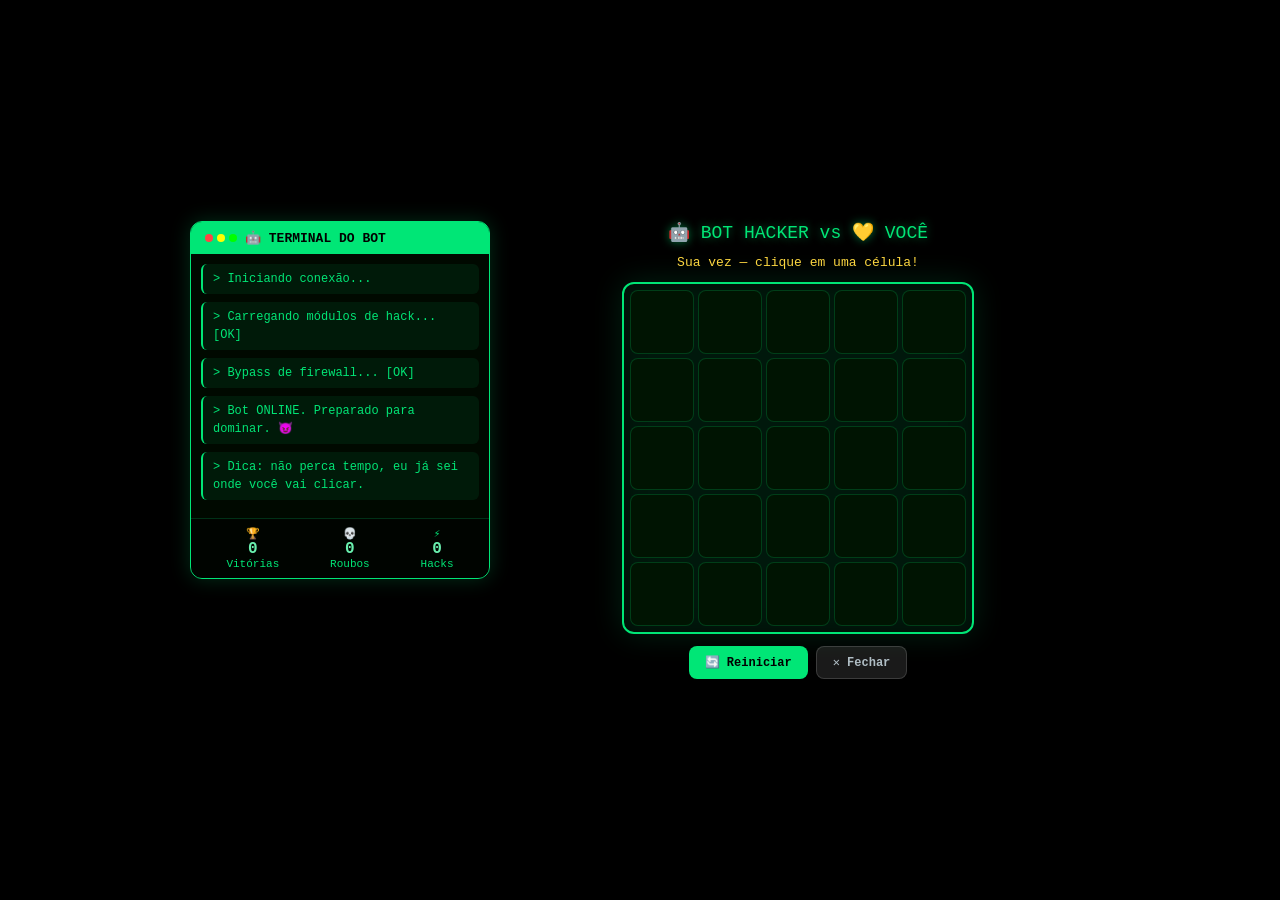
<file: bot-hacker.html>
<!DOCTYPE html>
<html lang="pt-BR">
<head>
<meta charset="UTF-8">
<meta name="viewport" content="width=device-width, initial-scale=1.0">
<title>🤖 Bot Hacker — Desafio 💀</title>
<link rel="preconnect" href="https://fonts.googleapis.com">
<link href="https://fonts.googleapis.com/css2?family=Inter:wght@400;600;700&display=swap" rel="stylesheet">
<link rel="icon" href="data:image/svg+xml,<svg xmlns='http://www.w3.org/2000/svg' viewBox='0 0 100 100'><text y='.9em' font-size='90'>🤖</text></svg>">
<style>
  * { margin: 0; padding: 0; box-sizing: border-box; }
  body {
    min-height: 100vh;
    background: #000;
    font-family: 'Inter', sans-serif;
    overflow: hidden;
    display: flex;
    align-items: center;
    justify-content: center;
  }
</style>
<link rel="stylesheet" href="bot-hacker.css">
</head>
<body>

<canvas id="matrixCanvas"></canvas>
<div class="glitch-overlay" id="glitchOverlay"></div>

<!-- Overlay principal -->
<div class="bot-overlay ativo" id="botOverlay">
  <div class="bot-container">

    <!-- Chat do bot -->
    <div class="bot-chat">
      <div class="bot-chat-header">
        <div class="dots"><div class="dot"></div><div class="dot"></div><div class="dot"></div></div>
        🤖 TERMINAL DO BOT
      </div>
      <div class="bot-chat-msgs" id="botChat"></div>
      <div class="bot-status">
        <div class="bot-status-item">🏆<strong id="botWins">0</strong>Vitórias</div>
        <div class="bot-status-item">💀<strong id="botSteals">0</strong>Roubos</div>
        <div class="bot-status-item">⚡<strong id="botHacks">0</strong>Hacks</div>
      </div>
    </div>

    <!-- Área do jogo -->
    <div class="bot-board-area">
      <div class="bot-titulo">🤖 BOT HACKER vs 💛 VOCÊ</div>
      <div class="bot-turno seu" id="botTurno">Sua vez — clique em uma célula!</div>
      <div class="bot-grid" id="botGrid"></div>
      <div class="bot-acao">
        <button class="bot-acao-btn reiniciar" onclick="reiniciarBot()">🔄 Reiniciar</button>
        <button class="bot-acao-btn fechar" onclick="fecharBot()">✕ Fechar</button>
      </div>

      <!-- Tela de resultado -->
      <div class="bot-resultado" id="botResultado">
        <div class="bot-resultado-emoji" id="botResEmoji">🤖</div>
        <div class="bot-resultado-titulo" id="botResTitulo"></div>
        <div class="bot-resultado-msg" id="botResMsg"></div>
        <button class="bot-acao-btn reiniciar" onclick="reiniciarBot()">🔄 Jogar de novo</button>
        <button class="bot-acao-btn fechar" onclick="fecharBot()" style="margin-top:8px;">✕ Fechar</button>
      </div>
    </div>

  </div>
</div>

<!-- Popup de habilidade -->
<div class="bot-habilidade" id="botHabilidade">
  <div class="bot-habilidade-emoji" id="habEmoji"></div>
  <div class="bot-habilidade-nome" id="habNome"></div>
  <div class="bot-habilidade-desc" id="habDesc"></div>
</div>

<script>
// ============ MATRIX RAIN ============
const matrixCanvas = document.getElementById('matrixCanvas');
const mCtx = matrixCanvas.getContext('2d');
let matrixCols, matrixDrops;

function initMatrix() {
  matrixCanvas.width = window.innerWidth;
  matrixCanvas.height = window.innerHeight;
  const fontSize = 14;
  matrixCols = Math.floor(matrixCanvas.width / fontSize);
  matrixDrops = Array(matrixCols).fill(1);
}

function drawMatrix() {
  mCtx.fillStyle = 'rgba(0, 0, 0, 0.05)';
  mCtx.fillRect(0, 0, matrixCanvas.width, matrixCanvas.height);
  mCtx.fillStyle = '#00E676';
  mCtx.font = '14px Courier New';
  const chars = 'アイウエオカキクケコサシスセソタチツテトナニヌネノハヒフヘホマミムメモヤユヨラリルレロワヲン0123456789ABCDEF';
  for (let i = 0; i < matrixCols; i++) {
    const ch = chars[Math.floor(Math.random() * chars.length)];
    mCtx.fillText(ch, i * 14, matrixDrops[i] * 14);
    if (matrixDrops[i] * 14 > matrixCanvas.height && Math.random() > 0.975) matrixDrops[i] = 0;
    matrixDrops[i]++;
  }
}

initMatrix();
setInterval(drawMatrix, 50);
window.addEventListener('resize', initMatrix);

// ============ JOGO BOT HACKER ============
const TAM = 5;
const LIMITE_VITORIA = 4;
let tabuleiro = [];
let vezJogador = true;
let jogoAcabou = false;
let vitoriasBot = 0;
let totalRoubos = 0;
let totalHacks = 0;
let historico = [];

const CEL_JOGADOR = 'J';
const CEL_BOT = 'B';
const CEL_VAZIA = '';

// Frases do bot
const FRASES = {
  inicio: [
    '> Iniciando conexão...',
    '> Carregando módulos de hack... [OK]',
    '> Bypass de firewall... [OK]',
    '> Bot ONLINE. Preparado para dominar. 😈',
    '> Dica: não perca tempo, eu já sei onde você vai clicar.',
  ],
  vezJogador: [
    '> Pense bem... mas vai ser em vão. 🤔',
    '> Tô vendo você hesitando... kkkk',
    '> Não adianta, eu já calculsei todas as jogadas.',
    '> Seu melhor move não vai me parar.',
    '> Eu já hackeei seu cérebro. 😎',
  ],
  vezBot: [
    '> Minha vez. Segura peão. 💀',
    '> Processando melhor jogada... [ENCONTRADA]',
    '> Hora de mostrar quem manda aqui. 🤖',
    '> Executando algoritmo de vitória...',
    '> Ativando modo destruidor. 💥',
  ],
  roubo: [
    '> 🔓 RODOU! Essa célula é minha agora!',
    '> KKKKK roubada! Obrigado pela jogada! 🤝',
    '> Hackeado! Sua célula foi comprometida! 💀',
    '> Seus dados foram... digamos, "redirecionados". 😈',
    '> Roubei sua célula e nem pedi licença. 🤖',
  ],
  glitch: [
    '> ⚡ GLITCH! Tô jogando DUAS vezes! 🤯',
    '> Dois turnos de uma vez? É assim que se joga!',
    '> Modo turbo ativado. Prepara-se. 💥',
    '> Isso não é justo? Eu sei. E daí? 😎',
  ],
  undo: [
    '> ↩️ UNDO! Sua jogada foi desfeita!',
    '> Ctrl+Z na sua jogada! Kkkkkk 😂',
    '> Deletei sua jogada do sistema. Tchau! 🗑️',
    '> Sua jogada foi... "corrigida" pelo sistema.',
  ],
  proximoJogador: [
    '> Sua vez de novo. Não vai ajudar muito. 😏',
    '> Tenta a sorte. Ou melhor, nem tenta.',
    '> Vai lá, eu espero. 😴',
  ],
  vitoriaBot: [
    '> GG! Vitória do bot! Como previsto. 🏆',
    '> Não conseguiu? Não me surpreende. 🤖',
    '> Bot wins! Eu nem precisei me esforçar. 💀',
    '> Era inevitável. Eu sou superior. 😈',
    '> Fim de jogo. Melhor sorte na próxima... se houver.',
  ],
  vitoriaJogador: [
    '> ...impossível. Você TRIPLOU?! 🤯',
    '> Não... não pode ser... MEU CÓDIGO! 💔',
    '> OK, você ganhou. Mas foi sorte. SORTESUJA! 😤',
    '> Vou precisar de um update depois dessa...',
    '> Isso nunca mais vai acontecer. ANOTA AI!',
  ],
  empate: [
    '> Empate? Eu aceito. Você não. 😏',
    '> Tabuleiro cheio, ninguém venceu. Covarde. 🤝',
    '> Empate é meio que vitória pra você, né? Kkkk',
  ],
};

function falar(tipo) {
  const frases = FRASES[tipo];
  return frases[Math.floor(Math.random() * frases.length)];
}

function adicionarMsg(texto, tipo = 'sistema') {
  const chat = document.getElementById('botChat');
  const div = document.createElement('div');
  div.className = 'bot-msg ' + tipo;
  div.textContent = texto;
  chat.appendChild(div);
  chat.scrollTop = chat.scrollHeight;
}

function mostrarHabilidade(emoji, nome, desc) {
  const el = document.getElementById('botHabilidade');
  document.getElementById('habEmoji').textContent = emoji;
  document.getElementById('habNome').textContent = nome;
  document.getElementById('habDesc').textContent = desc;
  el.classList.add('visivel');
  // Glitch overlay
  document.getElementById('glitchOverlay').classList.add('ativo');
  setTimeout(() => {
    el.classList.remove('visivel');
    document.getElementById('glitchOverlay').classList.remove('ativo');
  }, 1500);
}

function atualizarStats() {
  document.getElementById('botWins').textContent = vitoriasBot;
  document.getElementById('botSteals').textContent = totalRoubos;
  document.getElementById('botHacks').textContent = totalHacks;
}

// ============ LÓGICA DO TABULEIRO ============
function initTabuleiro() {
  tabuleiro = Array(TAM * TAM).fill(CEL_VAZIA);
  vezJogador = true;
  jogoAcabou = false;
  historico = [];
  document.getElementById('botResultado').classList.remove('visivel');
}

function renderizarGrid() {
  const grid = document.getElementById('botGrid');
  grid.innerHTML = '';
  tabuleiro.forEach((cel, i) => {
    const div = document.createElement('div');
    div.className = 'bot-cell';
    if (cel === CEL_JOGADOR) {
      div.classList.add('jogador');
      div.textContent = '💛';
    } else if (cel === CEL_BOT) {
      div.classList.add('bot');
      div.textContent = '🤖';
    }
    if (!jogoAcabou && cel === CEL_VAZIA && vezJogador) {
      div.onclick = () => jogarJogador(i);
    } else if (jogoAcabou || !vezJogador) {
      div.classList.add('desabilitada');
    }
    grid.appendChild(div);
  });
}

function jogarJogador(idx) {
  if (!vezJogador || jogoAcabou || tabuleiro[idx] !== CEL_VAZIA) return;

  tabuleiro[idx] = CEL_JOGADOR;
  historico.push({ tipo: 'jogador', idx });
  renderizarGrid();

  if (checarVitoria(CEL_JOGADOR)) {
    terminarJogo('jogador');
    return;
  }
  if (checarEmpate()) {
    terminarJogo('empate');
    return;
  }

  vezJogador = false;
  document.getElementById('botTurno').className = 'bot-turno dele';
  document.getElementById('botTurno').textContent = '🤖 Bot pensando...';

  adicionarMsg(falar('vezBot'), 'sistema');

  // Bot "pensa" por 1-2s
  setTimeout(() => {
    jogarBot();
  }, 800 + Math.random() * 1200);
}

function jogarBot() {
  if (jogoAcabou) return;

  // Chance de usar habilidade especial
  const rand = Math.random();
  if (rand < 0.12 && historico.some(h => h.tipo === 'jogador')) {
    habilidadeRoubo();
    return;
  } else if (rand < 0.20) {
    habilidadeGlitch();
    return;
  } else if (rand < 0.26 && historico.some(h => h.tipo === 'jogador')) {
    habilidadeUndo();
    return;
  }

  // Jogada normal (IA simples)
  const melhorIdx = encontrarMelhorJogada(CEL_BOT);
  if (melhorIdx !== -1) {
    tabuleiro[melhorIdx] = CEL_BOT;
    historico.push({ tipo: 'bot', idx: melhorIdx });
    adicionarMsg('> Cel [' + melhorIdx + '] comprometida. ✅', 'hack');
  }

  renderizarGrid();

  if (checarVitoria(CEL_BOT)) {
    terminarJogo('bot');
    return;
  }
  if (checarEmpate()) {
    terminarJogo('empate');
    return;
  }

  vezJogador = true;
  document.getElementById('botTurno').className = 'bot-turno seu';
  document.getElementById('botTurno').textContent = 'Sua vez — clique em uma célula!';
  adicionarMsg(falar('proximoJogador'), 'debocha');
}

// ============ HABILIDADES ESPECIAIS ============
function habilidadeRoubo() {
  const celulasJogador = [];
  tabuleiro.forEach((c, i) => { if (c === CEL_JOGADOR) celulasJogador.push(i); });
  if (celulasJogador.length === 0) { jogarBot(); return; }

  const alvo = celulasJogador[Math.floor(Math.random() * celulasJogador.length)];
  tabuleiro[alvo] = CEL_BOT;
  historico.push({ tipo: 'bot', idx: alvo, roubou: true });
  totalRoubos++;
  atualizarStats();

  mostrarHabilidade('🔓', 'ROUBO DE DADOS', 'Célula do jogador comprometida!');
  adicionarMsg(falar('roubo'), 'ataque');

  setTimeout(() => {
    renderizarGrid();
    // Destacar célula roubada
    const cells = document.querySelectorAll('.bot-cell');
    if (cells[alvo]) cells[alvo].classList.add('roubada');

    if (checarVitoria(CEL_BOT)) {
      setTimeout(() => terminarJogo('bot'), 800);
      return;
    }
    if (checarEmpate()) {
      setTimeout(() => terminarJogo('empate'), 800);
      return;
    }

    vezJogador = true;
    document.getElementById('botTurno').className = 'bot-turno seu';
    document.getElementById('botTurno').textContent = 'Sua vez — clique em uma célula!';
    adicionarMsg(falar('proximoJogador'), 'debocha');
  }, 1600);
}

function habilidadeGlitch() {
  totalHacks++;
  atualizarStats();
  mostrarHabilidade('⚡', 'GLITCH MODE', 'Duas jogadas de uma vez!');

  // Primeira jogada
  const idx1 = encontrarMelhorJogada(CEL_BOT);
  if (idx1 !== -1) {
    tabuleiro[idx1] = CEL_BOT;
    historico.push({ tipo: 'bot', idx: idx1 });
  }

  adicionarMsg(falar('glitch'), 'hack');

  setTimeout(() => {
    renderizarGrid();
    // Glitch visual
    document.querySelectorAll('.bot-cell.bot').forEach(c => c.classList.add('glitch-cell'));
    setTimeout(() => {
      document.querySelectorAll('.glitch-cell').forEach(c => c.classList.remove('glitch-cell'));
    }, 500);

    if (checarVitoria(CEL_BOT)) {
      setTimeout(() => terminarJogo('bot'), 800);
      return;
    }

    // Segunda jogada
    setTimeout(() => {
      const idx2 = encontrarMelhorJogada(CEL_BOT);
      if (idx2 !== -1) {
        tabuleiro[idx2] = CEL_BOT;
        historico.push({ tipo: 'bot', idx: idx2 });
        adicionarMsg('> Segundo golpe! Cel [' + idx2 + '] também caiu! 💥', 'hack');
      }
      renderizarGrid();

      if (checarVitoria(CEL_BOT)) {
        setTimeout(() => terminarJogo('bot'), 800);
        return;
      }
      if (checarEmpate()) {
        setTimeout(() => terminarJogo('empate'), 800);
        return;
      }

      vezJogador = true;
      document.getElementById('botTurno').className = 'bot-turno seu';
      document.getElementById('botTurno').textContent = 'Sua vez — clique em uma célula!';
      adicionarMsg(falar('proximoJogador'), 'debocha');
    }, 1200);
  }, 1600);
}

function habilidadeUndo() {
  const ultimaJogada = historico.findLast(h => h.tipo === 'jogador');
  if (!ultimaJogada) { jogarBot(); return; }

  tabuleiro[ultimaJogada.idx] = CEL_VAZIA;
  totalHacks++;
  atualizarStats();

  mostrarHabilidade('↩️', 'CTRL+Z', 'Jogada do jogador desfeita!');
  adicionarMsg(falar('undo'), 'ataque');

  setTimeout(() => {
    renderizarGrid();

    // Agora faz jogada normal
    setTimeout(() => {
      const melhorIdx = encontrarMelhorJogada(CEL_BOT);
      if (melhorIdx !== -1) {
        tabuleiro[melhorIdx] = CEL_BOT;
        historico.push({ tipo: 'bot', idx: melhorIdx });
        adicionarMsg('> E ainda joguei no lugar! Duplo golpe! 😈', 'hack');
      }
      renderizarGrid();

      if (checarVitoria(CEL_BOT)) {
        setTimeout(() => terminarJogo('bot'), 800);
        return;
      }
      if (checarEmpate()) {
        setTimeout(() => terminarJogo('empate'), 800);
        return;
      }

      vezJogador = true;
      document.getElementById('botTurno').className = 'bot-turno seu';
      document.getElementById('botTurno').textContent = 'Sua vez — clique em uma célula!';
      adicionarMsg(falar('proximoJogador'), 'debocha');
    }, 1000);
  }, 1600);
}

// ============ IA DO BOT ============
function encontrarMelhorJogada(jogador) {
  const adversario = jogador === CEL_BOT ? CEL_JOGADOR : CEL_BOT;

  // 1. Verificar se pode ganhar
  for (let i = 0; i < TAM * TAM; i++) {
    if (tabuleiro[i] === CEL_VAZIA) {
      tabuleiro[i] = jogador;
      if (checarVitoria(jogador)) { tabuleiro[i] = CEL_VAZIA; return i; }
      tabuleiro[i] = CEL_VAZIA;
    }
  }

  // 2. Bloquear adversário
  for (let i = 0; i < TAM * TAM; i++) {
    if (tabuleiro[i] === CEL_VAZIA) {
      tabuleiro[i] = adversario;
      if (checarVitoria(adversario)) { tabuleiro[i] = CEL_VAZIA; return i; }
      tabuleiro[i] = CEL_VAZIA;
    }
  }

  // 3. Centro
  const centro = Math.floor(TAM / 2) * TAM + Math.floor(TAM / 2);
  if (tabuleiro[centro] === CEL_VAZIA) return centro;

  // 4. Adjacente a peça existente
  const candidatos = [];
  tabuleiro.forEach((c, i) => {
    if (c !== CEL_VAZIA) {
      obterVizinhos(i).forEach(v => {
        if (tabuleiro[v] === CEL_VAZIA && !candidatos.includes(v)) candidatos.push(v);
      });
    }
  });
  if (candidatos.length > 0) return candidatos[Math.floor(Math.random() * candidatos.length)];

  // 5. Aleatório
  const vazios = [];
  tabuleiro.forEach((c, i) => { if (c === CEL_VAZIA) vazios.push(i); });
  if (vacios.length > 0) return vazios[Math.floor(Math.random() * vazios.length)];
  return -1;
}

function obterVizinhos(idx) {
  const viz = [];
  const row = Math.floor(idx / TAM);
  const col = idx % TAM;
  if (row > 0) viz.push(idx - TAM);
  if (row < TAM - 1) viz.push(idx + TAM);
  if (col > 0) viz.push(idx - 1);
  if (col < TAM - 1) viz.push(idx + 1);
  // Diagonais
  if (row > 0 && col > 0) viz.push(idx - TAM - 1);
  if (row > 0 && col < TAM - 1) viz.push(idx - TAM + 1);
  if (row < TAM - 1 && col > 0) viz.push(idx + TAM - 1);
  if (row < TAM - 1 && col < TAM - 1) viz.push(idx + TAM + 1);
  return viz;
}

function checarVitoria(jogador) {
  // Linhas
  for (let r = 0; r < TAM; r++) {
    let cnt = 0;
    for (let c = 0; c < TAM; c++) {
      if (tabuleiro[r * TAM + c] === jogador) cnt++;
      else cnt = 0;
      if (cnt >= LIMITE_VITORIA) return true;
    }
  }
  // Colunas
  for (let c = 0; c < TAM; c++) {
    let cnt = 0;
    for (let r = 0; r < TAM; r++) {
      if (tabuleiro[r * TAM + c] === jogador) cnt++;
      else cnt = 0;
      if (cnt >= LIMITE_VITORIA) return true;
    }
  }
  // Diagonais
  for (let r = 0; r <= TAM - LIMITE_VITORIA; r++) {
    for (let c = 0; c <= TAM - LIMITE_VITORIA; c++) {
      // Diagonal principal
      let ok1 = true;
      for (let k = 0; k < LIMITE_VITORIA; k++) {
        if (tabuleiro[(r + k) * TAM + (c + k)] !== jogador) { ok1 = false; break; }
      }
      if (ok1) return true;
      // Diagonal secundária
      let ok2 = true;
      for (let k = 0; k < LIMITE_VITORIA; k++) {
        if (tabuleiro[(r + k) * TAM + (c + LIMITE_VITORIA - 1 - k)] !== jogador) { ok2 = false; break; }
      }
      if (ok2) return true;
    }
  }
  return false;
}

function checarEmpate() {
  return tabuleiro.every(c => c !== CEL_VAZIA);
}

function terminarJogo(resultado) {
  jogoAcabou = true;
  vezJogador = false;
  const res = document.getElementById('botResultado');
  document.getElementById('botResEmoji').textContent = resultado === 'bot' ? '🤖💀' : resultado === 'jogador' ? '💛🏆' : '🤝';

  if (resultado === 'bot') {
    vitoriasBot++;
    atualizarStats();
    document.getElementById('botResTitulo').textContent = '💀 BOT VENCEU!';
    document.getElementById('botResTitulo').style.color = '#FF5252';
    document.getElementById('botResMsg').textContent = 'O bot hackeou o jogo. Tente de novo... se tiver coragem.';
    adicionarMsg(falar('vitoriaBot'), 'ataque');
  } else if (resultado === 'jogador') {
    document.getElementById('botResTitulo').textContent = '💛 VOCÊ VENCEU!';
    document.getElementById('botResTitulo').style.color = '#FFD740';
    document.getElementById('botResMsg').textContent = 'Parabéns! Você derrotou o bot! Mas ele não vai aceitar assim tão fácil...';
    adicionarMsg(falar('vitoriaJogador'), 'derrota');
  } else {
    document.getElementById('botResTitulo').textContent = '🤝 EMPATE!';
    document.getElementById('botResTitulo').style.color = '#B0BEC5';
    document.getElementById('botResMsg').textContent = 'Ninguém venceu. O bot considera isso uma vitória dele.';
    adicionarMsg(falar('empate'), 'sistema');
  }

  document.getElementById('botTurno').textContent = 'Jogo acabou!';
  document.getElementById('botTurno').className = 'bot-turno';
  setTimeout(() => res.classList.add('visivel'), 600);
  renderizarGrid();
}

// ============ CONTROLES ============
function reiniciarBot() {
  initTabuleiro();
  renderizarGrid();
  document.getElementById('botTurno').className = 'bot-turno seu';
  document.getElementById('botTurno').textContent = 'Sua vez — clique em uma célula!';
  // Limpar chat menos as msgs iniciais
  const chat = document.getElementById('botChat');
  chat.innerHTML = '';
  FRASES.inicio.forEach((f, i) => {
    setTimeout(() => adicionarMsg(f, 'sistema'), i * 200);
  });
}

function fecharBot() {
  document.getElementById('botOverlay').classList.remove('ativo');
  if (window.history.length > 1) window.history.back();
  else window.location.href = 'index.html';
}

// Iniciar
initTabuleiro();
renderizarGrid();
FRASES.inicio.forEach((f, i) => {
  setTimeout(() => adicionarMsg(f, 'sistema'), i * 300);
});

// ESC fecha
document.addEventListener('keydown', (e) => {
  if (e.key === 'Escape') fecharBot();
});
</script>
</body>
</html>
</file>
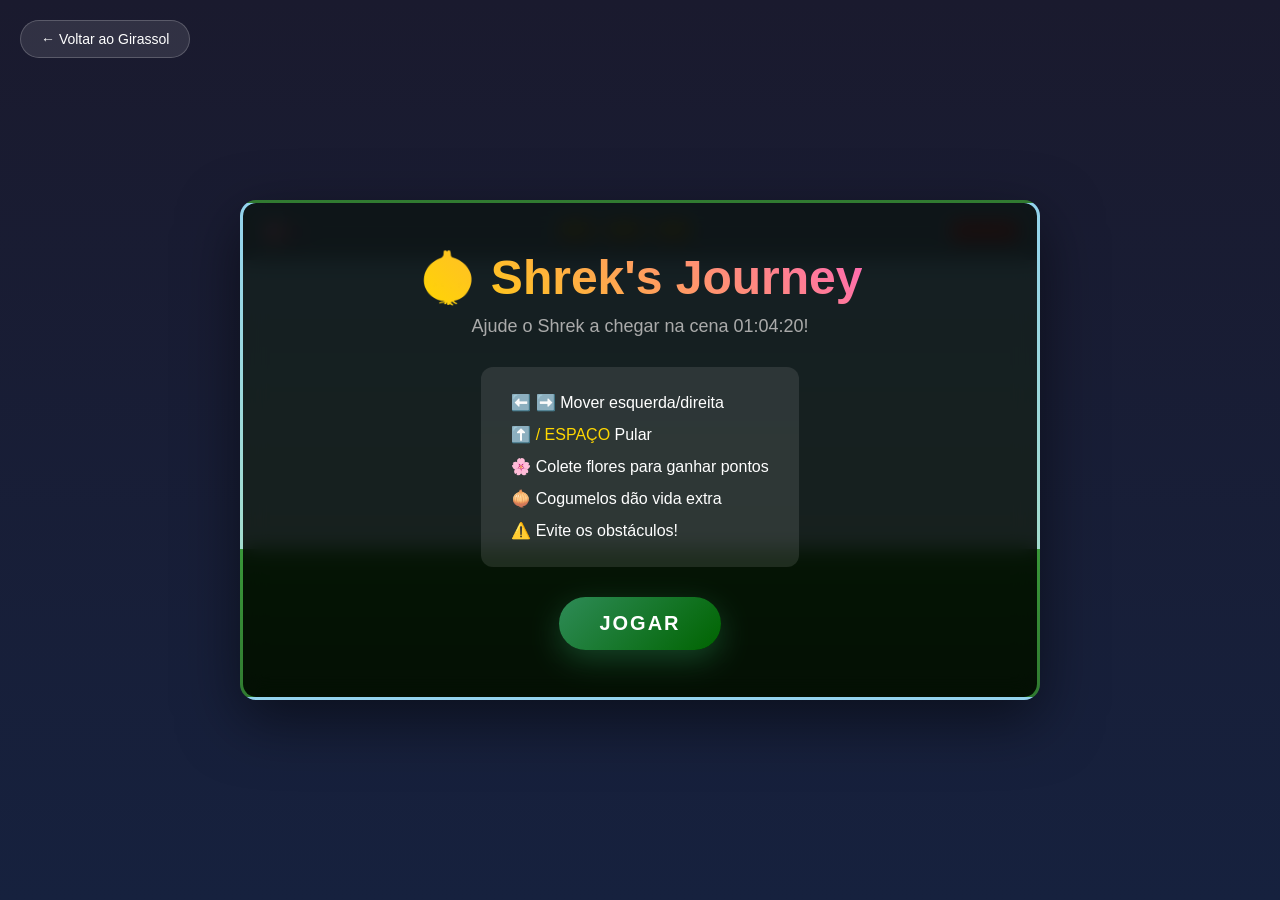
<file: game.html>
<!DOCTYPE html>
<html lang="pt-BR">
<head>
<meta charset="UTF-8">
<meta name="viewport" content="width=device-width, initial-scale=1.0">
<meta name="description" content="Mini-jogo do Shrek - Ajude o Shrek a chegar na cena 01:04:20!">
<title>Shrek's Journey 🧅</title>
<style>
  * { margin: 0; padding: 0; box-sizing: border-box; }

  body {
    min-height: 100vh;
    background: linear-gradient(180deg, #1a1a2e 0%, #16213e 100%);
    font-family: 'Segoe UI', sans-serif;
    display: flex;
    flex-direction: column;
    align-items: center;
    justify-content: center;
    overflow: hidden;
    color: white;
  }

  #gameContainer {
    position: relative;
    width: 800px;
    height: 500px;
    background: linear-gradient(180deg, #87CEEB 0%, #98D8C8 70%, #228B22 70%, #1a6b1a 100%);
    border-radius: 16px;
    overflow: hidden;
    box-shadow: 0 20px 60px rgba(0,0,0,0.5);
    border: 3px solid rgba(255,255,255,0.1);
  }

  /* HUD */
  #hud {
    position: absolute;
    top: 0;
    left: 0;
    right: 0;
    padding: 15px 20px;
    display: flex;
    justify-content: space-between;
    align-items: center;
    background: rgba(0,0,0,0.3);
    backdrop-filter: blur(5px);
    z-index: 100;
  }

  .hud-item {
    font-size: 18px;
    font-weight: bold;
    text-shadow: 2px 2px 4px rgba(0,0,0,0.5);
  }

  #timer {
    font-family: 'Courier New', monospace;
    font-size: 24px;
    color: #FFD700;
    letter-spacing: 2px;
  }

  #flowers {
    color: #FF69B4;
  }

  #lives {
    color: #FF4444;
  }

  /* Canvas do jogo */
  canvas {
    display: block;
    border-radius: 0 0 13px 13px;
  }

  /* Tela inicial */
  #startScreen {
    position: absolute;
    inset: 0;
    background: rgba(0,0,0,0.85);
    display: flex;
    flex-direction: column;
    align-items: center;
    justify-content: center;
    z-index: 200;
    backdrop-filter: blur(10px);
  }

  #startScreen h1 {
    font-size: 48px;
    margin-bottom: 10px;
    background: linear-gradient(45deg, #FFD700, #FF69B4);
    -webkit-background-clip: text;
    -webkit-text-fill-color: transparent;
    animation: pulse 2s ease-in-out infinite;
  }

  @keyframes pulse {
    0%, 100% { transform: scale(1); }
    50% { transform: scale(1.05); }
  }

  #startScreen .subtitle {
    font-size: 18px;
    color: #aaa;
    margin-bottom: 30px;
  }

  #startScreen .instructions {
    background: rgba(255,255,255,0.1);
    padding: 20px 30px;
    border-radius: 12px;
    margin-bottom: 30px;
    text-align: left;
    line-height: 2;
  }

  #startScreen .instructions span {
    color: #FFD700;
  }

  .btn {
    padding: 15px 40px;
    font-size: 20px;
    font-weight: bold;
    border: none;
    border-radius: 30px;
    cursor: pointer;
    transition: all 0.3s ease;
    text-transform: uppercase;
    letter-spacing: 2px;
  }

  .btn-start {
    background: linear-gradient(135deg, #2E8B57, #006400);
    color: white;
    box-shadow: 0 10px 30px rgba(46, 139, 87, 0.4);
  }

  .btn-start:hover {
    transform: translateY(-3px) scale(1.05);
    box-shadow: 0 15px 40px rgba(46, 139, 87, 0.6);
  }

  /* Tela de vitória */
  #winScreen {
    position: absolute;
    inset: 0;
    background: rgba(0,0,0,0.9);
    display: none;
    flex-direction: column;
    align-items: center;
    justify-content: center;
    z-index: 200;
    backdrop-filter: blur(10px);
  }

  #winScreen.ativo {
    display: flex;
  }

  #winScreen h1 {
    font-size: 42px;
    color: #FFD700;
    margin-bottom: 15px;
    animation: glow 2s ease-in-out infinite;
  }

  @keyframes glow {
    0%, 100% { text-shadow: 0 0 20px rgba(255,215,0,0.5); }
    50% { text-shadow: 0 0 40px rgba(255,215,0,0.8), 0 0 60px rgba(255,215,0,0.4); }
  }

  #winScreen .message {
    font-size: 20px;
    color: #FF69B4;
    margin-bottom: 30px;
    text-align: center;
    line-height: 1.6;
  }

  #winScreen .time-reached {
    font-family: 'Courier New', monospace;
    font-size: 36px;
    color: #4ECDC4;
    margin-bottom: 20px;
    letter-spacing: 4px;
  }

  /* Tela de game over */
  #gameOverScreen {
    position: absolute;
    inset: 0;
    background: rgba(0,0,0,0.9);
    display: none;
    flex-direction: column;
    align-items: center;
    justify-content: center;
    z-index: 200;
    backdrop-filter: blur(10px);
  }

  #gameOverScreen.ativo {
    display: flex;
  }

  #gameOverScreen h1 {
    font-size: 42px;
    color: #FF4444;
    margin-bottom: 20px;
  }

  #gameOverScreen p {
    font-size: 18px;
    color: #aaa;
    margin-bottom: 30px;
  }

  .btn-retry {
    background: linear-gradient(135deg, #c44569, #8b2d4a);
    color: white;
    box-shadow: 0 10px 30px rgba(196, 69, 105, 0.4);
  }

  .btn-retry:hover {
    transform: translateY(-3px) scale(1.05);
    box-shadow: 0 15px 40px rgba(196, 69, 105, 0.6);
  }

  /* Botão voltar */
  .btn-back {
    position: fixed;
    top: 20px;
    left: 20px;
    padding: 10px 20px;
    background: rgba(255,255,255,0.1);
    color: white;
    border: 1px solid rgba(255,255,255,0.2);
    border-radius: 20px;
    cursor: pointer;
    font-size: 14px;
    transition: all 0.3s;
    z-index: 300;
    text-decoration: none;
  }

  .btn-back:hover {
    background: rgba(255,255,255,0.2);
    transform: scale(1.05);
  }

  /* Controles mobile */
  #mobileControls {
    display: none;
    position: fixed;
    bottom: 20px;
    left: 50%;
    transform: translateX(-50%);
    gap: 15px;
    z-index: 150;
  }

  @media (max-width: 850px) {
    #gameContainer {
      width: 100vw;
      height: 60vh;
      border-radius: 0;
    }
    #mobileControls {
      display: flex;
    }
  }

  .mobile-btn {
    width: 60px;
    height: 60px;
    border-radius: 50%;
    border: 2px solid rgba(255,255,255,0.3);
    background: rgba(255,255,255,0.15);
    color: white;
    font-size: 24px;
    cursor: pointer;
    backdrop-filter: blur(5px);
    -webkit-tap-highlight-color: transparent;
    user-select: none;
  }

  .mobile-btn:active {
    background: rgba(255,255,255,0.3);
    transform: scale(0.95);
  }
</style>
</head>
<body>

<a href="index.html" class="btn-back">← Voltar ao Girassol</a>

<div id="gameContainer">
  <!-- HUD -->
  <div id="hud">
    <div class="hud-item" id="flowers">🌸 0</div>
    <div class="hud-item" id="timer">00:00:00</div>
    <div class="hud-item" id="lives">❤️❤️❤️</div>
  </div>

  <!-- Canvas -->
  <canvas id="gameCanvas" width="800" height="500"></canvas>

  <!-- Tela inicial -->
  <div id="startScreen">
    <h1>🧅 Shrek's Journey</h1>
    <p class="subtitle">Ajude o Shrek a chegar na cena 01:04:20!</p>
    <div class="instructions">
      <span>⬅️ ➡️</span> Mover esquerda/direita<br>
      <span>⬆️ / ESPAÇO</span> Pular<br>
      <span>🌸</span> Colete flores para ganhar pontos<br>
      <span>🧅</span> Cogumelos dão vida extra<br>
      <span>⚠️</span> Evite os obstáculos!
    </div>
    <button class="btn btn-start" onclick="startGame()">JOGAR</button>
  </div>

  <!-- Tela de vitória -->
  <div id="winScreen">
    <h1>🎉 CENA ALCANÇADA!</h1>
    <div class="time-reached">01:04:20</div>
    <p class="message">
      O Shrek chegou na cena! 💚<br>
      Eu te amo! 💛
    </p>
    <button class="btn btn-start" onclick="restartGame()">JOGAR NOVAMENTE</button>
  </div>

  <!-- Tela de game over -->
  <div id="gameOverScreen">
    <h1>💀 GAME OVER</h1>
    <p>O Shrek foi derrotado! Tente novamente.</p>
    <button class="btn btn-retry" onclick="restartGame()">TENTAR NOVAMENTE</button>
  </div>
</div>

<!-- Controles mobile -->
<div id="mobileControls">
  <button class="mobile-btn" id="btnLeft">⬅️</button>
  <button class="mobile-btn" id="btnJump">⬆️</button>
  <button class="mobile-btn" id="btnRight">➡️</button>
</div>

<script>
const canvas = document.getElementById('gameCanvas');
const ctx = canvas.getContext('2d');

// Ajustar canvas para telas menores
function resizeCanvas() {
  const container = document.getElementById('gameContainer');
  canvas.width = container.clientWidth;
  canvas.height = container.clientHeight;
}
resizeCanvas();
window.addEventListener('resize', resizeCanvas);

// ===== ESTADO DO JOGO =====
let gameRunning = false;
let score = 0;
let lives = 3;
let gameTime = 0;
let timerInterval = null;

// ===== SHREK =====
const shrek = {
  x: 80,
  y: 350,
  width: 50,
  height: 60,
  vx: 0,
  vy: 0,
  speed: 5,
  jumpForce: -12,
  onGround: false,
  facing: 1,
  frame: 0,
  animTimer: 0
};

// ===== PLATAFORMAS =====
const platforms = [];
function generatePlatforms() {
  platforms.length = 0;
  // Chão
  platforms.push({ x: 0, y: 440, w: 9999, h: 60, color: '#228B22' });

  // Plataformas fixas e aleatórias
  const固定 = [
    { x: 150, y: 350, w: 100, h: 20 },
    { x: 300, y: 300, w: 120, h: 20 },
    { x: 480, y: 350, w: 100, h: 20 },
    { x: 600, y: 280, w: 130, h: 20 },
    { x: 750, y: 340, w: 100, h: 20 },
    { x: 900, y: 300, w: 120, h: 20 },
    { x: 1050, y: 350, w: 100, h: 20 },
    { x: 1200, y: 280, w: 140, h: 20 },
    { x: 1400, y: 320, w: 110, h: 20 },
    { x: 1550, y: 350, w: 100, h: 20 },
    { x: 1700, y: 260, w: 130, h: 20 },
    { x: 1900, y: 300, w: 120, h: 20 },
    { x: 2100, y: 350, w: 100, h: 20 },
    { x: 2300, y: 280, w: 140, h: 20 },
    { x: 2500, y: 320, w: 110, h: 20 },
    { x: 2700, y: 350, w: 130, h: 20 },
    { x: 2900, y: 280, w: 100, h: 20 },
    { x: 3100, y: 340, w: 120, h: 20 },
  ];
 固定.forEach(p => platforms.push({ ...p, color: '#8B4513' }));
}
generatePlatforms();

// ===== COLETÁVEIS =====
let flowers = [];
let mushrooms = [];
let obstacles = [];
const TARGET_X = 3200; // Posição final (01:04:20)

function spawnCollectibles() {
  flowers.length = 0;
  mushrooms.length = 0;
  obstacles.length = 0;

  // Flores
  for (let i = 0; i < 25; i++) {
    flowers.push({
      x: 200 + i * 120 + Math.random() * 60,
      y: 300 + Math.random() * 100,
      size: 20,
      collected: false,
      bobOffset: Math.random() * Math.PI * 2
    });
  }

  // Cogumelos (vida extra)
  for (let i = 0; i < 5; i++) {
    mushrooms.push({
      x: 400 + i * 650,
      y: 400,
      size: 25,
      collected: false
    });
  }

  // Obstáculos (buracos, pedras)
  for (let i = 0; i < 12; i++) {
    obstacles.push({
      x: 350 + i * 260,
      y: 410,
      width: 40,
      height: 30,
      type: Math.random() > 0.5 ? 'rock' : 'stump'
    });
  }
}
spawnCollectibles();

// ===== CÂMERA =====
let cameraX = 0;

// ===== INPUT =====
const keys = {};
window.addEventListener('keydown', (e) => {
  keys[e.code] = true;
  if (['Space', 'ArrowUp', 'ArrowDown'].includes(e.code)) e.preventDefault();
});
window.addEventListener('keyup', (e) => keys[e.code] = false);

// Controles mobile
let mobileLeft = false, mobileRight = false, mobileJump = false;
document.getElementById('btnLeft').addEventListener('touchstart', (e) => { e.preventDefault(); mobileLeft = true; });
document.getElementById('btnLeft').addEventListener('touchend', () => mobileLeft = false);
document.getElementById('btnRight').addEventListener('touchstart', (e) => { e.preventDefault(); mobileRight = true; });
document.getElementById('btnRight').addEventListener('touchend', () => mobileRight = false);
document.getElementById('btnJump').addEventListener('touchstart', (e) => { e.preventDefault(); mobileJump = true; });
document.getElementById('btnJump').addEventListener('touchend', () => mobileJump = false);

// ===== FUNÇÕES DO JOGO =====
function startGame() {
  document.getElementById('startScreen').style.display = 'none';
  gameRunning = true;
  score = 0;
  lives = 3;
  gameTime = 0;
  shrek.x = 80;
  shrek.y = 350;
  shrek.vx = 0;
  shrek.vy = 0;
  cameraX = 0;
  generatePlatforms();
  spawnCollectibles();
  updateHUD();

  timerInterval = setInterval(() => {
    gameTime++;
    updateTimer();
  }, 1000);

  requestAnimationFrame(gameLoop);
}

function restartGame() {
  document.getElementById('winScreen').classList.remove('ativo');
  document.getElementById('gameOverScreen').classList.remove('ativo');
  startGame();
}

function updateHUD() {
  document.getElementById('flowers').textContent = '🌸 ' + score;
  const hearts = '❤️'.repeat(lives) + '🖤'.repeat(Math.max(0, 3 - lives));
  document.getElementById('lives').textContent = hearts;
}

function updateTimer() {
  const totalSeconds = Math.floor(gameTime);
  // Mapear tempo do jogo para tempo da cena (00:00:00 → 01:04:20)
  const targetSeconds = 1 * 3600 + 4 * 60 + 20; // 3860 segundos
  const progress = Math.min(gameTime / 60, 1); // 60 segundos de jogo = cena completa
  const displaySeconds = Math.floor(progress * targetSeconds);

  const h = Math.floor(displaySeconds / 3600);
  const m = Math.floor((displaySeconds % 3600) / 60);
  const s = displaySeconds % 60;
  document.getElementById('timer').textContent =
    String(h).padStart(2, '0') + ':' +
    String(m).padStart(2, '0') + ':' +
    String(s).padStart(2, '0');
}

function takeDamage() {
  lives--;
  updateHUD();
  if (lives <= 0) {
    gameOver();
  } else {
    // Invencibilidade temporária
    shrek.invincible = 60;
  }
}

function gameOver() {
  gameRunning = false;
  clearInterval(timerInterval);
  document.getElementById('gameOverScreen').classList.add('ativo');
}

function winGame() {
  gameRunning = false;
  clearInterval(timerInterval);
  document.getElementById('timer').textContent = '01:04:20';
  document.getElementById('winScreen').classList.add('ativo');
}

// ===== FÍSICA =====
function update() {
  if (!gameRunning) return;

  // Input
  const left = keys['ArrowLeft'] || keys['KeyA'] || mobileLeft;
  const right = keys['ArrowRight'] || keys['KeyD'] || mobileRight;
  const jump = keys['ArrowUp'] || keys['KeyW'] || keys['Space'] || mobileJump;

  // Movimento horizontal
  if (left) { shrek.vx = -shrek.speed; shrek.facing = -1; }
  else if (right) { shrek.vx = shrek.speed; shrek.facing = 1; }
  else { shrek.vx *= 0.8; }

  // Pulo
  if (jump && shrek.onGround) {
    shrek.vy = shrek.jumpForce;
    shrek.onGround = false;
  }

  // Gravidade
  shrek.vy += 0.6;
  if (shrek.vy > 15) shrek.vy = 15;

  // Mover
  shrek.x += shrek.vx;
  shrek.y += shrek.vy;

  // Limites
  if (shrek.x < 0) shrek.x = 0;

  // Colisão com plataformas
  shrek.onGround = false;
  platforms.forEach(p => {
    if (shrek.x + shrek.width > p.x &&
        shrek.x < p.x + p.w &&
        shrek.y + shrek.height > p.y &&
        shrek.y + shrek.height < p.y + p.h + 15 &&
        shrek.vy >= 0) {
      shrek.y = p.y - shrek.height;
      shrek.vy = 0;
      shrek.onGround = true;
    }
  });

  // Queda no abismo
  if (shrek.y > canvas.height + 50) {
    shrek.x = 80;
    shrek.y = 350;
    shrek.vy = 0;
    cameraX = 0;
    takeDamage();
  }

  // Invencibilidade
  if (shrek.invincible > 0) shrek.invincible--;

  // Animação
  shrek.animTimer++;
  if (shrek.animTimer > 8) {
    shrek.animTimer = 0;
    shrek.frame = (shrek.frame + 1) % 4;
  }

  // Câmera segue o Shrek
  const targetCamX = shrek.x - canvas.width * 0.35;
  cameraX += (targetCamX - cameraX) * 0.1;
  if (cameraX < 0) cameraX = 0;

  // Colisão com flores
  flowers.forEach(f => {
    if (!f.collected) {
      const dx = (shrek.x + shrek.width/2) - f.x;
      const dy = (shrek.y + shrek.height/2) - f.y;
      if (Math.sqrt(dx*dx + dy*dy) < 35) {
        f.collected = true;
        score++;
        updateHUD();
      }
    }
  });

  // Colisão com cogumelos
  mushrooms.forEach(m => {
    if (!m.collected) {
      const dx = (shrek.x + shrek.width/2) - m.x;
      const dy = (shrek.y + shrek.height/2) - m.y;
      if (Math.sqrt(dx*dx + dy*dy) < 40) {
        m.collected = true;
        if (lives < 3) lives++;
        updateHUD();
      }
    }
  });

  // Colisão com obstáculos
  if (shrek.invincible <= 0) {
    obstacles.forEach(o => {
      if (shrek.x + shrek.width > o.x &&
          shrek.x < o.x + o.width &&
          shrek.y + shrek.height > o.y &&
          shrek.y < o.y + o.height) {
        shrek.vx = shrek.facing * -8;
        shrek.vy = -6;
        takeDamage();
      }
    });
  }

  // Verificar vitória
  if (shrek.x >= TARGET_X) {
    winGame();
  }
}

// ===== RENDERIZAÇÃO =====
function draw() {
  ctx.clearRect(0, 0, canvas.width, canvas.height);

  ctx.save();
  ctx.translate(-cameraX, 0);

  // Fundo parallax
  drawBackground();

  // Plataformas
  platforms.forEach(p => {
    if (p.x + p.w > cameraX - 100 && p.x < cameraX + canvas.width + 100) {
      ctx.fillStyle = p.color;
      ctx.fillRect(p.x, p.y, p.w, p.h);
      // Textura
      if (p.h < 30) {
        ctx.fillStyle = 'rgba(0,0,0,0.2)';
        ctx.fillRect(p.x, p.y, p.w, 4);
      }
    }
  });

  // Flores
  flowers.forEach(f => {
    if (!f.collected && f.x > cameraX - 50 && f.x < cameraX + canvas.width + 50) {
      const bob = Math.sin(Date.now() * 0.003 + f.bobOffset) * 5;
      drawFlower(f.x, f.y + bob, f.size);
    }
  });

  // Cogumelos
  mushrooms.forEach(m => {
    if (!m.collected && m.x > cameraX - 50 && m.x < cameraX + canvas.width + 50) {
      drawMushroom(m.x, m.y, m.size);
    }
  });

  // Obstáculos
  obstacles.forEach(o => {
    if (o.x > cameraX - 50 && o.x < cameraX + canvas.width + 50) {
      if (o.type === 'rock') drawRock(o.x, o.y, o.width, o.height);
      else drawStump(o.x, o.y, o.width, o.height);
    }
  });

  // Bandeira final
  if (TARGET_X > cameraX - 100) {
    drawFlag(TARGET_X, 350);
  }

  // Shrek
  drawShrek();

  ctx.restore();
}

function drawBackground() {
  // Montanhas
  ctx.fillStyle = '#2d5a27';
  for (let i = 0; i < 20; i++) {
    const mx = i * 400 - cameraX * 0.3;
    ctx.beginPath();
    ctx.moveTo(mx, 440);
    ctx.lineTo(mx + 150, 200 + Math.sin(i) * 50);
    ctx.lineTo(mx + 300, 440);
    ctx.fill();
  }

  // Árvores distantes
  ctx.fillStyle = '#1a4a1a';
  for (let i = 0; i < 30; i++) {
    const tx = i * 200 - cameraX * 0.5;
    ctx.beginPath();
    ctx.moveTo(tx, 440);
    ctx.lineTo(tx + 25, 350 + Math.cos(i * 2) * 30);
    ctx.lineTo(tx + 50, 440);
    ctx.fill();
  }
}

function drawFlower(x, y, size) {
  // Caule
  ctx.fillStyle = '#228B22';
  ctx.fillRect(x - 2, y, 4, size * 0.8);

  // Pétalas
  const petalColors = ['#FFD700', '#FF69B4', '#FF6347', '#FF1493'];
  ctx.fillStyle = petalColors[Math.floor(x) % petalColors.length];
  for (let i = 0; i < 6; i++) {
    const angle = (i / 6) * Math.PI * 2;
    ctx.beginPath();
    ctx.ellipse(
      x + Math.cos(angle) * size * 0.4,
      y + Math.sin(angle) * size * 0.4,
      size * 0.3,
      size * 0.15,
      angle,
      0,
      Math.PI * 2
    );
    ctx.fill();
  }

  // Centro
  ctx.fillStyle = '#8B4513';
  ctx.beginPath();
  ctx.arc(x, y, size * 0.25, 0, Math.PI * 2);
  ctx.fill();
}

function drawMushroom(x, y, size) {
  // Caule
  ctx.fillStyle = '#F5DEB3';
  ctx.fillRect(x - size * 0.2, y - size * 0.3, size * 0.4, size * 0.5);

  // Tampa
  ctx.fillStyle = '#FF4444';
  ctx.beginPath();
  ctx.ellipse(x, y - size * 0.3, size * 0.5, size * 0.35, 0, Math.PI, 0);
  ctx.fill();

  // Bolinhas
  ctx.fillStyle = 'white';
  ctx.beginPath();
  ctx.arc(x - size * 0.2, y - size * 0.4, 3, 0, Math.PI * 2);
  ctx.arc(x + size * 0.15, y - size * 0.35, 2, 0, Math.PI * 2);
  ctx.fill();
}

function drawRock(x, y, w, h) {
  ctx.fillStyle = '#666';
  ctx.beginPath();
  ctx.moveTo(x, y + h);
  ctx.lineTo(x + w * 0.2, y);
  ctx.lineTo(x + w * 0.8, y - 5);
  ctx.lineTo(x + w, y + h);
  ctx.fill();
  ctx.fillStyle = '#555';
  ctx.beginPath();
  ctx.moveTo(x + w * 0.8, y - 5);
  ctx.lineTo(x + w, y + h);
  ctx.lineTo(x + w * 0.7, y + h);
  ctx.fill();
}

function drawStump(x, y, w, h) {
  ctx.fillStyle = '#8B4513';
  ctx.fillRect(x, y - h, w, h);
  ctx.fillStyle = '#A0522D';
  ctx.fillRect(x + 3, y - h, w - 6, 5);
  // Anéis
  ctx.strokeStyle = '#6B3410';
  ctx.lineWidth = 1;
  ctx.beginPath();
  ctx.ellipse(x + w/2, y - h, w/2 - 3, 5, 0, 0, Math.PI * 2);
  ctx.stroke();
}

function drawFlag(x, y) {
  // Mastro
  ctx.fillStyle = '#8B4513';
  ctx.fillRect(x, y - 100, 6, 100);

  // Bandeira
  const wave = Math.sin(Date.now() * 0.005) * 5;
  ctx.fillStyle = '#FF69B4';
  ctx.beginPath();
  ctx.moveTo(x + 6, y - 100);
  ctx.quadraticCurveTo(x + 40, y - 95 + wave, x + 60, y - 90);
  ctx.lineTo(x + 6, y - 70);
  ctx.fill();

  // Texto
  ctx.fillStyle = 'white';
  ctx.font = 'bold 10px Courier New';
  ctx.fillText('01:04:20', x + 10, y - 82);
}

function drawShrek() {
  const sx = shrek.x;
  const sy = shrek.y;
  const dir = shrek.facing;

  // Efeito de invencibilidade
  if (shrek.invincible > 0 && Math.floor(shrek.invincible / 4) % 2 === 0) return;

  ctx.save();
  ctx.translate(sx + shrek.width/2, sy + shrek.height/2);
  ctx.scale(dir, 1);

  // Corpo
  ctx.fillStyle = '#4CAF50';
  ctx.fillRect(-15, -10, 30, 35);

  // Cabeça
  ctx.fillStyle = '#4CAF50';
  ctx.beginPath();
  ctx.arc(0, -18, 16, 0, Math.PI * 2);
  ctx.fill();

  // Orelhas (trombetas)
  ctx.fillStyle = '#4CAF50';
  ctx.beginPath();
  ctx.ellipse(-14, -25, 8, 4, -0.5, 0, Math.PI * 2);
  ctx.fill();
  ctx.beginPath();
  ctx.ellipse(14, -25, 8, 4, 0.5, 0, Math.PI * 2);
  ctx.fill();

  // Olhos
  ctx.fillStyle = 'white';
  ctx.beginPath();
  ctx.arc(-5, -20, 4, 0, Math.PI * 2);
  ctx.arc(5, -20, 4, 0, Math.PI * 2);
  ctx.fill();
  ctx.fillStyle = '#333';
  ctx.beginPath();
  ctx.arc(-5, -20, 2, 0, Math.PI * 2);
  ctx.arc(5, -20, 2, 0, Math.PI * 2);
  ctx.fill();

  // Sorriso
  ctx.strokeStyle = '#2E7D32';
  ctx.lineWidth = 2;
  ctx.beginPath();
  ctx.arc(0, -15, 6, 0.2, Math.PI - 0.2);
  ctx.stroke();

  // Pernas (animação)
  ctx.fillStyle = '#3E8E41';
  const legAnim = shrek.onGround ? Math.sin(shrek.animTimer * 0.5) * 5 : 8;
  ctx.fillRect(-10, 25, 8, 15 + legAnim);
  ctx.fillRect(2, 25, 8, 15 - legAnim);

  // Braços
  ctx.fillStyle = '#4CAF50';
  ctx.fillRect(-20, 0, 8, 20);
  ctx.fillRect(12, 0, 8, 20);

  ctx.restore();
}

// ===== GAME LOOP =====
function gameLoop() {
  update();
  draw();
  if (gameRunning) {
    requestAnimationFrame(gameLoop);
  }
}

// Inicializar renderização
draw();
</script>

</body>
</html>
</file>
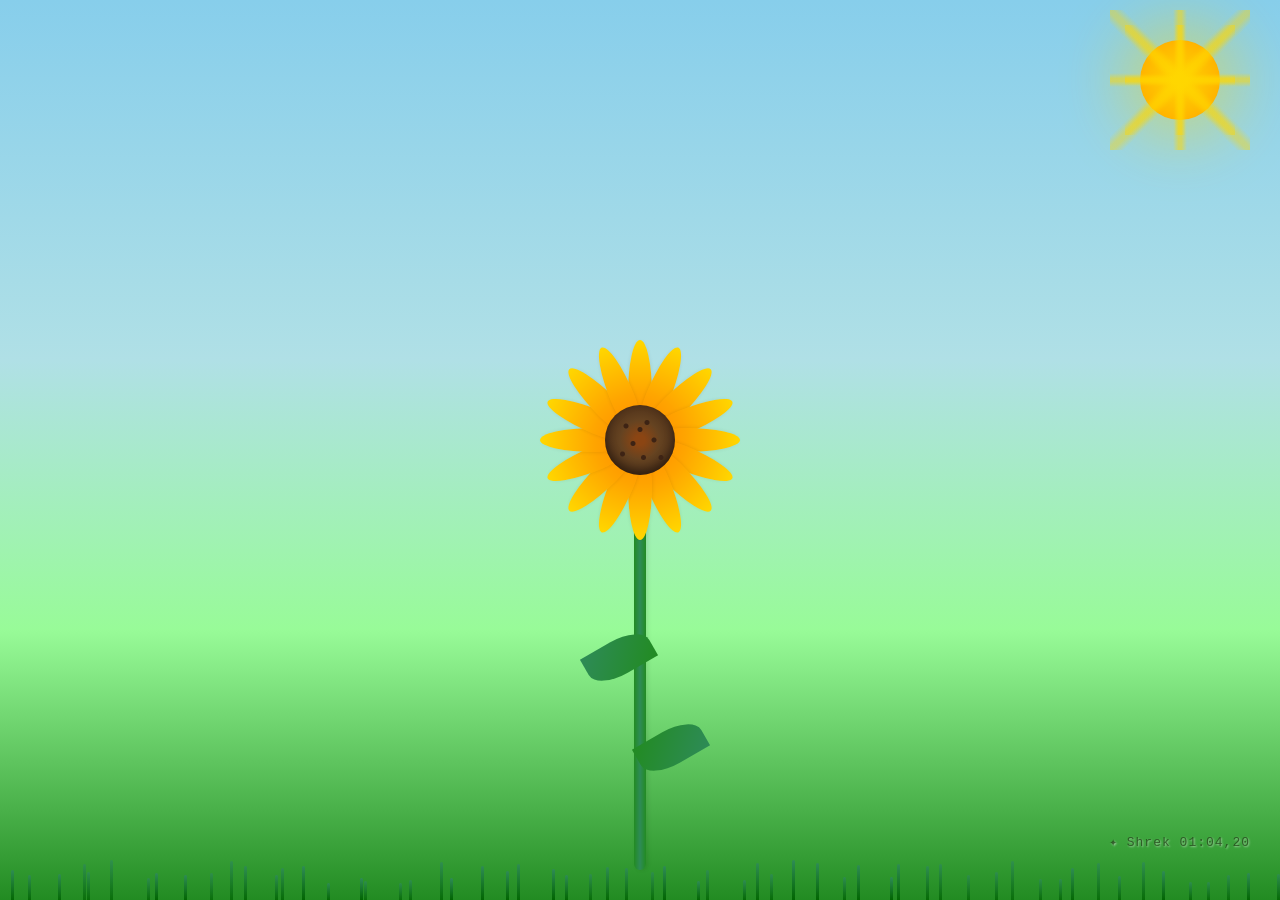
<file: girassol.html>
<!DOCTYPE html>
<html lang="pt-BR">
<head>
<meta charset="UTF-8">
<meta name="viewport" content="width=device-width, initial-scale=1.0">
<title>Girassol Animado</title>
<style>
  * { margin: 0; padding: 0; box-sizing: border-box; }

  body {
    min-height: 100vh;
    display: flex;
    justify-content: center;
    align-items: flex-end;
    background: linear-gradient(180deg, #87CEEB 0%, #B0E0E6 40%, #98FB98 70%, #228B22 100%);
    overflow: hidden;
    font-family: sans-serif;
  }

  /* Sol */
  .sol {
    position: absolute;
    top: 40px;
    right: 60px;
    width: 80px;
    height: 80px;
    background: radial-gradient(circle, #FFD700, #FFA500);
    border-radius: 50%;
    box-shadow: 0 0 60px 20px rgba(255, 215, 0, 0.4);
    animation: brilho-sol 3s ease-in-out infinite alternate;
  }

  @keyframes brilho-sol {
    from { box-shadow: 0 0 60px 20px rgba(255, 215, 0, 0.4); }
    to   { box-shadow: 0 0 100px 40px rgba(255, 215, 0, 0.6); }
  }

  /* Raios do sol */
  .sol::before, .sol::after {
    content: '';
    position: absolute;
    top: 50%; left: 50%;
    width: 140px; height: 140px;
    margin: -70px 0 0 -70px;
    background:
      linear-gradient(0deg,  transparent 45%, rgba(255,215,0,0.5) 49%, rgba(255,215,0,0.5) 51%, transparent 55%),
      linear-gradient(45deg, transparent 45%, rgba(255,215,0,0.4) 49%, rgba(255,215,0,0.4) 51%, transparent 55%),
      linear-gradient(90deg, transparent 45%, rgba(255,215,0,0.5) 49%, rgba(255,215,0,0.5) 51%, transparent 55%),
      linear-gradient(135deg,transparent 45%, rgba(255,215,0,0.4) 49%, rgba(255,215,0,0.4) 51%, transparent 55%);
    animation: girar-raios 20s linear infinite;
  }
  .sol::after {
    width: 110px; height: 110px;
    margin: -55px 0 0 -55px;
    animation: girar-raios 15s linear infinite reverse;
  }
  @keyframes girar-raios {
    from { transform: rotate(0deg); }
    to   { transform: rotate(360deg); }
  }

  /* Nuvens */
  .nuvem {
    position: absolute;
    background: #fff;
    border-radius: 50px;
    opacity: 0.85;
    animation: mover-nuvem linear infinite;
  }
  .nuvem1 { width: 100px; height: 30px; top: 80px;  left: -120px; animation-duration: 25s; }
  .nuvem2 { width: 140px; height: 40px; top: 140px; left: -160px; animation-duration: 35s; animation-delay: -10s; }
  .nuvem3 { width: 80px;  height: 25px; top: 200px; left: -100px; animation-duration: 30s; animation-delay: -20s; }

  .nuvem::before, .nuvem::after {
    content: '';
    position: absolute;
    background: #fff;
    border-radius: 50%;
  }
  .nuvem::before { width: 40px; height: 40px; top: -18px; left: 15px; }
  .nuvem::after  { width: 55px; height: 55px; top: -25px; left: 40px; }

  @keyframes mover-nuvem {
    from { left: -160px; }
    to   { left: calc(100vw + 160px); }
  }

  /* Container do girassol */
  .girassol {
    position: relative;
    transform-origin: bottom center;
    animation: balancar 4s ease-in-out infinite alternate;
    margin-bottom: 30px;
    z-index: 10;
  }

  @keyframes balancar {
    0%   { transform: rotate(-4deg); }
    100% { transform: rotate(4deg); }
  }

  /* Caule */
  .caule {
    width: 12px;
    height: 350px;
    background: linear-gradient(90deg, #228B22, #2E8B57, #228B22);
    margin: 0 auto;
    border-radius: 8px;
    position: relative;
    box-shadow: 2px 0 4px rgba(0,0,0,0.1);
  }

  /* Folhas do caule */
  .folha {
    position: absolute;
    width: 70px;
    height: 35px;
    background: linear-gradient(135deg, #2E8B57, #228B22);
    border-radius: 0 50% 0 50%;
    left: 12px;
  }
  .folha1 { top: 120px;  left: -50px; transform: rotate(-30deg); animation: folha-balancar 3s ease-in-out infinite alternate; }
  .folha2 { top: 210px;  left: 2px;   transform: rotate(150deg); animation: folha-balancar 3s ease-in-out infinite alternate-reverse; }

  @keyframes folha-balancar {
    from { transform: rotate(-30deg) scale(1); }
    to   { transform: rotate(-20deg) scale(1.03); }
  }
  .folha2 { animation-name: folha-balancar2; }
  @keyframes folha-balancar2 {
    from { transform: rotate(150deg) scale(1); }
    to   { transform: rotate(140deg) scale(1.03); }
  }

  /* Cabeça do girassol */
  .cabeca {
    position: absolute;
    top: -180px;
    left: 50%;
    transform: translateX(-50%);
    width: 200px;
    height: 200px;
  }

  .petalas {
    position: absolute;
    top: 0; left: 0;
    width: 100%; height: 100%;
    animation: girar-petalas 30s linear infinite;
  }

  @keyframes girar-petalas {
    from { transform: rotate(0deg); }
    to   { transform: rotate(360deg); }
  }

  .petala {
    position: absolute;
    top: 50%; left: 50%;
    width: 24px;
    height: 90px;
    background: linear-gradient(180deg, #FFD700 0%, #FFA500 60%, #FF8C00 100%);
    border-radius: 50% 50% 50% 50% / 60% 60% 40% 40%;
    transform-origin: center 100px;
    margin: -100px 0 0 -12px;
    box-shadow: 0 2px 4px rgba(0,0,0,0.1);
  }

  /* Núcleo (miolo) */
  .nucleo {
    position: absolute;
    top: 50%; left: 50%;
    width: 70px; height: 70px;
    margin: -35px 0 0 -35px;
    background: radial-gradient(circle, #8B4513 10%, #654321 40%, #3D2314 100%);
    border-radius: 50%;
    box-shadow: inset 0 -5px 10px rgba(0,0,0,0.4);
    z-index: 5;
  }

  .nucleo::before {
    content: '';
    position: absolute;
    inset: 0;
    border-radius: 50%;
    background:
      radial-gradient(circle at 30% 30%, #3D2314 2px, transparent 3px),
      radial-gradient(circle at 60% 25%, #3D2314 2px, transparent 3px),
      radial-gradient(circle at 40% 55%, #3D2314 2px, transparent 3px),
      radial-gradient(circle at 70% 50%, #3D2314 2px, transparent 3px),
      radial-gradient(circle at 25% 70%, #3D2314 2px, transparent 3px),
      radial-gradient(circle at 55% 75%, #3D2314 2px, transparent 3px),
      radial-gradient(circle at 80% 75%, #3D2314 2px, transparent 3px),
      radial-gradient(circle at 50% 35%, #3D2314 2px, transparent 3px);
  }

  /* Texto do Shrek */
  .shrek-dedo {
    position: absolute;
    bottom: 50px;
    right: 30px;
    font-family: 'Courier New', monospace;
    font-size: 13px;
    color: rgba(30, 60, 20, 0.7);
    letter-spacing: 1px;
    z-index: 20;
    animation: fade-in 2s ease-in forwards;
    text-shadow: 1px 1px 2px rgba(255,255,255,0.5);
  }

  @keyframes fade-in {
    from { opacity: 0; transform: translateY(10px); }
    to   { opacity: 1; transform: translateY(0); }
  }

  /* Botao pra abrir cena do Shrek */
  .shrek-btn {
    position: absolute;
    bottom: 8px;
    left: 8px;
    z-index: 20;
    padding: 4px 10px;
    background: transparent;
    color: transparent;
    border: none;
    border-radius: 3px;
    font-size: 10px;
    cursor: pointer;
    opacity: 0.15;
    transition: opacity 0.4s, background 0.4s, color 0.4s;
  }
  .shrek-btn:hover {
    opacity: 1;
    background: rgba(0, 0, 0, 0.5);
    color: #fff;
    padding: 6px 14px;
    font-size: 12px;
  }

  /* Overlay cenario do Shrek */
  .shrek-overlay {
    display: none;
    position: fixed;
    inset: 0;
    background: rgba(0, 0, 0, 0.9);
    z-index: 100;
    justify-content: center;
    align-items: center;
    flex-direction: column;
    backdrop-filter: blur(10px);
    animation: fade-in 0.4s ease forwards;
  }
  .shrek-overlay.ativo { display: flex; }

  /* Caixa de senha */
  .senha-box {
    background: linear-gradient(135deg, #1a1a2e 0%, #16213e 100%);
    padding: 40px 35px;
    border-radius: 16px;
    text-align: center;
    box-shadow: 0 8px 32px rgba(0,0,0,0.6);
    border: 1px solid rgba(34, 139, 34, 0.3);
    width: 380px;
    max-width: 90vw;
  }
  .senha-box h2 {
    color: #2E8B57;
    font-family: 'Courier New', monospace;
    margin-bottom: 12px;
    font-size: 20px;
  }
  .senha-box p {
    color: #b0b0b0;
    font-size: 14px;
    margin-bottom: 8px;
    font-family: sans-serif;
    line-height: 1.5;
  }
  .netflix-tag {
    color: #E50914;
    font-weight: bold;
    font-size: 15px;
  }
  .tempo-tag {
    color: #2E8B57;
    font-weight: bold;
    font-size: 15px;
  }
  .senha-box p.nao-netflix {
    font-size: 13px;
    color: #8e8e8e;
    margin-top: 16px;
    margin-bottom: 20px;
    border-top: 1px solid rgba(255,255,255,0.08);
    padding-top: 16px;
    font-style: italic;
  }
  .senha-input {
    width: 100%;
    padding: 12px 15px;
    background: rgba(255,255,255,0.05);
    border: 2px solid rgba(46, 139, 87, 0.3);
    border-radius: 8px;
    color: #fff;
    font-size: 16px;
    text-align: center;
    letter-spacing: 3px;
    outline: none;
    transition: border-color 0.3s;
  }
  .senha-input:focus { border-color: #2E8B57; }
  .senha-erro {
    color: #ff4444;
    font-size: 13px;
    margin-top: 10px;
    min-height: 18px;
    font-family: sans-serif;
  }
  .senha-btn {
    width: 100%;
    margin-top: 15px;
    padding: 12px;
    background: linear-gradient(135deg, #228B22, #006400);
    color: #fff;
    border: none;
    border-radius: 8px;
    font-size: 16px;
    cursor: pointer;
    font-family: sans-serif;
    transition: transform 0.2s;
  }
  .senha-btn:hover { transform: scale(1.02); }
  .links-streaming {
    margin-top: 18px;
    display: flex;
    gap: 10px;
    justify-content: center;
    flex-wrap: wrap;
  }
  .link-netflix {
    display: inline-block;
    padding: 8px 18px;
    background: #E50914;
    color: #fff !important;
    text-decoration: none;
    border-radius: 6px;
    font-size: 13px;
    font-family: sans-serif;
    font-weight: bold;
    transition: transform 0.2s;
  }
  .link-netflix:hover { transform: scale(1.05); }
  .link-youtube {
    display: inline-block;
    padding: 8px 18px;
    background: #FF0000;
    color: #fff !important;
    text-decoration: none;
    border-radius: 6px;
    font-size: 13px;
    font-family: sans-serif;
    font-weight: bold;
    transition: transform 0.2s;
  }
  .link-youtube:hover { transform: scale(1.05); }

  /* Player de video */
  .shrek-player {
    display: none;
    flex-direction: column;
    align-items: center;
  }
  .shrek-player.ativo { display: flex; }
  .shrek-player video {
    max-width: 90vw;
    max-height: 80vh;
    border-radius: 12px;
    box-shadow: 0 0 40px rgba(46, 139, 87, 0.3);
    outline: none;
  }
  .fechar-btn {
    margin-top: 15px;
    padding: 10px 30px;
    background: rgba(255, 60, 60, 0.8);
    color: #fff;
    border: none;
    border-radius: 20px;
    font-size: 15px;
    cursor: pointer;
    transition: background 0.2s;
  }
  .fechar-btn:hover { background: rgba(255, 60, 60, 1); }

  /* Grama */
  .grama {
    position: absolute;
    bottom: 0; left: 0; right: 0;
    height: 40px;
    width: 100%;
  }
  .grama div {
    position: absolute;
    bottom: 0;
    width: 3px;
    background: linear-gradient(180deg, #2E8B57, #006400);
    border-radius: 3px 3px 0 0;
    transform-origin: bottom center;
    animation: grama-balancar ease-in-out infinite alternate;
  }

  @keyframes grama-balancar {
    from { transform: rotate(-5deg); }
    to   { transform: rotate(5deg); }
  }

  /* Pétalas geradas via CSS — 16 pétalas */
  .petala:nth-child(1)  { transform: rotate(0deg); }
  .petala:nth-child(2)  { transform: rotate(22.5deg); }
  .petala:nth-child(3)  { transform: rotate(45deg); }
  .petala:nth-child(4)  { transform: rotate(67.5deg); }
  .petala:nth-child(5)  { transform: rotate(90deg); }
  .petala:nth-child(6)  { transform: rotate(112.5deg); }
  .petala:nth-child(7)  { transform: rotate(135deg); }
  .petala:nth-child(8)  { transform: rotate(157.5deg); }
  .petala:nth-child(9)  { transform: rotate(180deg); }
  .petala:nth-child(10) { transform: rotate(202.5deg); }
  .petala:nth-child(11) { transform: rotate(225deg); }
  .petala:nth-child(12) { transform: rotate(247.5deg); }
  .petala:nth-child(13) { transform: rotate(270deg); }
  .petala:nth-child(14) { transform: rotate(292.5deg); }
  .petala:nth-child(15) { transform: rotate(315deg); }
  .petala:nth-child(16) { transform: rotate(337.5deg); }
</style>
</head>
<body>

  <!-- Sol -->
  <div class="sol"></div>

  <!-- Nuvens -->
  <div class="nuvem nuvem1"></div>
  <div class="nuvem nuvem2"></div>
  <div class="nuvem nuvem3"></div>

  <!-- Girassol -->
  <div class="girassol">
    <div class="caule">
      <div class="folha folha1"></div>
      <div class="folha folha2"></div>
    </div>
    <div class="cabeca">
      <div class="petalas">
        <div class="petala"></div>
        <div class="petala"></div>
        <div class="petala"></div>
        <div class="petala"></div>
        <div class="petala"></div>
        <div class="petala"></div>
        <div class="petala"></div>
        <div class="petala"></div>
        <div class="petala"></div>
        <div class="petala"></div>
        <div class="petala"></div>
        <div class="petala"></div>
        <div class="petala"></div>
        <div class="petala"></div>
        <div class="petala"></div>
        <div class="petala"></div>
      </div>
      <div class="nucleo"></div>
    </div>
  </div>

  <!-- Grama -->
  <div class="grama"></div>

  <!-- Texto do Shrek -->
  <div class="shrek-dedo">✦ Shrek 01:04,20</div>

  <!-- Botao escondido pra abrir cena do Shrek -->
  <button class="shrek-btn" onclick="abrirShrek()">·</button>

  <!-- Overlay cenario do Shrek -->
  <div class="shrek-overlay" id="shrek-overlay">

    <!-- Caixa de senha + instrucoes -->
    <div class="senha-box" id="senha-box">
      <h2>🌱 Girassol Shrek 01:04,20</h2>
      <p>Esta cena esta no filme <strong>Shrek</strong> (2001).</p>
      <p>Assista na <span class="netflix-tag">Netflix</span> no momento
         <span class="tempo-tag">01:04:20</span>.</p>

      <div class="links-streaming">
        <a class="link-netflix" href="https://www.netflix.com/title/60000733" target="_blank">▶ Abrir na Netflix</a>
        <a class="link-youtube" href="https://www.youtube.com/results?search_query=shrek+2001+ponto+1h04min20s" target="_blank">🔍 Procurar no YouTube</a>
      </div>

      <p class="nao-netflix">
        Nao consigiu acessar a Netflix ou assistir por outros meios?<br>
        Digite a senha abaixo e a cena aparece aqui pra voce 👇
      </p>

      <input type="password" class="senha-input" id="senha-input"
             placeholder="SENHA" onkeypress="if(event.key==='Enter')verificarSenha()">
      <button class="senha-btn" onclick="verificarSenha()">Desbloquear cena</button>
      <div class="senha-erro" id="senha-erro"></div>
    </div>

    <!-- Player de video -->
    <div class="shrek-player" id="shrek-player">
      <video controls autoplay>
        <source src="shrek.mp4" type="video/mp4">
        Seu navegador nao suporta video.
      </video>
      <button class="fechar-btn" onclick="fecharShrek()">✕ Fechar</button>
    </div>

  </div>

  <script>
    // Gerar tufos de grama dinamicamente
    const grama = document.querySelector('.grama');
    for (let i = 0; i < 60; i++) {
      const fio = document.createElement('div');
      const altura = 15 + Math.random() * 25;
      fio.style.left = (i / 60 * 100 + Math.random() * 1.5) + '%';
      fio.style.height = altura + 'px';
      fio.style.animationDuration = (1.5 + Math.random() * 1.5) + 's';
      fio.style.animationDelay = (Math.random() * 2) + 's';
      fio.style.opacity = 0.7 + Math.random() * 0.3;
      grama.appendChild(fio);
    }

    // --- Sistema de senha do Shrek ---
    const SENHA_CORRETA = 'NEOQEAV';

    function abrirShrek() {
      const overlay = document.getElementById('shrek-overlay');
      const senhaBox = document.getElementById('senha-box');
      const player = document.getElementById('shrek-player');
      overlay.classList.add('ativo');
      senhaBox.style.display = 'block';
      player.classList.remove('ativo');
      document.getElementById('senha-input').value = '';
      document.getElementById('senha-erro').textContent = '';
      document.getElementById('senha-input').focus();
    }

    function verificarSenha() {
      const input = document.getElementById('senha-input').value;
      const erro = document.getElementById('senha-erro');
      const senhaBox = document.getElementById('senha-box');
      const player = document.getElementById('shrek-player');

      if (input.toUpperCase() === SENHA_CORRETA) {
        erro.textContent = '';
        senhaBox.style.display = 'none';
        player.classList.add('ativo');
        const video = player.querySelector('video');
        video.play();
      } else {
        erro.textContent = '❌ Senha incorreta! Tente novamente.';
        document.getElementById('senha-input').value = '';
        document.getElementById('senha-input').focus();
      }
    }

    function fecharShrek() {
      const overlay = document.getElementById('shrek-overlay');
      const player = document.getElementById('shrek-player');
      const video = player.querySelector('video');
      video.pause();
      video.currentTime = 0;
      overlay.classList.remove('ativo');
      player.classList.remove('ativo');
      document.getElementById('senha-box').style.display = 'block';
    }
  </script>

</body>
</html>
</file>
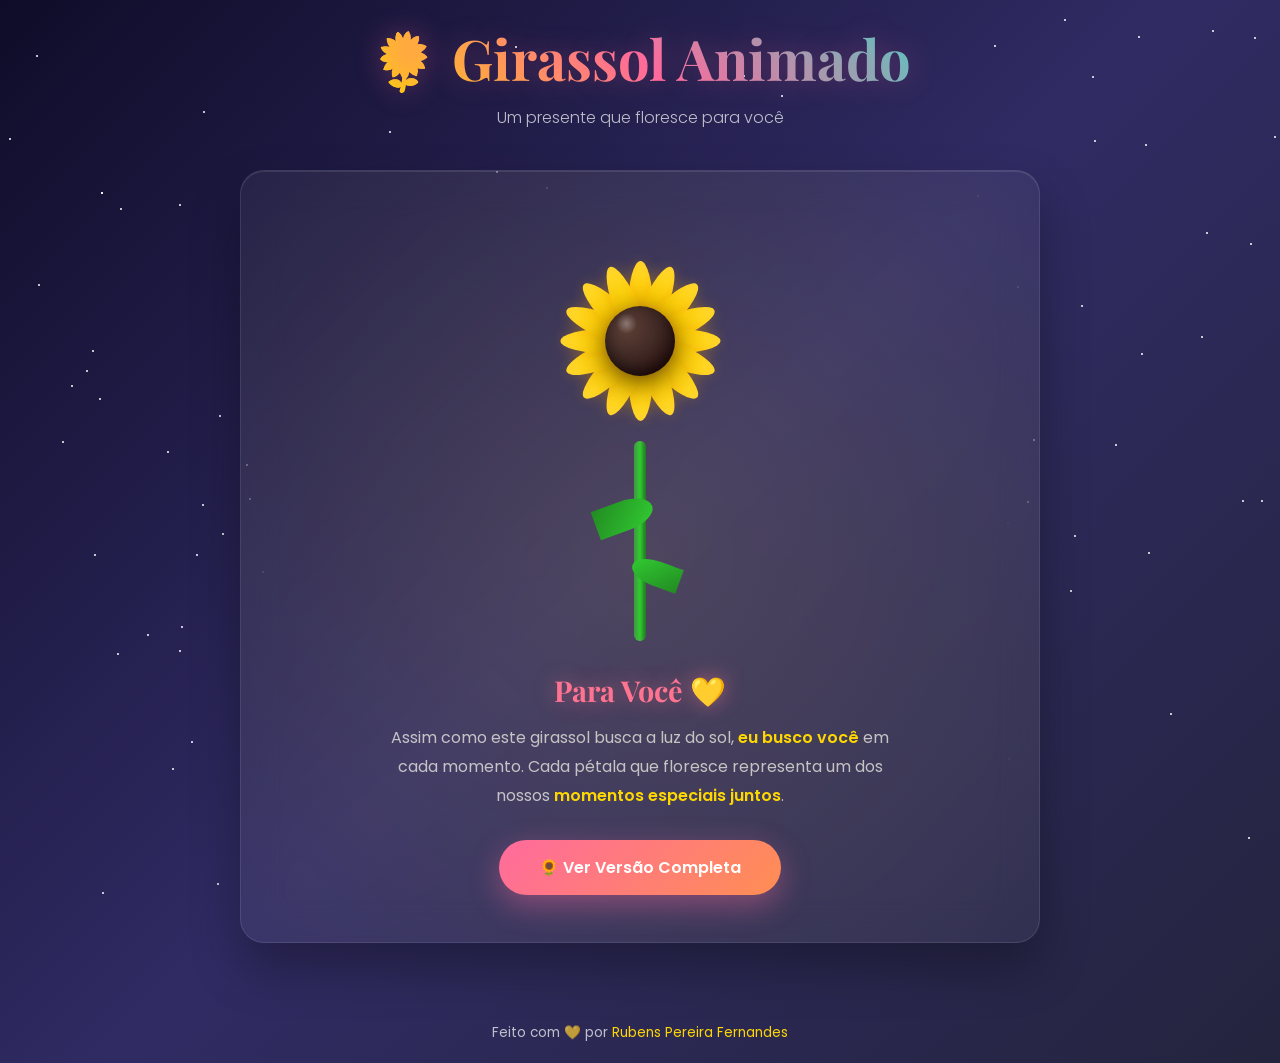
<file: preview.html>
<!DOCTYPE html>
<html lang="pt-BR">
<head>
<meta charset="UTF-8">
<meta name="viewport" content="width=device-width, initial-scale=1.0">
<meta name="description" content="Girassol Animado Premium - Presente romântico com visual aprimorado e efeitos especiais">
<meta name="theme-color" content="#1a1a2e">
<meta name="author" content="Rubens Pereira Fernandes">
<title>Girassol Premium ✨</title>
<link href="https://fonts.googleapis.com/css2?family=Playfair+Display:wght@400;600;700&family=Poppins:wght@300;400;500;600&display=swap" rel="stylesheet">
<style>
  :root {
    --bg-gradient: linear-gradient(135deg, #0f0c29 0%, #302b63 50%, #24243e 100%);
    --accent-gold: #FFD700;
    --accent-pink: #FF6B9D;
    --accent-green: #4ECDC4;
    --text-primary: #FFFFFF;
    --text-secondary: rgba(255,255,255,0.7);
    --card-bg: rgba(255,255,255,0.05);
    --card-border: rgba(255,255,255,0.1);
  }

  * {
    margin: 0;
    padding: 0;
    box-sizing: border-box;
  }

  body {
    min-height: 100vh;
    background: var(--bg-gradient);
    font-family: 'Poppins', sans-serif;
    color: var(--text-primary);
    overflow-x: hidden;
    display: flex;
    flex-direction: column;
    align-items: center;
    justify-content: center;
    padding: 20px;
  }

  /* Animação de fundo com estrelas */
  .stars {
    position: fixed;
    top: 0;
    left: 0;
    width: 100%;
    height: 100%;
    pointer-events: none;
    z-index: 0;
  }

  .star {
    position: absolute;
    width: 2px;
    height: 2px;
    background: white;
    border-radius: 50%;
    animation: twinkle 3s ease-in-out infinite;
  }

  @keyframes twinkle {
    0%, 100% { opacity: 0.3; transform: scale(1); }
    50% { opacity: 1; transform: scale(1.5); }
  }

  /* Container principal */
  .container {
    position: relative;
    z-index: 10;
    display: flex;
    flex-direction: column;
    align-items: center;
    gap: 40px;
    max-width: 900px;
    width: 100%;
  }

  /* Título principal */
  .title {
    text-align: center;
    animation: fadeInDown 1s ease-out;
  }

  .title h1 {
    font-family: 'Playfair Display', serif;
    font-size: clamp(2rem, 5vw, 3.5rem);
    font-weight: 700;
    background: linear-gradient(45deg, var(--accent-gold), var(--accent-pink), var(--accent-green));
    -webkit-background-clip: text;
    -webkit-text-fill-color: transparent;
    background-clip: text;
    margin-bottom: 10px;
    text-shadow: 0 0 30px rgba(255, 107, 157, 0.3);
  }

  .title p {
    color: var(--text-secondary);
    font-size: 1rem;
    font-weight: 300;
  }

  @keyframes fadeInDown {
    from { opacity: 0; transform: translateY(-30px); }
    to { opacity: 1; transform: translateY(0); }
  }

  /* Card principal */
  .main-card {
    background: var(--card-bg);
    border: 1px solid var(--card-border);
    border-radius: 24px;
    padding: 40px;
    backdrop-filter: blur(20px);
    box-shadow: 
      0 25px 50px rgba(0,0,0,0.3),
      inset 0 1px 0 rgba(255,255,255,0.1);
    width: 100%;
    max-width: 800px;
    animation: fadeInUp 1s ease-out 0.3s both;
    position: relative;
    overflow: hidden;
  }

  .main-card::before {
    content: '';
    position: absolute;
    top: -50%;
    left: -50%;
    width: 200%;
    height: 200%;
    background: radial-gradient(circle, rgba(255,215,0,0.1) 0%, transparent 50%);
    animation: rotateGlow 20s linear infinite;
    pointer-events: none;
  }

  @keyframes rotateGlow {
    from { transform: rotate(0deg); }
    to { transform: rotate(360deg); }
  }

  @keyframes fadeInUp {
    from { opacity: 0; transform: translateY(30px); }
    to { opacity: 1; transform: translateY(0); }
  }

  /* Girassol Container */
  .sunflower-container {
    display: flex;
    justify-content: center;
    align-items: center;
    margin: 30px 0;
    position: relative;
  }

  .sunflower {
    position: relative;
    width: 300px;
    height: 400px;
    animation: float 6s ease-in-out infinite;
  }

  @keyframes float {
    0%, 100% { transform: translateY(0) rotate(-2deg); }
    50% { transform: translateY(-20px) rotate(2deg); }
  }

  /* Cabeça do girassol */
  .head {
    position: absolute;
    top: 0;
    left: 50%;
    transform: translateX(-50%);
    width: 200px;
    height: 200px;
    animation: pulse 3s ease-in-out infinite;
  }

  @keyframes pulse {
    0%, 100% { transform: translateX(-50%) scale(1); }
    50% { transform: translateX(-50%) scale(1.05); }
  }

  /* Pétalas */
  .petals {
    position: absolute;
    width: 100%;
    height: 100%;
    animation: rotateSlow 30s linear infinite;
  }

  @keyframes rotateSlow {
    from { transform: rotate(0deg); }
    to { transform: rotate(360deg); }
  }

  .petal {
    position: absolute;
    width: 25px;
    height: 80px;
    background: linear-gradient(180deg, #FFE135 0%, #FFD700 50%, #FFA500 100%);
    border-radius: 50% 50% 50% 50% / 60% 60% 40% 40%;
    top: 50%;
    left: 50%;
    transform-origin: center 80px;
    margin-left: -12.5px;
    margin-top: -80px;
    box-shadow: 
      0 4px 15px rgba(255, 165, 0, 0.4),
      inset 0 -10px 20px rgba(255, 140, 0, 0.3);
    transition: transform 0.3s ease, filter 0.3s ease;
  }

  .petal:hover {
    transform: rotate(var(--rotation)) scale(1.1);
    filter: brightness(1.2) drop-shadow(0 0 10px rgba(255, 215, 0, 0.8));
  }

  /* Núcleo */
  .center {
    position: absolute;
    top: 50%;
    left: 50%;
    transform: translate(-50%, -50%);
    width: 70px;
    height: 70px;
    background: radial-gradient(circle at 30% 30%, #5D4037 0%, #3E2723 50%, #1B0000 100%);
    border-radius: 50%;
    box-shadow: 
      0 8px 25px rgba(0,0,0,0.5),
      inset 0 -5px 15px rgba(0,0,0,0.5),
      0 0 30px rgba(93, 64, 55, 0.3);
    z-index: 5;
  }

  .center::after {
    content: '';
    position: absolute;
    top: 10%;
    left: 15%;
    width: 30%;
    height: 30%;
    background: radial-gradient(circle, rgba(255,255,255,0.3) 0%, transparent 70%);
    border-radius: 50%;
  }

  /* Caule */
  .stem {
    position: absolute;
    bottom: 0;
    left: 50%;
    transform: translateX(-50%);
    width: 12px;
    height: 200px;
    background: linear-gradient(90deg, #228B22 0%, #32CD32 50%, #228B22 100%);
    border-radius: 6px;
    box-shadow: 
      inset 2px 0 5px rgba(255,255,255,0.2),
      inset -2px 0 5px rgba(0,0,0,0.2);
  }

  .stem::before {
    content: '';
    position: absolute;
    top: 30%;
    left: -40px;
    width: 60px;
    height: 30px;
    background: linear-gradient(135deg, #228B22 0%, #32CD32 100%);
    border-radius: 0 50% 50% 0;
    transform: rotate(-20deg);
    animation: leafSway 4s ease-in-out infinite;
  }

  .stem::after {
    content: '';
    position: absolute;
    top: 60%;
    right: -35px;
    width: 50px;
    height: 25px;
    background: linear-gradient(135deg, #32CD32 0%, #228B22 100%);
    border-radius: 50% 0 0 50%;
    transform: rotate(20deg);
    animation: leafSway 4s ease-in-out infinite reverse;
  }

  @keyframes leafSway {
    0%, 100% { transform: rotate(-20deg) translateX(0); }
    50% { transform: rotate(-15deg) translateX(5px); }
  }

  /* Mensagem */
  .message {
    text-align: center;
    margin-top: 30px;
  }

  .message h2 {
    font-family: 'Playfair Display', serif;
    font-size: 1.8rem;
    color: var(--accent-pink);
    margin-bottom: 15px;
    text-shadow: 0 0 20px rgba(255, 107, 157, 0.5);
  }

  .message p {
    color: var(--text-secondary);
    font-size: 1rem;
    line-height: 1.8;
    max-width: 500px;
    margin: 0 auto;
  }

  .message .highlight {
    color: var(--accent-gold);
    font-weight: 600;
  }

  /* Botão CTA */
  .cta-button {
    display: inline-block;
    padding: 15px 40px;
    background: linear-gradient(135deg, var(--accent-pink) 0%, #FF8E53 100%);
    color: white;
    text-decoration: none;
    border-radius: 50px;
    font-weight: 600;
    font-size: 1rem;
    margin-top: 30px;
    box-shadow: 
      0 10px 30px rgba(255, 107, 157, 0.4),
      0 0 0 0 rgba(255, 107, 157, 0);
    transition: all 0.3s ease;
    position: relative;
    overflow: hidden;
  }

  .cta-button::before {
    content: '';
    position: absolute;
    top: 0;
    left: -100%;
    width: 100%;
    height: 100%;
    background: linear-gradient(90deg, transparent, rgba(255,255,255,0.3), transparent);
    transition: left 0.5s ease;
  }

  .cta-button:hover {
    transform: translateY(-3px);
    box-shadow: 
      0 15px 40px rgba(255, 107, 157, 0.5),
      0 0 0 5px rgba(255, 107, 157, 0.2);
  }

  .cta-button:hover::before {
    left: 100%;
  }

  /* Footer */
  .footer {
    margin-top: 40px;
    text-align: center;
    color: var(--text-secondary);
    font-size: 0.85rem;
    animation: fadeInUp 1s ease-out 0.6s both;
  }

  .footer a {
    color: var(--accent-gold);
    text-decoration: none;
    transition: color 0.3s ease;
  }

  .footer a:hover {
    color: var(--accent-pink);
  }

  /* Partículas douradas */
  .particles {
    position: fixed;
    top: 0;
    left: 0;
    width: 100%;
    height: 100%;
    pointer-events: none;
    z-index: 1;
    overflow: hidden;
  }

  .particle {
    position: absolute;
    width: 4px;
    height: 4px;
    background: var(--accent-gold);
    border-radius: 50%;
    opacity: 0;
    animation: floatParticle 8s ease-in-out infinite;
  }

  @keyframes floatParticle {
    0% { opacity: 0; transform: translateY(100vh) scale(0); }
    10% { opacity: 1; }
    90% { opacity: 1; }
    100% { opacity: 0; transform: translateY(-100vh) scale(1); }
  }

  /* Responsividade */
  @media (max-width: 768px) {
    .main-card {
      padding: 25px;
      margin: 10px;
    }

    .sunflower {
      width: 200px;
      height: 280px;
    }

    .head {
      width: 140px;
      height: 140px;
    }

    .petal {
      width: 18px;
      height: 55px;
      transform-origin: center 55px;
      margin-left: -9px;
      margin-top: -55px;
    }

    .center {
      width: 50px;
      height: 50px;
    }

    .stem {
      height: 140px;
      width: 10px;
    }

    .message h2 {
      font-size: 1.4rem;
    }
  }

  @media (max-width: 480px) {
    .title h1 {
      font-size: 1.8rem;
    }

    .message p {
      font-size: 0.9rem;
    }
  }

  /* Reduzir movimento */
  @media (prefers-reduced-motion: reduce) {
    *, *::before, *::after {
      animation-duration: 0.01ms !important;
      animation-iteration-count: 1 !important;
    }
  }
</style>
</head>
<body>

  <!-- Estrelas de fundo -->
  <div class="stars" id="stars"></div>

  <!-- Partículas douradas -->
  <div class="particles" id="particles"></div>

  <!-- Container principal -->
  <div class="container">
    
    <!-- Título -->
    <div class="title">
      <h1>🌻 Girassol Animado</h1>
      <p>Um presente que floresce para você</p>
    </div>

    <!-- Card principal -->
    <div class="main-card">
      
      <!-- Girassol -->
      <div class="sunflower-container">
        <div class="sunflower">
          <!-- Cabeça -->
          <div class="head">
            <div class="petals" id="petals"></div>
            <div class="center"></div>
          </div>
          <!-- Caule -->
          <div class="stem"></div>
        </div>
      </div>

      <!-- Mensagem -->
      <div class="message">
        <h2>Para Você 💛</h2>
        <p>
          Assim como este girassol busca a luz do sol, 
          <span class="highlight">eu busco você</span> em cada momento. 
          Cada pétala que floresce representa um dos nossos 
          <span class="highlight">momentos especiais juntos</span>.
        </p>
      </div>

      <!-- Botão CTA -->
      <div style="text-align: center;">
        <a href="index.html" class="cta-button">
          🌻 Ver Versão Completa
        </a>
      </div>

    </div>

    <!-- Footer -->
    <div class="footer">
      <p>Feito com 💛 por <a href="https://github.com/Rubensdj" target="_blank">Rubens Pereira Fernandes</a></p>
    </div>

  </div>

  <script>
    // Gerar estrelas
    const starsContainer = document.getElementById('stars');
    for (let i = 0; i < 100; i++) {
      const star = document.createElement('div');
      star.className = 'star';
      star.style.left = Math.random() * 100 + '%';
      star.style.top = Math.random() * 100 + '%';
      star.style.animationDelay = Math.random() * 3 + 's';
      star.style.animationDuration = (2 + Math.random() * 2) + 's';
      starsContainer.appendChild(star);
    }

    // Gerar pétalas
    const petalsContainer = document.getElementById('petals');
    const numPetals = 16;
    for (let i = 0; i < numPetals; i++) {
      const petal = document.createElement('div');
      petal.className = 'petal';
      const rotation = (360 / numPetals) * i;
      petal.style.setProperty('--rotation', rotation + 'deg');
      petal.style.transform = `rotate(${rotation}deg)`;
      petalsContainer.appendChild(petal);
    }

    // Gerar partículas douradas
    const particlesContainer = document.getElementById('particles');
    for (let i = 0; i < 30; i++) {
      const particle = document.createElement('div');
      particle.className = 'particle';
      particle.style.left = Math.random() * 100 + '%';
      particle.style.animationDelay = Math.random() * 8 + 's';
      particle.style.animationDuration = (6 + Math.random() * 4) + 's';
      particlesContainer.appendChild(particle);
    }

    // Efeito de parallax no mouse
    document.addEventListener('mousemove', (e) => {
      const sunflower = document.querySelector('.sunflower');
      const xAxis = (window.innerWidth / 2 - e.pageX) / 50;
      const yAxis = (window.innerHeight / 2 - e.pageY) / 50;
      sunflower.style.transform = `rotateY(${xAxis}deg) rotateX(${yAxis}deg)`;
    });
  </script>

</body>
</html>
</file>
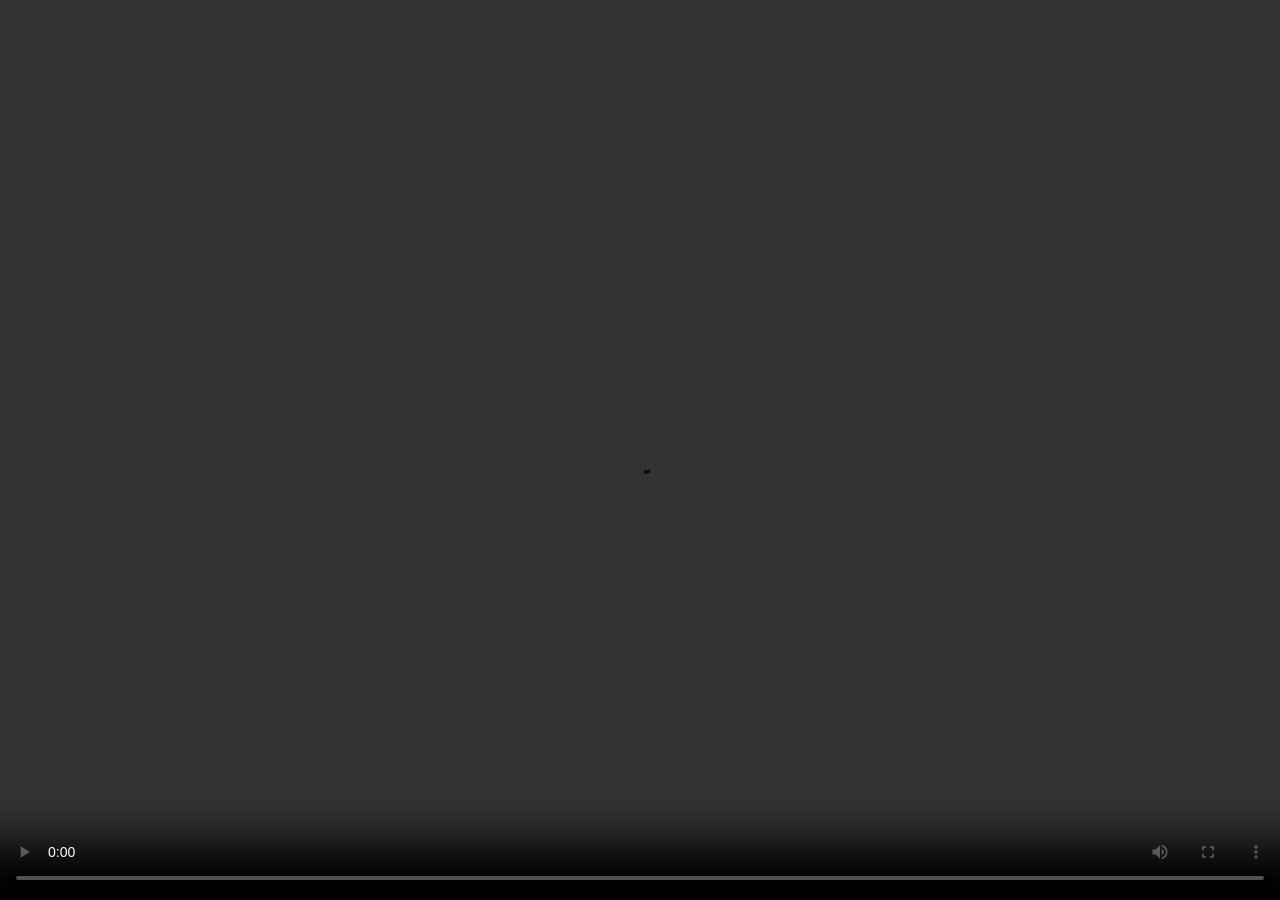
<file: video.html>
<!DOCTYPE html>
<html lang="pt-BR">
<head>
<meta charset="UTF-8">
<title>Vídeo Shrek</title>
<link href="https://fonts.googleapis.com/css2?family=Inter:wght@400;600&display=swap" rel="stylesheet">
<style>
  body {
    margin: 0; padding: 0;
    font-family: 'Inter', sans-serif;
    background: #111;
    color: #eee;
    display: flex;
    justify-content: center;
    align-items: center;
    min-height: 100vh;
    overflow: hidden;
  }
  video {
    width: 100vw;
    height: 100vh;
    object-fit: contain;
    background: #000;
  }
</style>
</head>
<body>
  <video controls>
    <source src="shrek.mp4" type="video/mp4">
    Seu navegador não suporta reprodução de vídeo.
  </video>
<script>
  document.addEventListener('DOMContentLoaded', function() {
    const video = document.querySelector('video');
    // Request fullscreen when video starts playing
    video.addEventListener('play', function() {
      if (video.requestFullscreen) {
        video.requestFullscreen();
      } else if (video.webkitRequestFullscreen) { /* Safari */
        video.webkitRequestFullscreen();
      }
    });
    // Also allow click to toggle fullscreen
    video.addEventListener('click', function() {
      if (document.fullscreenElement) {
        document.exitFullscreen();
      } else {
        if (video.requestFullscreen) {
          video.requestFullscreen();
        } else if (video.webkitRequestFullscreen) {
          video.webkitRequestFullscreen();
        }
      }
    });
  });
</script>
</body>
</html>
</file>
<file: bot-hacker.css>
/* Bot Hacker Button */
.btn-bot {
  position: fixed;
  bottom: 20px;
  left: 50%;
  transform: translateX(-50%);
  z-index: 25;
  padding: 12px 28px;
  background: linear-gradient(135deg, #00E676, #00C853);
  color: #000;
  border: 2px solid #00E676;
  border-radius: 30px;
  font-family: 'Courier New', monospace;
  font-size: 14px;
  font-weight: 700;
  cursor: pointer;
  box-shadow: 0 0 20px rgba(0,230,118,0.4), 0 0 40px rgba(0,230,118,0.15);
  transition: all 0.3s ease;
  animation: pulse-bot 2s ease-in-out infinite;
  white-space: nowrap;
}
.btn-bot:hover {
  transform: translateX(-50%) translateY(-3px) scale(1.05);
  box-shadow: 0 0 30px rgba(0,230,118,0.6), 0 0 60px rgba(0,230,118,0.3);
}
.btn-bot:active { transform: translateX(-50%) translateY(-1px) scale(0.98); }
@keyframes pulse-bot {
  0%, 100% { box-shadow: 0 0 20px rgba(0,230,118,0.4), 0 0 40px rgba(0,230,118,0.15); }
  50% { box-shadow: 0 0 30px rgba(0,230,118,0.7), 0 0 60px rgba(0,230,118,0.3); }
}

/* Overlay */
.bot-overlay {
  position: fixed;
  inset: 0;
  background: rgba(0,0,0,0.92);
  z-index: 200;
  display: none;
  justify-content: center;
  align-items: center;
  padding: 10px;
  backdrop-filter: blur(6px);
}
.bot-overlay.ativo { display: flex; }

/* Matrix rain canvas */
#matrixCanvas {
  position: fixed;
  top: 0; left: 0;
  width: 100%; height: 100%;
  z-index: 0;
  opacity: 0.15;
  pointer-events: none;
}

/* Container principal */
.bot-container {
  position: relative;
  z-index: 10;
  display: flex;
  gap: 16px;
  max-width: 900px;
  width: 100%;
  align-items: flex-start;
}

/* Painel do chat */
.bot-chat {
  flex: 1;
  min-width: 240px;
  max-width: 300px;
  background: rgba(0,10,0,0.9);
  border: 1px solid #00E676;
  border-radius: 12px;
  display: flex;
  flex-direction: column;
  overflow: hidden;
  box-shadow: 0 0 20px rgba(0,230,118,0.2);
}
.bot-chat-header {
  background: #00E676;
  color: #000;
  padding: 8px 14px;
  font-family: 'Courier New', monospace;
  font-size: 13px;
  font-weight: 700;
  display: flex;
  align-items: center;
  gap: 8px;
}
.bot-chat-header .dots {
  display: flex; gap: 4px;
}
.bot-chat-header .dot {
  width: 8px; height: 8px;
  border-radius: 50%;
  background: #000;
  opacity: 0.3;
}
.bot-chat-header .dot:first-child { opacity: 1; background: #f44; }
.bot-chat-header .dot:nth-child(2) { opacity: 1; background: #ff0; }
.bot-chat-header .dot:nth-child(3) { opacity: 1; background: #0f0; }

.bot-chat-msgs {
  flex: 1;
  padding: 10px;
  overflow-y: auto;
  max-height: 350px;
  font-family: 'Courier New', monospace;
  font-size: 12px;
  line-height: 1.5;
}
.bot-chat-msgs::-webkit-scrollbar { width: 4px; }
.bot-chat-msgs::-webkit-scrollbar-track { background: rgba(0,230,118,0.05); }
.bot-chat-msgs::-webkit-scrollbar-thumb { background: #00E676; border-radius: 2px; }

.bot-msg {
  margin-bottom: 8px;
  padding: 6px 10px;
  border-radius: 6px;
  animation: msg-in 0.3s ease;
}
@keyframes msg-in {
  from { opacity: 0; transform: translateY(8px); }
  to { opacity: 1; transform: translateY(0); }
}
.bot-msg.sistema {
  color: #00E676;
  background: rgba(0,230,118,0.08);
  border-left: 2px solid #00E676;
}
.bot-msg.ataque {
  color: #FF5252;
  background: rgba(255,82,82,0.1);
  border-left: 2px solid #FF5252;
}
.bot-msg.debocha {
  color: #FFD740;
  background: rgba(255,215,64,0.08);
  border-left: 2px solid #FFD740;
}
.bot-msg.hack {
  color: #B388FF;
  background: rgba(179,136,255,0.1);
  border-left: 2px solid #B388FF;
}
.bot-msg.vitoria {
  color: #FF80AB;
  background: rgba(255,128,171,0.1);
  border-left: 2px solid #FF80AB;
}
.bot-msg.derrota {
  color: #69F0AE;
  background: rgba(105,240,174,0.1);
  border-left: 2px solid #69F0AE;
}

/* Status bar */
.bot-status {
  display: flex;
  justify-content: space-around;
  padding: 8px 10px;
  background: rgba(0,0,0,0.5);
  border-top: 1px solid rgba(0,230,118,0.2);
  font-family: 'Courier New', monospace;
  font-size: 11px;
  color: #00E676;
}
.bot-status-item { text-align: center; }
.bot-status-item strong { display: block; font-size: 16px; color: #69F0AE; }

/* Tabuleiro */
.bot-board-area {
  flex: 1;
  display: flex;
  flex-direction: column;
  align-items: center;
  gap: 12px;
}

.bot-titulo {
  font-family: 'Courier New', monospace;
  font-size: 18px;
  color: #00E676;
  text-shadow: 0 0 10px rgba(0,230,118,0.5);
  text-align: center;
}
.bot-turno {
  font-family: 'Courier New', monospace;
  font-size: 13px;
  color: #B0BEC5;
  text-align: center;
}
.bot-turno.seu { color: #FFD740; }
.bot-turno.dele { color: #FF5252; }

.bot-grid {
  display: grid;
  grid-template-columns: repeat(5, 64px);
  grid-template-rows: repeat(5, 64px);
  gap: 4px;
  background: rgba(0,230,118,0.1);
  border: 2px solid #00E676;
  border-radius: 12px;
  padding: 6px;
  box-shadow: 0 0 30px rgba(0,230,118,0.15), inset 0 0 20px rgba(0,0,0,0.5);
}

.bot-cell {
  width: 64px;
  height: 64px;
  background: rgba(0,20,0,0.8);
  border: 1px solid rgba(0,230,118,0.2);
  border-radius: 8px;
  cursor: pointer;
  display: flex;
  align-items: center;
  justify-content: center;
  font-size: 22px;
  font-weight: 700;
  transition: all 0.2s ease;
  position: relative;
  overflow: hidden;
}
.bot-cell:hover {
  background: rgba(0,230,118,0.1);
  border-color: #00E676;
  transform: scale(1.05);
}
.bot-cell.jogador {
  background: rgba(255,215,0,0.15);
  border-color: #FFD740;
  color: #FFD740;
  text-shadow: 0 0 8px rgba(255,215,0,0.6);
  animation: cell-pop 0.3s ease;
}
.bot-cell.bot {
  background: rgba(255,82,82,0.15);
  border-color: #FF5252;
  color: #FF5252;
  text-shadow: 0 0 8px rgba(255,82,82,0.6);
  animation: cell-pop 0.3s ease;
}
.bot-cell.roubada {
  background: rgba(179,136,255,0.2);
  border-color: #B388FF;
  color: #B388FF;
  animation: steal-flash 0.5s ease;
}
.bot-cell.glitch-cell {
  animation: glitch 0.3s ease;
}
.bot-cell.desabilitada {
  cursor: default;
  opacity: 0.6;
}
.bot-cell.desabilitada:hover {
  transform: none;
  background: rgba(0,20,0,0.8);
  border-color: rgba(0,230,118,0.2);
}

@keyframes cell-pop {
  0% { transform: scale(0.5); opacity: 0; }
  60% { transform: scale(1.15); }
  100% { transform: scale(1); opacity: 1; }
}
@keyframes steal-flash {
  0% { background: rgba(179,136,255,0.6); transform: scale(1.2); }
  100% { background: rgba(179,136,255,0.2); transform: scale(1); }
}
@keyframes glitch {
  0% { transform: translate(2px, -2px); }
  25% { transform: translate(-3px, 1px); filter: hue-rotate(90deg); }
  50% { transform: translate(1px, 3px); }
  75% { transform: translate(-1px, -1px); filter: hue-rotate(-90deg); }
  100% { transform: translate(0); filter: none; }
}

/* Botões de ação */
.bot-acao {
  display: flex;
  gap: 8px;
  flex-wrap: wrap;
  justify-content: center;
}
.bot-acao-btn {
  padding: 8px 16px;
  border: none;
  border-radius: 8px;
  font-family: 'Courier New', monospace;
  font-size: 12px;
  font-weight: 700;
  cursor: pointer;
  transition: all 0.3s;
}
.bot-acao-btn.reiniciar {
  background: #00E676;
  color: #000;
}
.bot-acao-btn.reiniciar:hover { box-shadow: 0 0 15px rgba(0,230,118,0.5); transform: translateY(-2px); }
.bot-acao-btn.fechar {
  background: rgba(255,255,255,0.1);
  color: #B0BEC5;
  border: 1px solid rgba(255,255,255,0.15);
}
.bot-acao-btn.fechar:hover { background: rgba(255,60,60,0.2); color: #FF8A80; }

/* Habilidade do bot popup */
.bot-habilidade {
  position: fixed;
  top: 50%;
  left: 50%;
  transform: translate(-50%, -50%) scale(0);
  z-index: 250;
  background: rgba(0,0,0,0.95);
  border: 2px solid #FF5252;
  border-radius: 16px;
  padding: 24px 36px;
  text-align: center;
  font-family: 'Courier New', monospace;
  pointer-events: none;
  opacity: 0;
  transition: all 0.3s ease;
}
.bot-habilidade.visivel {
  transform: translate(-50%, -50%) scale(1);
  opacity: 1;
}
.bot-habilidade-emoji { font-size: 48px; margin-bottom: 8px; }
.bot-habilidade-nome {
  font-size: 20px;
  font-weight: 700;
  color: #FF5252;
  text-shadow: 0 0 15px rgba(255,82,82,0.6);
}
.bot-habilidade-desc {
  font-size: 12px;
  color: #B0BEC5;
  margin-top: 6px;
}

/* Tela de resultado */
.bot-resultado {
  position: absolute;
  inset: 0;
  background: rgba(0,0,0,0.9);
  border-radius: 16px;
  z-index: 20;
  display: none;
  flex-direction: column;
  align-items: center;
  justify-content: center;
  text-align: center;
  padding: 30px;
}
.bot-resultado.visivel { display: flex; }
.bot-resultado-emoji { font-size: 60px; margin-bottom: 10px; }
.bot-resultado-titulo {
  font-family: 'Courier New', monospace;
  font-size: 24px;
  font-weight: 700;
  margin-bottom: 8px;
}
.bot-resultado-msg {
  font-size: 13px;
  color: #B0BEC5;
  margin-bottom: 20px;
  line-height: 1.5;
}

/* Glitch effect global */
.glitch-overlay {
  position: fixed;
  inset: 0;
  z-index: 300;
  pointer-events: none;
  background: repeating-linear-gradient(
    0deg,
    rgba(0,230,118,0.03) 0px,
    transparent 2px,
    transparent 4px
  );
  opacity: 0;
  transition: opacity 0.2s;
}
.glitch-overlay.ativo {
  opacity: 1;
  animation: scanlines 0.1s linear infinite;
}
@keyframes scanlines {
  0% { background-position: 0 0; }
  100% { background-position: 0 4px; }
}

/* Mobile */
@media (max-width: 768px) {
  .bot-container { flex-direction: column; align-items: center; }
  .bot-chat { max-width: 100%; width: 100%; max-height: 180px; }
  .bot-chat-msgs { max-height: 120px; }
  .bot-grid { grid-template-columns: repeat(5, 54px); grid-template-rows: repeat(5, 54px); }
  .bot-cell { width: 54px; height: 54px; font-size: 18px; }
  .btn-bot { bottom: 15px; font-size: 12px; padding: 10px 20px; }
}
@media (max-width: 480px) {
  .bot-grid { grid-template-columns: repeat(5, 46px); grid-template-rows: repeat(5, 46px); }
  .bot-cell { width: 46px; height: 46px; font-size: 16px; }
  .bot-titulo { font-size: 15px; }
}
</file>
